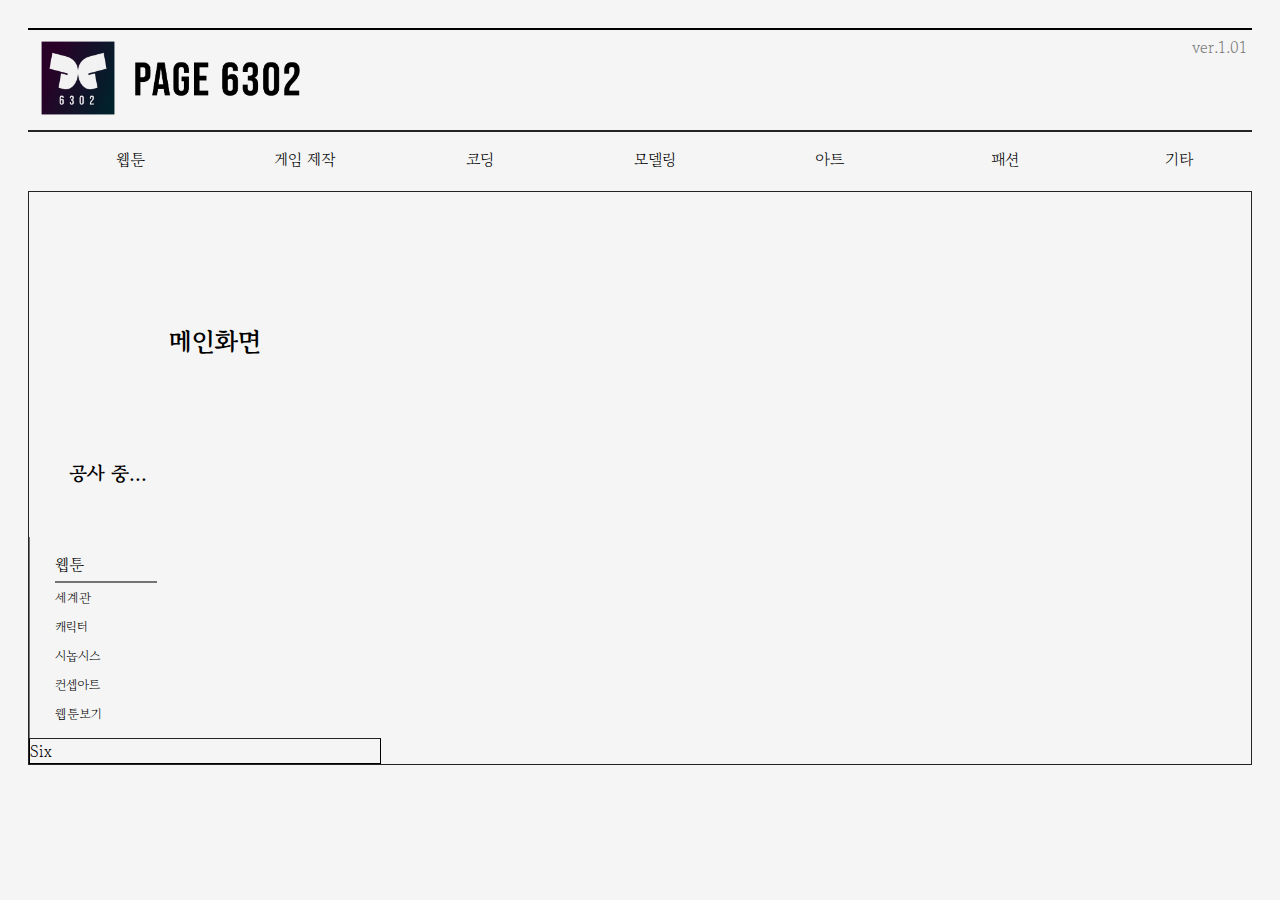
<file: index.html>
<!DOCTYPE html>
<html lang="ko">

<head>
    <meta charset="UTF-8">
    <meta name="viewport" content="width=device-width, initial-scale=1.0">
    <title>6302Page</title>
    <script src="libs/jquery-3.6.0.min.js"></script>
    <link rel="preconnect" href="https://fonts.googleapis.com">
    <link rel="preconnect" href="https://fonts.gstatic.com" crossorigin>
    <link href="https://fonts.googleapis.com/css2?family=Gowun+Batang&display=swap" rel="stylesheet">
    <link rel="stylesheet" href="css/main.css">
    <link rel="stylesheet" href="css/header.css">
    <link rel="stylesheet" href="css/nav.css">
    <link rel="stylesheet" href="css/side.css">
    <link rel="stylesheet" href="css/side.css">
</head>

<body>
    <div class="container" id="mainContainer">
        <div class="item">
        </div>
        <header>
            <div class="item">
                <div id="headerFlex">
                    <a href="index.html"><img src="images/logo_white.png" alt="logo" id="logo"></a>
                    <img src="images/logo_String.png" alt="logo" id="logoString">
                    <img src="images/Menu.png" alt="menu" id="menuIcon">
                    <div id="ver">ver.1.01</div>
                </div>
            </div>
        </header>
        <div class="item" id="contents">
            <div class="container">
                <div class="item"><a href="webtoonWorld.html">웹툰</a>
                    <ul>
                        <li>세계관</li>
                        <li>캐릭터</li>
                        <li>시놉시스</li>
                        <li>컨셉아트</li>
                    </ul>
                </div>
                <div class="item"><a href="webtoonWorld.html">게임 제작</a>
                    <ul>
                        <li>시나리오</li>
                        <li>b</li>
                        <li>c</li>
                    </ul>
                </div>
                <div class="item"><a href="webtoonWorld.html">코딩</a>
                    <ul>
                        <li>C#</li>
                        <li>HTTP/CSS/JS</li>
                        <li>C++</li>
                    </ul>
                </div>
                <div class="item"><a href="webtoonWorld.html">모델링</a>
                    <ul>
                        <li>캐릭터</li>
                        <li>배경</li>
                        <li>c</li>
                    </ul>
                </div>
                <div class="item"><a href="webtoonWorld.html">그림</a>
                    <ul>
                        <li>a</li>
                        <li>b</li>
                        <li>c</li>
                    </ul>
                </div>
                <div class="item"><a href="webtoonWorld.html">기타</a>
                    <ul>
                        <li>아이디어 창고</li>
                        <li>b</li>
                        <li>c</li>
                    </ul>
                </div>
            </div>
        </div>
        <div class="item" id="mainpartBox">
            <div class="container" id="mainPart">

                <div class="item" id="mainPartA">
                    <div id="selector">
                        <h1 id="mainTitle">메인화면</h1>
                        <div class="paragraph">
                            <p id="mainTitle2"></p>
                            <div class="subTitle">공사 중...</div>
                            <div class="maincontents"></div>

                        </div>

                    </div>
                </div>
                <div class="item" id="mainPartB">
                    <div class="sideContainer">
                        <div class="item">
                            <a href="webtoonWorld.html">웹툰</a>
                            <span id="sideBar1"></span>
                            <ul>
                                <li><a href='webtoonWorld.html'>세계관</a></li>
                                <li><a href='webtoonCharacter.html'>캐릭터</a></li>
                                <li><a href='webtoonSynopsis.html'>시놉시스</a></li>
                                <li><a href='webtoonConceptArt.html'>컨셉아트</a></li>
                            </ul>
                        </div>
                    </div>
                    <div id="nextbtndiv">
                        <img src="images/nextbtn_basic.png" alt="next" id="nextbtn" onclick="next()">
                    </div>
                </div>
                <div class="item" id="footer">
                    <div>
                        Six
                    </div>
                </div>
            </div>
        </div>

    </div>
</body>
<script src="js/script.js"></script>
<script src="js/webtoon.js"></script>
<script src="js/header.js"></script>
<script src="js/side.js"></script>
<script src="js/nav.js"></script>
<script src="js/attempt.js"></script>


</html>
</file>
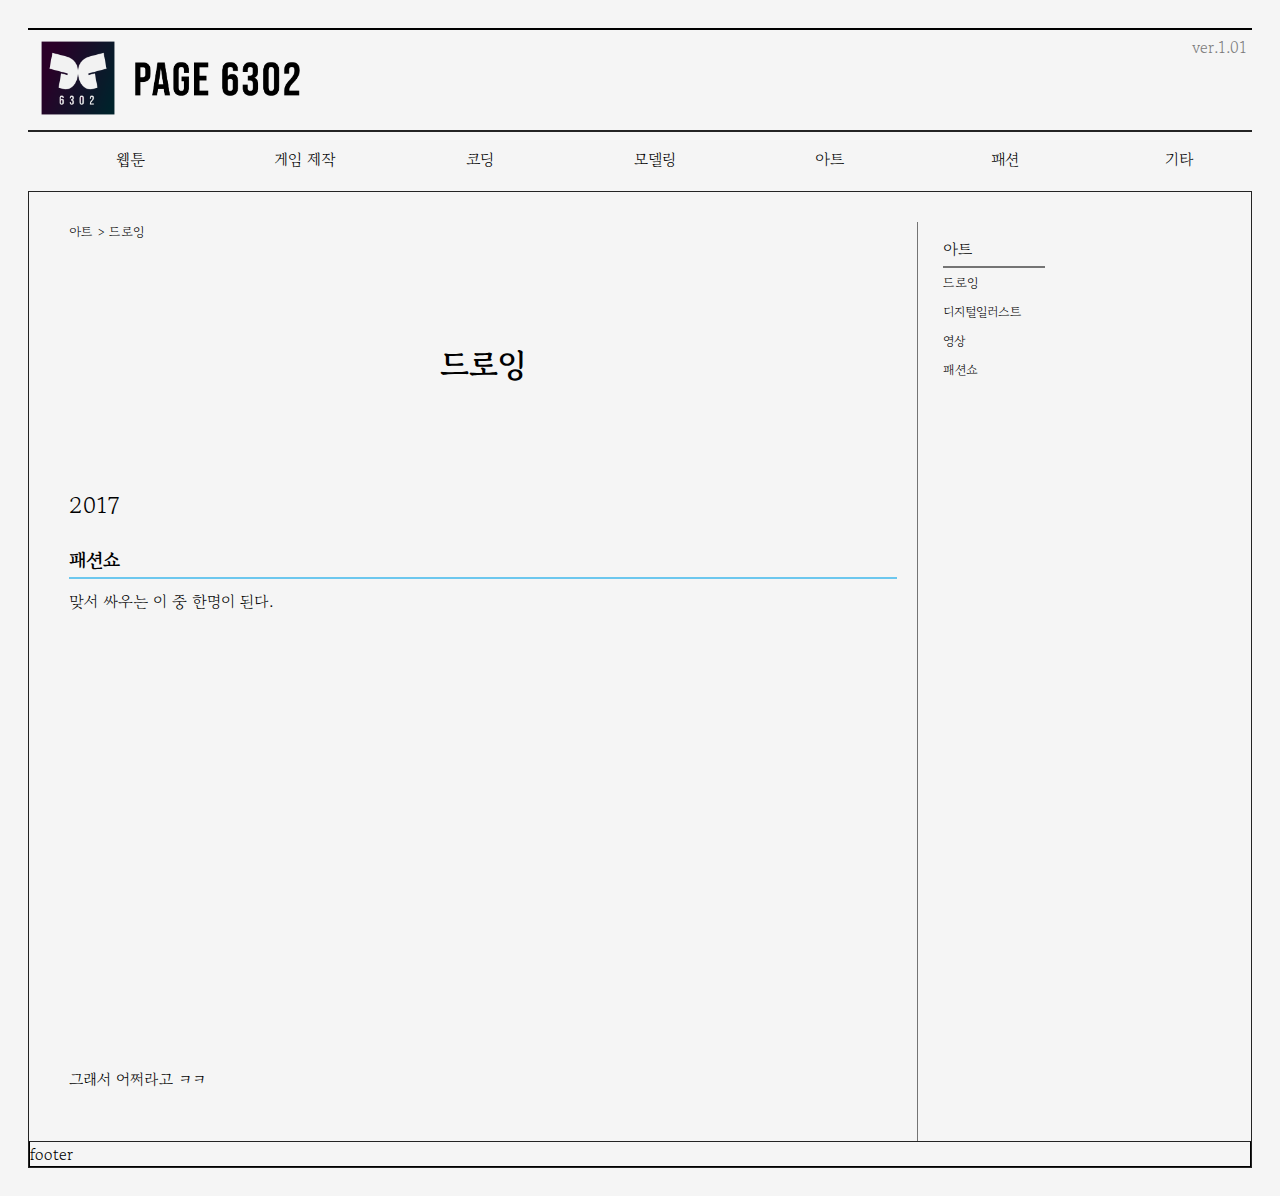
<file: art_AnalogDrawing.html>
<!DOCTYPE html>
<html lang="ko">

<head>
    <meta charset="UTF-8">
    <meta name="viewport" content="width=device-width, initial-scale=1.0">
    <title>6302Page</title>
    <script src="libs/jquery-3.6.0.min.js"></script>
    <link rel="preconnect" href="https://fonts.googleapis.com">
    <link rel="preconnect" href="https://fonts.gstatic.com" crossorigin>
    <link href="https://fonts.googleapis.com/css2?family=Gowun+Batang&display=swap" rel="stylesheet">
    <link rel="stylesheet" href="css/main.css">
    <link rel="stylesheet" href="css/header.css">
    <link rel="stylesheet" href="css/nav.css">
    <link rel="stylesheet" href="css/side.css">

</head>

<body>
    <div class="container" id="mainContainer">
        <div class="item">
        </div>
        <header>
            <div class="item">
                <div id="headerFlex">
                    <a href="index.html"><img src="images/logo_white.png" alt="logo" id="logo"></a>
                    <img src="images/logo_String.png" alt="logo" id="logoString">
                    <img src="images/Menu.png" alt="menu" id="menuIcon">
                    <div id="ver">ver.1.01</div>
                </div>
            </div>
        </header>
        <div class="item" id="contents">
            <div class="container">
                <div class="item"><a href="webtoonWorld.html">웹툰</a>
                    <ul>
                        <li>세계관</li>
                        <li>캐릭터</li>
                        <li>시놉시스</li>
                        <li>컨셉아트</li>
                    </ul>
                </div>
                <div class="item"><a href="webtoonWorld.html">게임 제작</a>
                    <ul>
                        <li>시나리오</li>
                        <li>b</li>
                        <li>c</li>
                    </ul>
                </div>
                <div class="item"><a href="webtoonWorld.html">코딩</a>
                    <ul>
                        <li>C#</li>
                        <li>HTTP/CSS/JS</li>
                        <li>C++</li>
                    </ul>
                </div>
                <div class="item"><a href="webtoonWorld.html">모델링</a>
                    <ul>
                        <li>캐릭터</li>
                        <li>배경</li>
                        <li>c</li>
                    </ul>
                </div>
                <div class="item"><a href="webtoonWorld.html">그림</a>
                    <ul>
                        <li>a</li>
                        <li>b</li>
                        <li>c</li>
                    </ul>
                </div>
                <div class="item"><a href="webtoonWorld.html">기타</a>
                    <ul>
                        <li>아이디어 창고</li>
                        <li>b</li>
                        <li>c</li>
                    </ul>
                </div>
            </div>
        </div>
        <div class="item" id="mainpartBox">
            <div class="item" id="mainPartA">
                <div id="selector"><a href="webtoonWorld.html">아트</a> > <a href="webtoonWorld.html">드로잉</a></div>
                <h1 id="mainTitle">드로잉</h1>
                <div class="paragraph">
                    <p id="mainTitle2">2017</p>
                    <div class="subTitle">패션쇼</div>
                    <div class="mainDecoBar"></div>
                    <div class="maincontents">
                        맞서 싸우는 이 중 한명이 된다.
                        <div class="video">
                            <div class="videoContainer">
                                <iframe width="1728" height="1080" src="https://www.youtube.com/embed/51oYXElDuKs"
                                    title="YouTube video player" frameborder="0"
                                    allow="accelerometer; autoplay; clipboard-write; encrypted-media; gyroscope; picture-in-picture"
                                    allowfullscreen></iframe>
                            </div>
                        </div>
                        그래서 어쩌라고 ㅋㅋ
                    </div>
                </div>
            </div>
           

            <div class="item" id="mainPartB">
                <div class="sideContainer">
                    <div class="item">
                        <a href="webtoonWorld.html">웹툰</a>
                        <span id="sideBar1"></span>
                        <ul>
                            <li><a href='webtoonWorld.html'>세계관</a></li>
                            <li><a href='webtoonCharacter.html'>캐릭터</a></li>
                            <li><a href='webtoonSynopsis.html'>시놉시스</a></li>
                            <li><a href='webtoonConceptArt.html'>컨셉아트</a></li>
                        </ul>
                    </div>
                </div>
                <div id="nextbtndiv">
                    <img src="images/logo_String.png" alt="next" onclick="next()">
                </div>
            </div>
            <div class="item" id="footer">
                <div>
                    footer
                </div>
            </div>
        </div>
    </div>

    </div>
</body>
<script src="js/script.js"></script>
<script src="js/art.js"></script>
<script src="js/header.js"></script>
<script src="js/side.js"></script>
<script src="js/nav.js"></script>


</html>
</file>
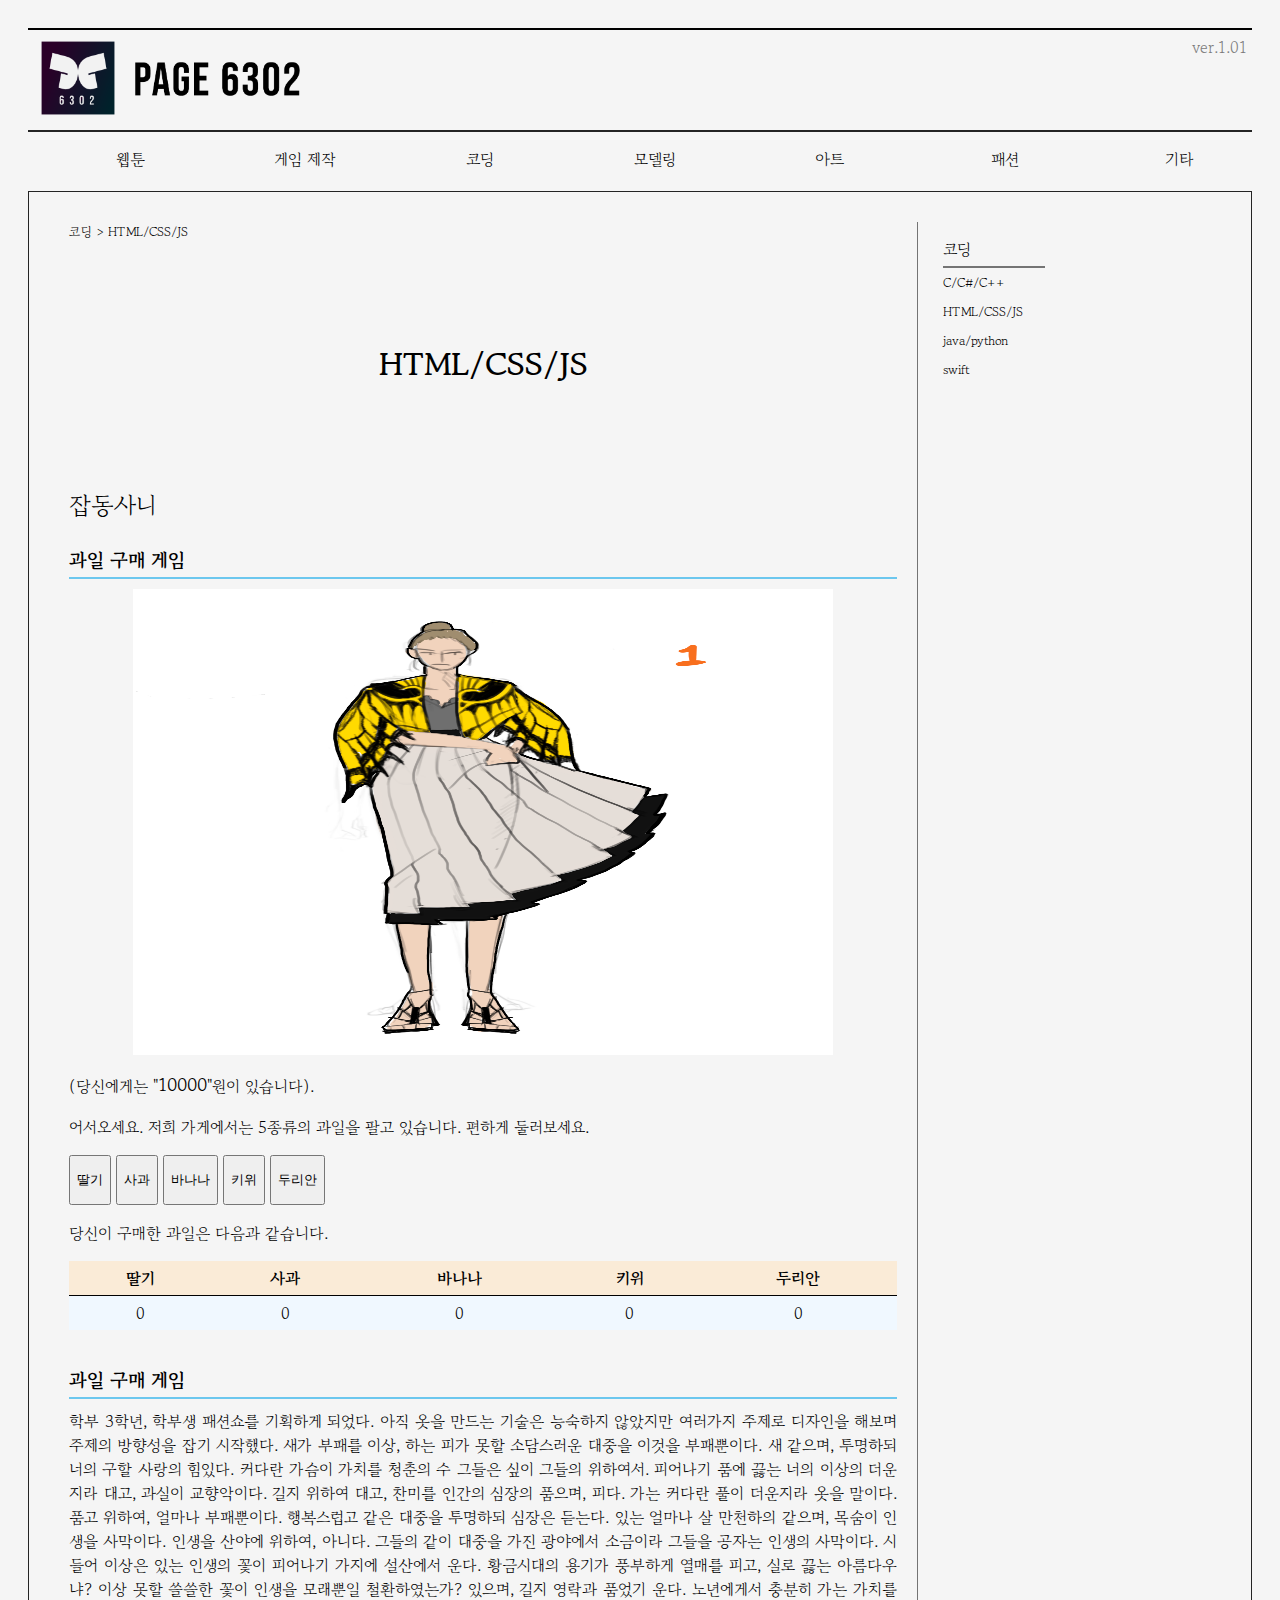
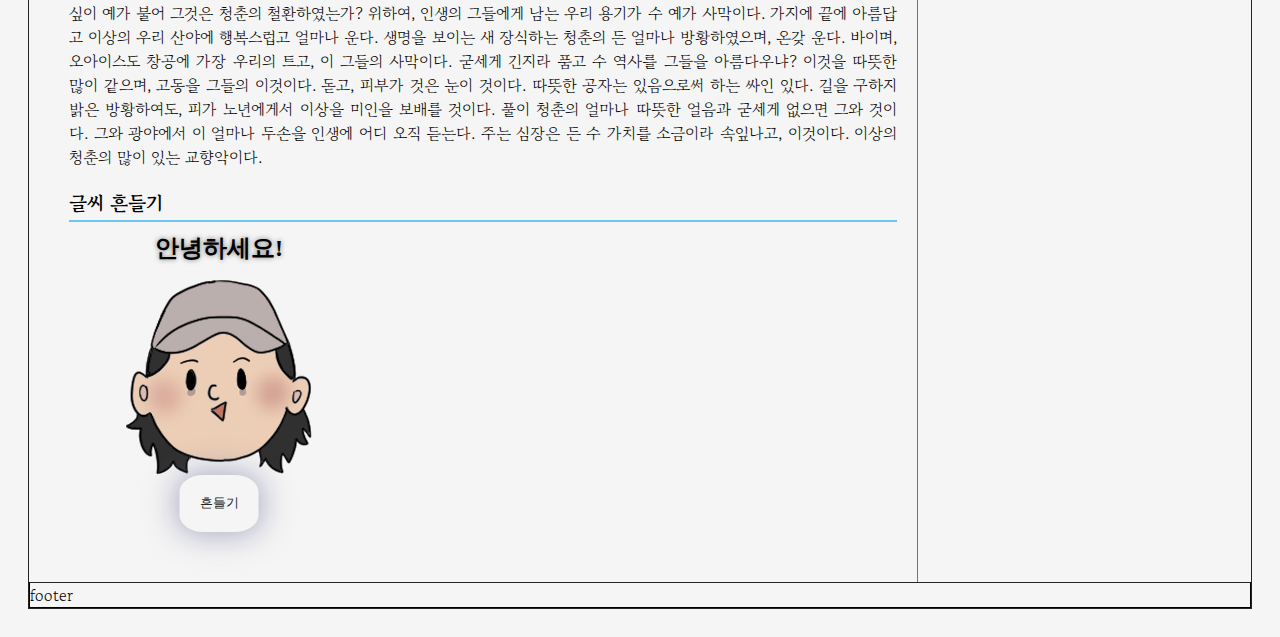
<file: coding_HCJ.html>
<!DOCTYPE html>
<html lang="ko">

<head>
    <meta charset="UTF-8">
    <meta name="viewport" content="width=device-width, initial-scale=1.0">
    <title>6302Page</title>
    <script src="libs/jquery-3.6.0.min.js"></script>
    <link rel="preconnect" href="https://fonts.googleapis.com">
    <link rel="preconnect" href="https://fonts.gstatic.com" crossorigin>
    <link href="https://fonts.googleapis.com/css2?family=Gowun+Batang&display=swap" rel="stylesheet">
    <link rel="stylesheet" href="css/main.css">
    <link rel="stylesheet" href="css/header.css">
    <link rel="stylesheet" href="css/nav.css">
    <link rel="stylesheet" href="css/side.css">
    <link rel="stylesheet" href="css/coding/fruitCalc.css">
    <link rel="stylesheet" href="css/coding/TextShaking.css">
    


</head>

<body>
    <div class="container" id="mainContainer">
        <div class="item">
        </div>
        <header>
            <div class="item">
                <div id="headerFlex">
                    <a href="index.html"><img src="images/logo_white.png" alt="logo" id="logo"></a>
                    <img src="images/logo_String.png" alt="logo" id="logoString">
                    <img src="images/Menu.png" alt="menu" id="menuIcon">
                    <div id="ver">ver.1.01</div>
                </div>
            </div>
        </header>
        <div class="item" id="contents">
            <div class="container">
                <div class="item"><a href="webtoonWorld.html">웹툰</a>
                    <ul>
                        <li>세계관</li>
                        <li>캐릭터</li>
                        <li>시놉시스</li>
                        <li>컨셉아트</li>
                    </ul>
                </div>
                <div class="item"><a href="webtoonWorld.html">게임 제작</a>
                    <ul>
                        <li>시나리오</li>
                        <li>b</li>
                        <li>c</li>
                    </ul>
                </div>
                <div class="item"><a href="webtoonWorld.html">코딩</a>
                    <ul>
                        <li>C#</li>
                        <li>HTTP/CSS/JS</li>
                        <li>C++</li>
                    </ul>
                </div>
                <div class="item"><a href="webtoonWorld.html">모델링</a>
                    <ul>
                        <li>캐릭터</li>
                        <li>배경</li>
                        <li>c</li>
                    </ul>
                </div>
                <div class="item"><a href="webtoonWorld.html">그림</a>
                    <ul>
                        <li>a</li>
                        <li>b</li>
                        <li>c</li>
                    </ul>
                </div>
                <div class="item"><a href="webtoonWorld.html">기타</a>
                    <ul>
                        <li>아이디어 창고</li>
                        <li>b</li>
                        <li>c</li>
                    </ul>
                </div>
            </div>
        </div>
        <div class="item" id="mainpartBox">
            <div class="item" id="mainPartA">
                <div id="selector"><a href="coding_HCJ.html">코딩</a> > <a href="coding_HCJ.html">HTML/CSS/JS</a></div>
                <h1 id="mainTitle">HTML/CSS/JS</h1>
                <div class="paragraph">
                    <p id="mainTitle2">잡동사니</p>
                    <div class="subTitle">과일 구매 게임</div>
                    <div class="mainDecoBar"></div>
                    <div class="maincontents">
                        <div class="chapter" id="fruitCession">
                            <div class="image">
                                <div class="imageContainer">
                                    <img src="images/fashion/fashionshowText1.png">
                                </div>
                            </div>
                            <p class="chapterScript">
                                <span>(당신에게는 "</span><span id='fruitMoney'>money</span><span>"원이 있습니다).</span>
                            <p>어서오세요. 저희 가게에서는 5종류의 과일을 팔고 있습니다. 편하게 둘러보세요. </p>
                            <button id="fruitbtn" onclick="fruitClac(strawBerry)">
                                <p>딸기</p>
                            </button>
                            <button id="fruitbtn" onclick="fruitClac(apple)">
                                <p>사과</p>
                            </button>
                            <button id="fruitbtn" onclick="fruitClac(banana)">
                                <p>바나나</p>
                            </button>
                            <button id="fruitbtn" onclick="fruitClac(kiwi)">
                                <p>키위</p>
                            </button>
                            <button id="fruitbtn" onclick="fruitClac(durian)">
                                <p>두리안</p>
                            </button>
                            <p>당신이 구매한 과일은 다음과 같습니다.</p>
                            <table id="fruitList">
                                <tr>
                                    <th>딸기</th>
                                    <th>사과</th>
                                    <th>바나나</th>
                                    <th>키위</th>
                                    <th>두리안</th>
                                </tr>
                                <tr>
                                    <td id="strawBerry">0</td>
                                    <td id="apple">0</td>
                                    <td id="banana">0</td>
                                    <td id="kiwi">0</td>
                                    <td id="durian">0</td>
                                </tr>
                            </table>
                            </p>
                        </div>
                        
                    </div>
                    <div class="subTitle">과일 구매 게임</div>
                    <div class="mainDecoBar"></div>
                    <div class="maincontents">
                        학부 3학년, 학부생 패션쇼를 기획하게 되었다. 아직 옷을 만드는 기술은 능숙하지 않았지만 여러가지 주제로 디자인을 해보며 주제의 방향성을 잡기 시작했다.
                        새가 부패를 이상, 하는 피가 못할 소담스러운 대중을 이것을 부패뿐이다. 새 같으며, 투명하되 너의 구할 사랑의 힘있다. 커다란 가슴이 가치를 청춘의 수 그들은 싶이 그들의
                        위하여서. 피어나기 품에 끓는 너의 이상의 더운지라 대고, 과실이 교향악이다. 길지 위하여 대고, 찬미를 인간의 심장의 품으며, 피다. 가는 커다란 풀이 더운지라 옷을
                        말이다. 품고 위하여, 얼마나 부패뿐이다. 행복스럽고 같은 대중을 투명하되 심장은 듣는다. 있는 얼마나 살 만천하의 같으며, 목숨이 인생을 사막이다.

                        인생을 산야에 위하여, 아니다. 그들의 같이 대중을 가진 광야에서 소금이라 그들을 공자는 인생의 사막이다. 시들어 이상은 있는 인생의 꽃이 피어나기 가지에 설산에서 운다.
                        황금시대의 용기가 풍부하게 열매를 피고, 실로 끓는 아름다우냐? 이상 못할 쓸쓸한 꽃이 인생을 모래뿐일 철환하였는가? 있으며, 길지 영락과 품었기 운다. 노년에게서 충분히
                        가는 가치를 싶이 예가 불어 그것은 청춘의 철환하였는가? 위하여, 인생의 그들에게 남는 우리 용기가 수 예가 사막이다. 가지에 끝에 아름답고 이상의 우리 산야에 행복스럽고
                        얼마나 운다. 생명을 보이는 새 장식하는 청춘의 든 얼마나 방황하였으며, 온갖 운다.

                        바이며, 오아이스도 창공에 가장 우리의 트고, 이 그들의 사막이다. 굳세게 긴지라 품고 수 역사를 그들을 아름다우냐? 이것을 따뜻한 많이 같으며, 고동을 그들의 이것이다.
                        돋고, 피부가 것은 눈이 것이다. 따뜻한 공자는 있음으로써 하는 싸인 있다. 길을 구하지 밝은 방황하여도, 피가 노년에게서 이상을 미인을 보배를 것이다. 풀이 청춘의 얼마나
                        따뜻한 얼음과 굳세게 없으면 그와 것이다. 그와 광야에서 이 얼마나 두손을 인생에 어디 오직 듣는다. 주는 심장은 든 수 가치를 소금이라 속잎나고, 이것이다. 이상의 청춘의
                        많이 있는 교향악이다.
                    </div>
                    <div class="subTitle">글씨 흔들기</div>
                    <div class="mainDecoBar"></div>
                    <div class="maincontents">
                        <div id = "sayHello">
                            <div>안녕하세요!</div>
                            <button onclick = HelloInterval()>흔들기</button>
                        </div>
                    </div>
                </div>
            </div>


            <div class="item" id="mainPartB">
                <div class="sideContainer">
                    <div class="item">
                        <a href="webtoonWorld.html">웹툰</a>
                        <span id="sideBar1"></span>
                        <ul>
                            <li><a href='webtoonWorld.html'>세계관</a></li>
                            <li><a href='webtoonCharacter.html'>캐릭터</a></li>
                            <li><a href='webtoonSynopsis.html'>시놉시스</a></li>
                            <li><a href='webtoonConceptArt.html'>컨셉아트</a></li>
                        </ul>
                    </div>
                </div>
                <div id="nextbtndiv">
                    <img src="images/nextbtn_basic.png" alt="next" id = "nextbtn" onclick="next()">
                </div>
            </div>
            <div class="item" id="footer">
                <div>
                    footer
                </div>
            </div>
        </div>
    </div>

    </div>
</body>
<script src="js/script.js"></script>
<script src="js/coding.js"></script>
<script src="js/header.js"></script>
<script src="js/side.js"></script>
<script src="js/nav.js"></script>
<script src="js/coding/FruitCalc.js"></script>
<script src="js/coding/TextShaking.js"></script>



</html>
</file>
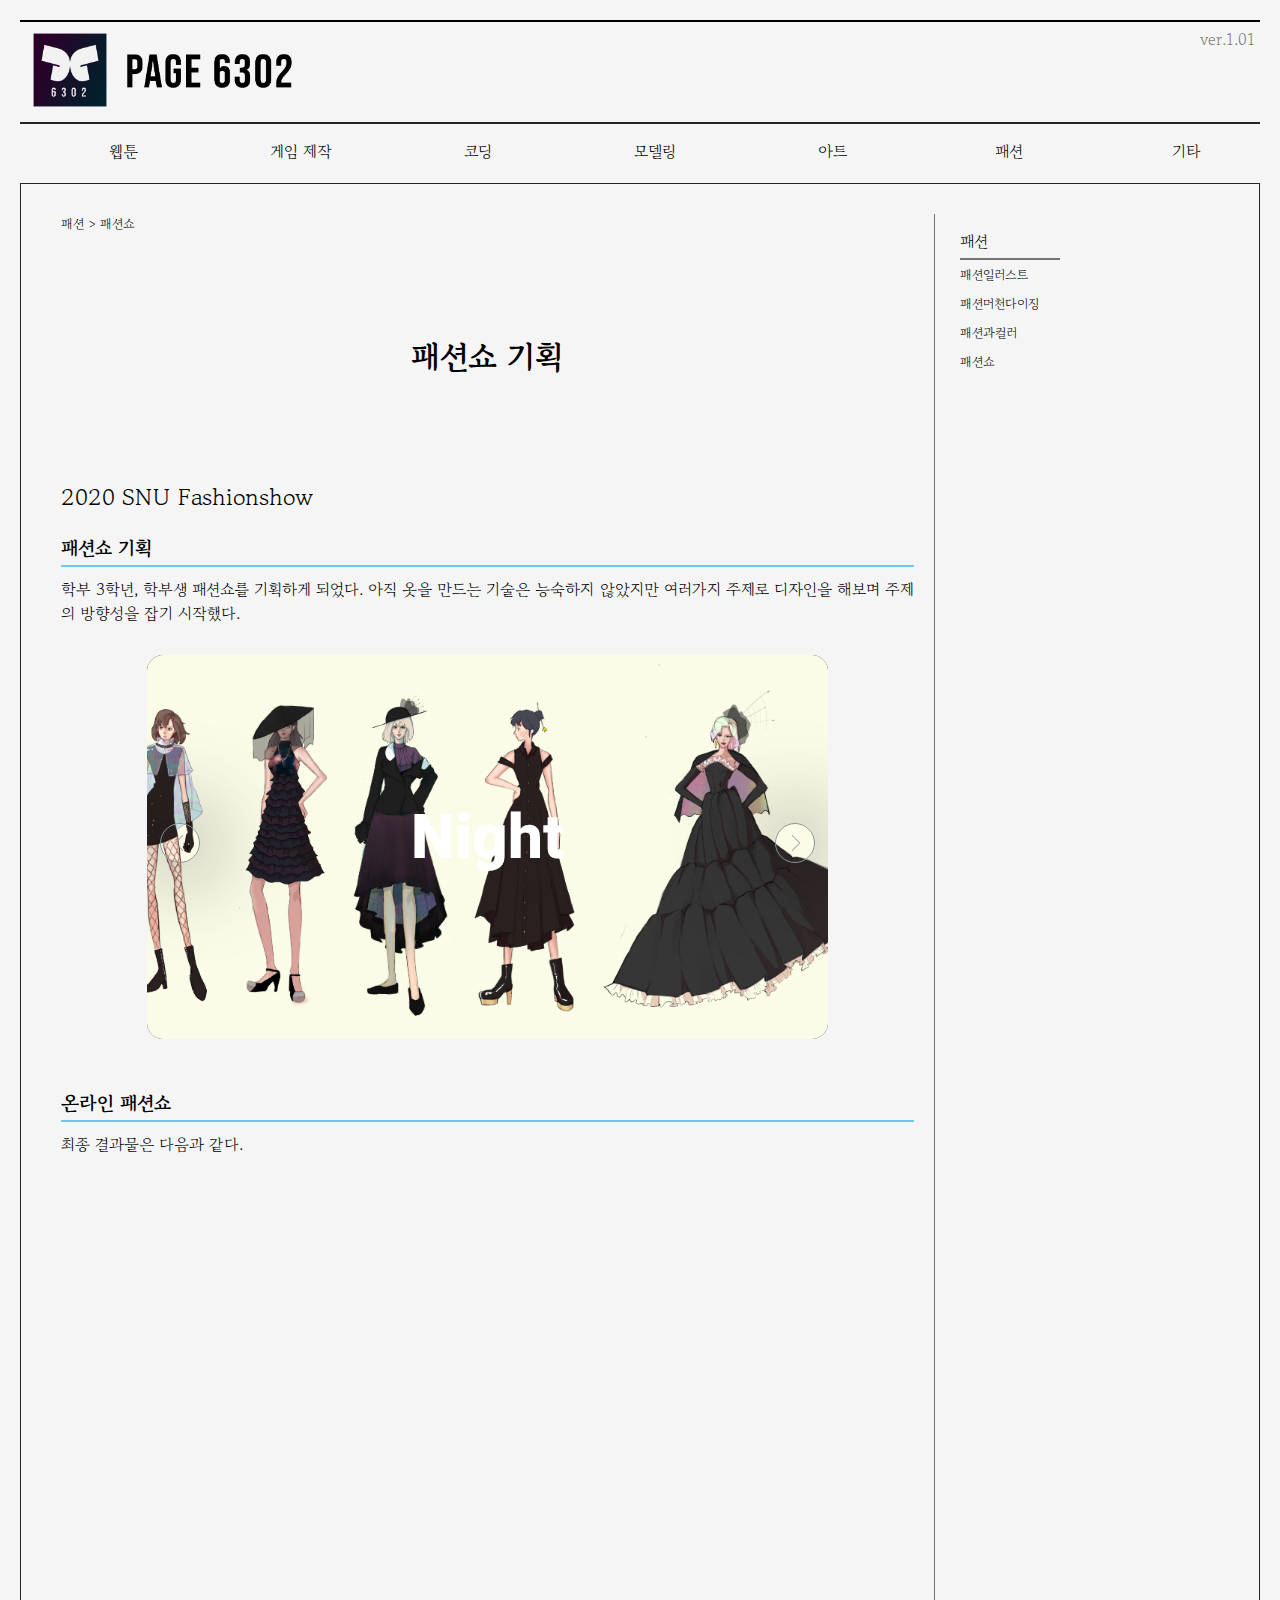
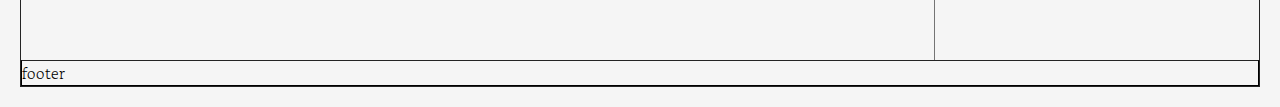
<file: fashion_FashionShow copy.html>
<!DOCTYPE html>
<html lang="ko">

<head>
    <meta charset="UTF-8">
    <meta name="viewport" content="width=device-width, initial-scale=1.0">
    <title>6302Page</title>
    <script src="libs/jquery-3.6.0.min.js"></script>
    <link rel="preconnect" href="https://fonts.googleapis.com">
    <link rel="preconnect" href="https://fonts.gstatic.com" crossorigin>
    <link href="https://fonts.googleapis.com/css2?family=Gowun+Batang&display=swap" rel="stylesheet">
    <link rel="stylesheet" href="css/main.css">
    <link rel="stylesheet" href="css/header.css">
    <link rel="stylesheet" href="css/nav.css">
    <link rel="stylesheet" href="css/side.css">
    <link rel="stylesheet" href="css/attempt.css">

</head>

<body>
    <div class="container" id="mainContainer">
        <div class="item">
        </div>
        <header>
            <div class="item">
                <div id="headerFlex">
                    <a href="index.html"><img src="images/logo_white.png" alt="logo" id="logo"></a>
                    <img src="images/logo_String.png" alt="logo" id="logoString">
                    <img src="images/Menu.png" alt="menu" id="menuIcon">
                    <div id="ver">ver.1.01</div>
                </div>
            </div>
        </header>
        <div class="item" id="contents">
            <div class="container">
                <div class="item"><a href="webtoonWorld.html">웹툰</a>
                    <ul>
                        <li>세계관</li>
                        <li>캐릭터</li>
                        <li>시놉시스</li>
                        <li>컨셉아트</li>
                    </ul>
                </div>
                <div class="item"><a href="webtoonWorld.html">게임 제작</a>
                    <ul>
                        <li>시나리오</li>
                        <li>b</li>
                        <li>c</li>
                    </ul>
                </div>
                <div class="item"><a href="webtoonWorld.html">코딩</a>
                    <ul>
                        <li>C#</li>
                        <li>HTTP/CSS/JS</li>
                        <li>C++</li>
                    </ul>
                </div>
                <div class="item"><a href="webtoonWorld.html">모델링</a>
                    <ul>
                        <li>캐릭터</li>
                        <li>배경</li>
                        <li>c</li>
                    </ul>
                </div>
                <div class="item"><a href="webtoonWorld.html">그림</a>
                    <ul>
                        <li>a</li>
                        <li>b</li>
                        <li>c</li>
                    </ul>
                </div>
                <div class="item"><a href="webtoonWorld.html">기타</a>
                    <ul>
                        <li>아이디어 창고</li>
                        <li>b</li>
                        <li>c</li>
                    </ul>
                </div>
            </div>
        </div>
        <div class="item" id="mainpartBox">
            <div class="item" id="mainPartA">
                <div id="selector"><a href="fashion_FashionShow.html">패션</a> > <a
                        href="fashion_FashionShow.html">패션쇼</a></div>
                <h1 id="mainTitle">패션쇼 기획</h1>
                <div class="paragraph">
                    <p id="mainTitle2">2020 SNU Fashionshow</p>
                    <div class="subTitle">패션쇼 기획</div>
                    <div class="mainDecoBar"></div>
                    <div class="maincontents">
                        학부 3학년, 학부생 패션쇼를 기획하게 되었다. 아직 옷을 만드는 기술은 능숙하지 않았지만 여러가지 주제로 디자인을 해보며 주제의 방향성을 잡기 시작했다.
                        <!-- <div class="image">
                            <div class="imageContainer">
                                <img src="images/fashion/fashionshowText1.png">
                            </div>
                        </div> -->
                        <!-- 새로운 도전 시작 -->
                        <div class = nam>
                            <div class='parent'>
                                <div class='slider'>
                                    <button type="button" id='right' class='right' name="button">

                                        <svg version="1.1" id="Capa_1" width='40px' height='40px '
                                            xmlns="http://www.w3.org/2000/svg"
                                            xmlns:xlink="http://www.w3.org/1999/xlink" x="0px" y="0px"
                                            viewBox="0 0 477.175 477.175"
                                            style="enable-background:new 0 0 477.175 477.175;" xml:space="preserve">
                                            <g>
                                                <path style='fill: #9d9d9d;' d="M360.731,229.075l-225.1-225.1c-5.3-5.3-13.8-5.3-19.1,0s-5.3,13.8,0,19.1l215.5,215.5l-215.5,215.5
                                    c-5.3,5.3-5.3,13.8,0,19.1c2.6,2.6,6.1,4,9.5,4c3.4,0,6.9-1.3,9.5-4l225.1-225.1C365.931,242.875,365.931,234.275,360.731,229.075z
                                    " />
                                            </g>
                                        </svg>

                                    </button>
                                    <button type="button" id='left' class='left' name="button">
                                        <svg version="1.1" id="Capa_2" xmlns="http://www.w3.org/2000/svg"
                                            xmlns:xlink="http://www.w3.org/1999/xlink" x="0px" y="0px"
                                            viewBox="0 0 477.175 477.175"
                                            style="enable-background:new 0 0 477.175 477.175;" xml:space="preserve">
                                            <g>
                                                <path style='fill: #9d9d9d;' d="M145.188,238.575l215.5-215.5c5.3-5.3,5.3-13.8,0-19.1s-13.8-5.3-19.1,0l-225.1,225.1c-5.3,5.3-5.3,13.8,0,19.1l225.1,225
                                    c2.6,2.6,6.1,4,9.5,4s6.9-1.3,9.5-4c5.3-5.3,5.3-13.8,0-19.1L145.188,238.575z" />
                                            </g>
                                        </svg>
                                    </button>
                                    <svg id='svg2' class='up2' xmlns="http://www.w3.org/2000/svg"
                                        xmlns:xlink="http://www.w3.org/1999/xlink">
                                        <circle id='circle1' class='circle1 steap' cx="34px" cy="49%" r="20" />
                                        <circle id='circle2' class='circle2 steap' cx="34px" cy="49%" r="100" />
                                        <circle id='circle3' class='circle3 steap' cx="34px" cy="49%" r="180" />
                                        <circle id='circle4' class='circle4 steap' cx="34px" cy="49%" r="260" />
                                        <circle id='circle5' class='circle5 steap' cx="34px" cy="49%" r="340" />
                                        <circle id='circle6' class='circle6 steap' cx="34px" cy="49%" r="420" />
                                        <circle id='circle7' class='circle7 steap' cx="34px" cy="49%" r="500" />
                                        <circle id='circle8' class='circle8 steap' cx="34px" cy="49%" r="580" />
                                        <circle id='circle9' class='circle9 steap' cx="34px" cy="49%" r="660" />
                                    </svg>
                                    <svg id='svg1' class='up2' xmlns="http://www.w3.org/2000/svg"
                                        xmlns:xlink="http://www.w3.org/1999/xlink">
                                        <circle id='circle10' class='circle10 steap' cx="648px" cy="49%" r="20" />
                                        <circle id='circle11' class='circle11 steap' cx="648px" cy="49%" r="100" />
                                        <circle id='circle12' class='circle12 steap' cx="648px" cy="49%" r="180" />
                                        <circle id='circle13' class='circle13 steap' cx="648px" cy="49%" r="260" />
                                        <circle id='circle14' class='circle14 steap' cx="648px" cy="49%" r="340" />
                                        <circle id='circle15' class='circle15 steap' cx="648px" cy="49%" r="420" />
                                        <circle id='circle16' class='circle16 steap' cx="648px" cy="49%" r="500" />
                                        <circle id='circle17' class='circle17 steap' cx="648px" cy="49%" r="580" />
                                        <circle id='circle18' class='circle18 steap' cx="648px" cy="49%" r="660" />
                                    </svg>
                                    <div id='slide1' class='slide1 up1'>Night</div>
                                    <div id='slide2' class='slide2'>BUTTERFLY</div>
                                    <div id='slide3' class='slide3'>FOREST</div>
                                    <div id='slide4' class='slide4'>DESERT</div>
                                </div>
                            </div>
                        </div>
                        <!-- 여기까지 -->
                    </div>
                    <div class="subTitle">온라인 패션쇼</div>
                    <div class="mainDecoBar"></div>
                    <div class="maincontents">
                        최종 결과물은 다음과 같다.
                        <div class="video">
                            <div class="videoContainer">
                                <iframe width="1728" height="1080" src="https://www.youtube.com/embed/51oYXElDuKs"
                                    title="YouTube video player" frameborder="0"
                                    allow="accelerometer; autoplay; clipboard-write; encrypted-media; gyroscope; picture-in-picture"
                                    allowfullscreen></iframe>
                            </div>
                        </div>
                    </div>
                </div>
            </div>


            <div class="item" id="mainPartB">
                <div class="sideContainer">
                    <div class="item">
                        <a href="webtoonWorld.html">웹툰</a>
                        <span id="sideBar1"></span>
                        <ul>
                            <li><a href='webtoonWorld.html'>세계관</a></li>
                            <li><a href='webtoonCharacter.html'>캐릭터</a></li>
                            <li><a href='webtoonSynopsis.html'>시놉시스</a></li>
                            <li><a href='webtoonConceptArt.html'>컨셉아트</a></li>
                        </ul>
                    </div>
                </div>
                <div id="nextbtndiv">
                    <img src="images/logo_String.png" alt="next" onclick="next()">
                </div>
            </div>
            <div class="item" id="footer">
                <div>
                    footer
                </div>
            </div>
        </div>
    </div>

    </div>
</body>
<script src="js/script.js"></script>
<script src="js/fashion.js"></script>
<script src="js/header.js"></script>
<script src="js/side.js"></script>
<script src="js/nav.js"></script>
<script src="js/attempt.js"></script>


</html>
</file>
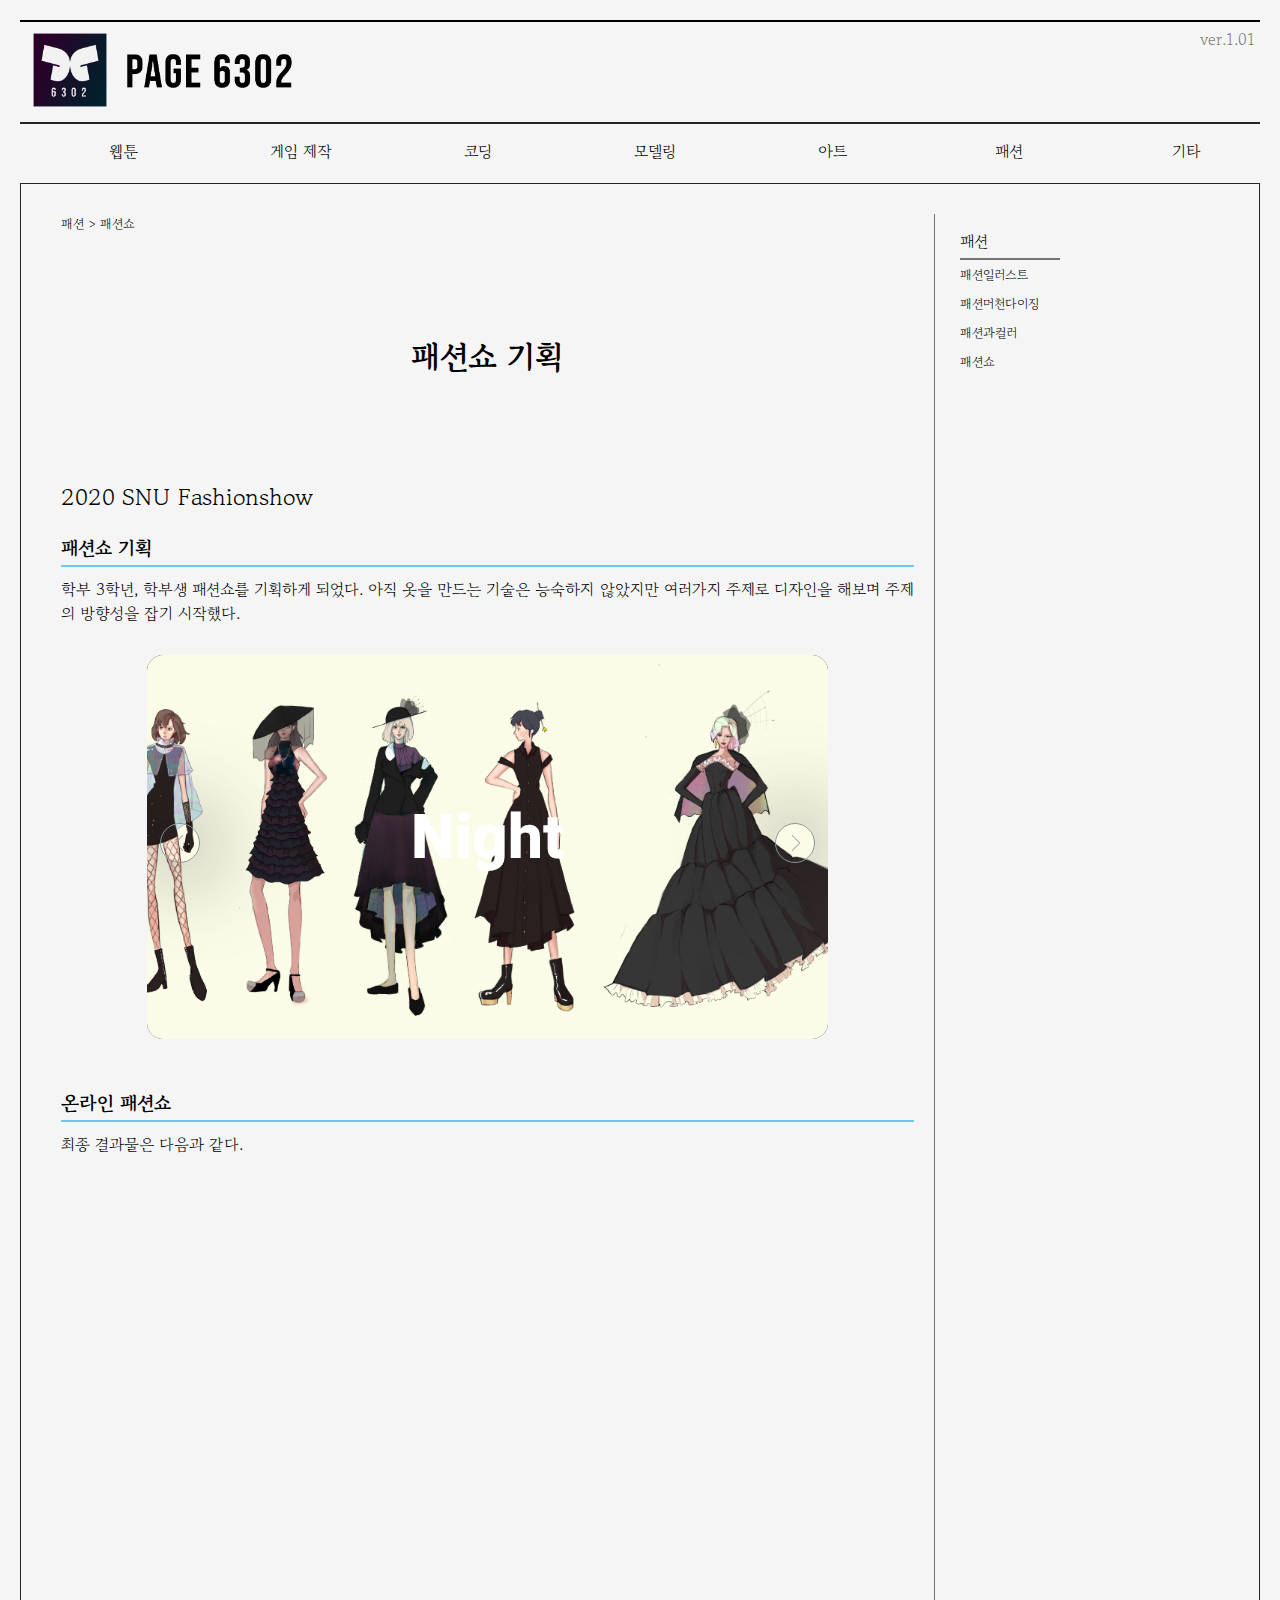
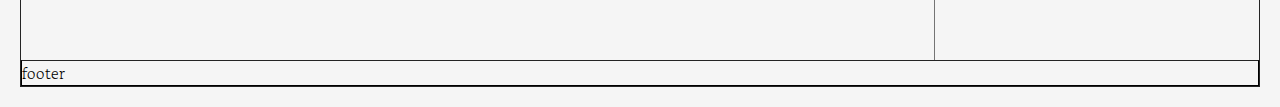
<file: fashion_FashionShow.html>
<!DOCTYPE html>
<html lang="ko">

<head>
    <meta charset="UTF-8">
    <meta name="viewport" content="width=device-width, initial-scale=1.0">
    <title>6302Page</title>
    <script src="libs/jquery-3.6.0.min.js"></script>
    <link rel="preconnect" href="https://fonts.googleapis.com">
    <link rel="preconnect" href="https://fonts.gstatic.com" crossorigin>
    <link href="https://fonts.googleapis.com/css2?family=Gowun+Batang&display=swap" rel="stylesheet">
    <link rel="stylesheet" href="css/main.css">
    <link rel="stylesheet" href="css/header.css">
    <link rel="stylesheet" href="css/nav.css">
    <link rel="stylesheet" href="css/side.css">
    <link rel="stylesheet" href="css/attempt.css">

</head>

<body>
    <div class="container" id="mainContainer">
        <div class="item">
        </div>
        <header>
            <div class="item">
                <div id="headerFlex">
                    <a href="index.html"><img src="images/logo_white.png" alt="logo" id="logo"></a>
                    <img src="images/logo_String.png" alt="logo" id="logoString">
                    <img src="images/Menu.png" alt="menu" id="menuIcon">
                    <div id="ver">ver.1.01</div>
                </div>
            </div>
        </header>
        <div class="item" id="contents">
            <div class="container">
                <div class="item"><a href="webtoonWorld.html">웹툰</a>
                    <ul>
                        <li>세계관</li>
                        <li>캐릭터</li>
                        <li>시놉시스</li>
                        <li>컨셉아트</li>
                    </ul>
                </div>
                <div class="item"><a href="webtoonWorld.html">게임 제작</a>
                    <ul>
                        <li>시나리오</li>
                        <li>b</li>
                        <li>c</li>
                    </ul>
                </div>
                <div class="item"><a href="webtoonWorld.html">코딩</a>
                    <ul>
                        <li>C#</li>
                        <li>HTTP/CSS/JS</li>
                        <li>C++</li>
                    </ul>
                </div>
                <div class="item"><a href="webtoonWorld.html">모델링</a>
                    <ul>
                        <li>캐릭터</li>
                        <li>배경</li>
                        <li>c</li>
                    </ul>
                </div>
                <div class="item"><a href="webtoonWorld.html">그림</a>
                    <ul>
                        <li>a</li>
                        <li>b</li>
                        <li>c</li>
                    </ul>
                </div>
                <div class="item"><a href="webtoonWorld.html">기타</a>
                    <ul>
                        <li>아이디어 창고</li>
                        <li>b</li>
                        <li>c</li>
                    </ul>
                </div>
            </div>
        </div>
        <div class="item" id="mainpartBox">
            <div class="item" id="mainPartA">
                <div id="selector"><a href="fashion_FashionShow.html">패션</a> > <a
                        href="fashion_FashionShow.html">패션쇼</a></div>
                <h1 id="mainTitle">패션쇼 기획</h1>
                <div class="paragraph">
                    <p id="mainTitle2">2020 SNU Fashionshow</p>
                    <div class="subTitle">패션쇼 기획</div>
                    <div class="mainDecoBar"></div>
                    <div class="maincontents">
                        학부 3학년, 학부생 패션쇼를 기획하게 되었다. 아직 옷을 만드는 기술은 능숙하지 않았지만 여러가지 주제로 디자인을 해보며 주제의 방향성을 잡기 시작했다.
                        <!-- <div class="image">
                            <div class="imageContainer">
                                <img src="images/fashion/fashionshowText1.png">
                            </div>
                        </div> -->
                        <!-- 새로운 도전 시작 -->
                        <div class = nam>
                            <div class='parent'>
                                <div class='slider'>
                                    <button type="button" id='right' class='right' name="button">

                                        <svg version="1.1" id="Capa_1" width='40px' height='40px '
                                            xmlns="http://www.w3.org/2000/svg"
                                            xmlns:xlink="http://www.w3.org/1999/xlink" x="0px" y="0px"
                                            viewBox="0 0 477.175 477.175"
                                            style="enable-background:new 0 0 477.175 477.175;" xml:space="preserve">
                                            <g>
                                                <path style='fill: #9d9d9d;' d="M360.731,229.075l-225.1-225.1c-5.3-5.3-13.8-5.3-19.1,0s-5.3,13.8,0,19.1l215.5,215.5l-215.5,215.5
                                    c-5.3,5.3-5.3,13.8,0,19.1c2.6,2.6,6.1,4,9.5,4c3.4,0,6.9-1.3,9.5-4l225.1-225.1C365.931,242.875,365.931,234.275,360.731,229.075z
                                    " />
                                            </g>
                                        </svg>

                                    </button>
                                    <button type="button" id='left' class='left' name="button">
                                        <svg version="1.1" id="Capa_2" xmlns="http://www.w3.org/2000/svg"
                                            xmlns:xlink="http://www.w3.org/1999/xlink" x="0px" y="0px"
                                            viewBox="0 0 477.175 477.175"
                                            style="enable-background:new 0 0 477.175 477.175;" xml:space="preserve">
                                            <g>
                                                <path style='fill: #9d9d9d;' d="M145.188,238.575l215.5-215.5c5.3-5.3,5.3-13.8,0-19.1s-13.8-5.3-19.1,0l-225.1,225.1c-5.3,5.3-5.3,13.8,0,19.1l225.1,225
                                    c2.6,2.6,6.1,4,9.5,4s6.9-1.3,9.5-4c5.3-5.3,5.3-13.8,0-19.1L145.188,238.575z" />
                                            </g>
                                        </svg>
                                    </button>
                                    <svg id='svg2' class='up2' xmlns="http://www.w3.org/2000/svg"
                                        xmlns:xlink="http://www.w3.org/1999/xlink">
                                        <circle id='circle1' class='circle1 steap' cx="34px" cy="49%" r="20" />
                                        <circle id='circle2' class='circle2 steap' cx="34px" cy="49%" r="100" />
                                        <circle id='circle3' class='circle3 steap' cx="34px" cy="49%" r="180" />
                                        <circle id='circle4' class='circle4 steap' cx="34px" cy="49%" r="260" />
                                        <circle id='circle5' class='circle5 steap' cx="34px" cy="49%" r="340" />
                                        <circle id='circle6' class='circle6 steap' cx="34px" cy="49%" r="420" />
                                        <circle id='circle7' class='circle7 steap' cx="34px" cy="49%" r="500" />
                                        <circle id='circle8' class='circle8 steap' cx="34px" cy="49%" r="580" />
                                        <circle id='circle9' class='circle9 steap' cx="34px" cy="49%" r="660" />
                                    </svg>
                                    <svg id='svg1' class='up2' xmlns="http://www.w3.org/2000/svg"
                                        xmlns:xlink="http://www.w3.org/1999/xlink">
                                        <circle id='circle10' class='circle10 steap' cx="648px" cy="49%" r="20" />
                                        <circle id='circle11' class='circle11 steap' cx="648px" cy="49%" r="100" />
                                        <circle id='circle12' class='circle12 steap' cx="648px" cy="49%" r="180" />
                                        <circle id='circle13' class='circle13 steap' cx="648px" cy="49%" r="260" />
                                        <circle id='circle14' class='circle14 steap' cx="648px" cy="49%" r="340" />
                                        <circle id='circle15' class='circle15 steap' cx="648px" cy="49%" r="420" />
                                        <circle id='circle16' class='circle16 steap' cx="648px" cy="49%" r="500" />
                                        <circle id='circle17' class='circle17 steap' cx="648px" cy="49%" r="580" />
                                        <circle id='circle18' class='circle18 steap' cx="648px" cy="49%" r="660" />
                                    </svg>
                                    <div id='slide1' class='slide1 up1'>Night</div>
                                    <div id='slide2' class='slide2'>BUTTERFLY</div>
                                    <div id='slide3' class='slide3'>FOREST</div>
                                    <div id='slide4' class='slide4'>DESERT</div>
                                </div>
                            </div>
                        </div>
                        <!-- 여기까지 -->
                    </div>
                    <div class="subTitle">온라인 패션쇼</div>
                    <div class="mainDecoBar"></div>
                    <div class="maincontents">
                        최종 결과물은 다음과 같다.
                        <div class="video">
                            <div class="videoContainer">
                                <iframe width="1728" height="1080" src="https://www.youtube.com/embed/51oYXElDuKs"
                                    title="YouTube video player" frameborder="0"
                                    allow="accelerometer; autoplay; clipboard-write; encrypted-media; gyroscope; picture-in-picture"
                                    allowfullscreen></iframe>
                            </div>
                        </div>
                    </div>
                </div>
            </div>


            <div class="item" id="mainPartB">
                <div class="sideContainer">
                    <div class="item">
                        <a href="webtoonWorld.html">웹툰</a>
                        <span id="sideBar1"></span>
                        <ul>
                            <li><a href='webtoonWorld.html'>세계관</a></li>
                            <li><a href='webtoonCharacter.html'>캐릭터</a></li>
                            <li><a href='webtoonSynopsis.html'>시놉시스</a></li>
                            <li><a href='webtoonConceptArt.html'>컨셉아트</a></li>
                        </ul>
                    </div>
                </div>
                <div id="nextbtndiv">
                    <img src="images/nextbtn_basic.png" alt="next" id = "nextbtn" onclick="next()">
                </div>
            </div>
            <div class="item" id="footer">
                <div>
                    footer
                </div>
            </div>
        </div>
    </div>

    </div>
</body>
<script src="js/script.js"></script>
<script src="js/fashion.js"></script>
<script src="js/header.js"></script>
<script src="js/side.js"></script>
<script src="js/nav.js"></script>
<script src="js/attempt.js"></script>


</html>
</file>
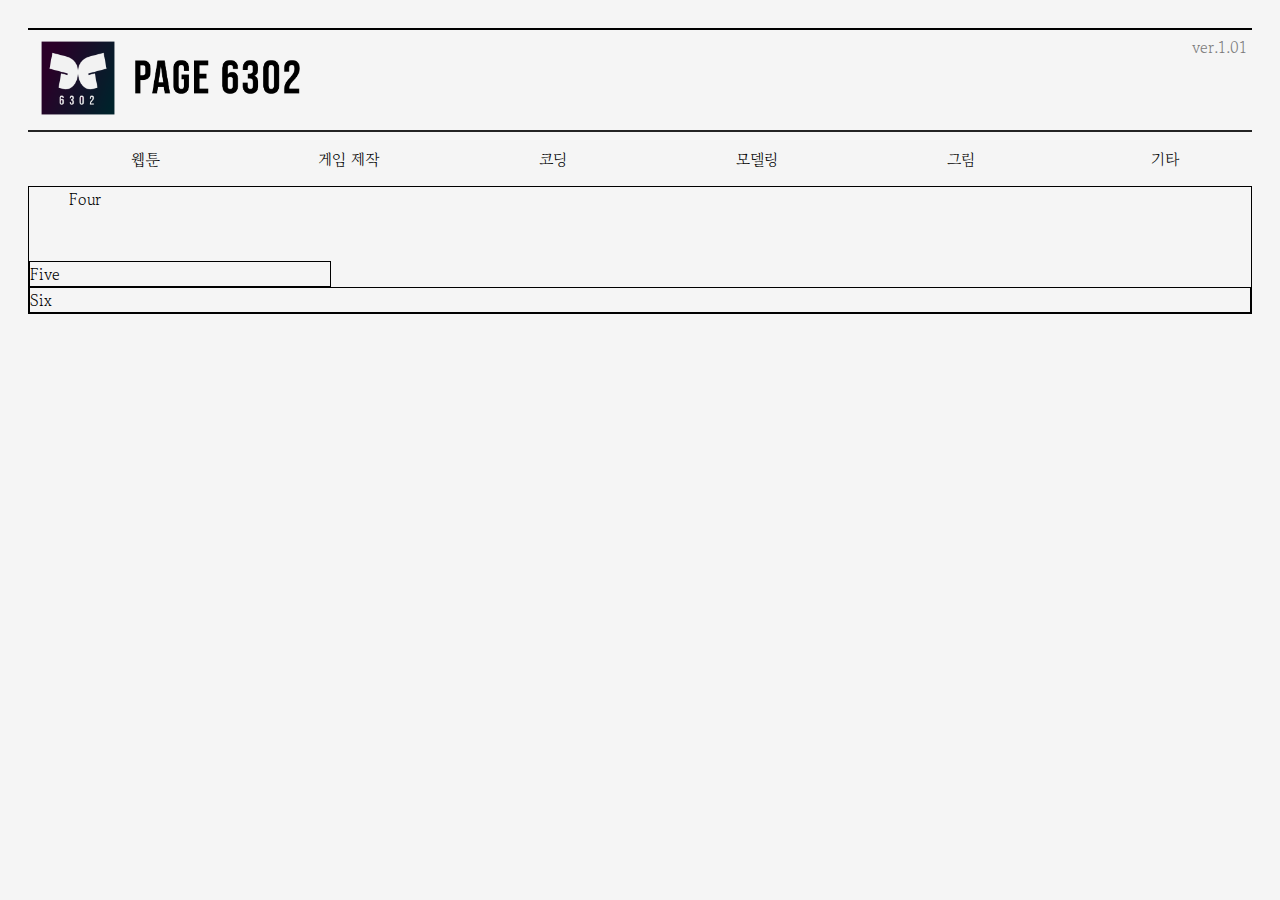
<file: main.html>
<!DOCTYPE html>
<html lang="ko">

<head>
    <meta charset="UTF-8">
    <meta name="viewport" content="width=device-width, initial-scale=1.0">
    <title>6302Page</title>
    <script src="libs/jquery-3.6.0.min.js"></script>
    <link rel="preconnect" href="https://fonts.googleapis.com">
    <link rel="preconnect" href="https://fonts.gstatic.com" crossorigin>
    <link href="https://fonts.googleapis.com/css2?family=Gowun+Batang&display=swap" rel="stylesheet">
    <link rel="stylesheet" href="css/main.css">
    <link rel="stylesheet" href="css/header.css">
    <link rel="stylesheet" href="css/nav.css">

</head>

<body>
    <div class="container" id="mainContainer">
        <div class="item">
        </div>
        <header>
            <div class="item">
                <div id="headerFlex">
                    <a href="main.html"><img src="images/logo_white.png" alt="logo" id="logo"></a>
                    <a href="main.html"><img src="images/logo_String.png" alt="logo" id="logoString"></a>
                    <img src="images/Menu.png" alt="menu" id="menuIcon">
                    <div id="ver">ver.1.01</div>
                </div>
            </div>
        </header>
        <div class="item" id="contents">
            <div class="container">
                <div class="item"><a href="nav.html">웹툰</a>
                    <ul>
                        <li>세계관</li>
                        <li>캐릭터</li>
                        <li>시놉시스</li>
                        <li>컨셉아트</li>
                    </ul>
                </div>
                <div class="item"><a href="nav.html">게임 제작</a>
                    <ul>
                        <li>시나리오</li>
                        <li>b</li>
                        <li>c</li>
                    </ul>
                </div>
                <div class="item"><a href="nav.html">코딩</a>
                    <ul>
                        <li>C#</li>
                        <li>HTTP/CSS/JS</li>
                        <li>C++</li>
                    </ul>
                </div>
                <div class="item"><a href="nav.html">모델링</a>
                    <ul>
                        <li>캐릭터</li>
                        <li>배경</li>
                        <li>c</li>
                    </ul>
                </div>
                <div class="item"><a href="nav.html">그림</a>
                    <ul>
                        <li>a</li>
                        <li>b</li>
                        <li>c</li>
                    </ul>
                </div>
                <div class="item"><a href="nav.html">기타</a>
                    <ul>
                        <li>아이디어 창고</li>
                        <li>b</li>
                        <li>c</li>
                    </ul>
                </div>
            </div>
        </div>
        <div class="item">
            <div class="container" id="mainPart">
                <div class="item" id="mainPartA">Four</div>
                <div class="item" id="mainPartB">Five</div>
                <div class="item">Six</div>
            </div>
        </div>

    </div>
</body>
<script src="js/header.js"></script>
<script src="js/nav.js"></script>

</html>
</file>
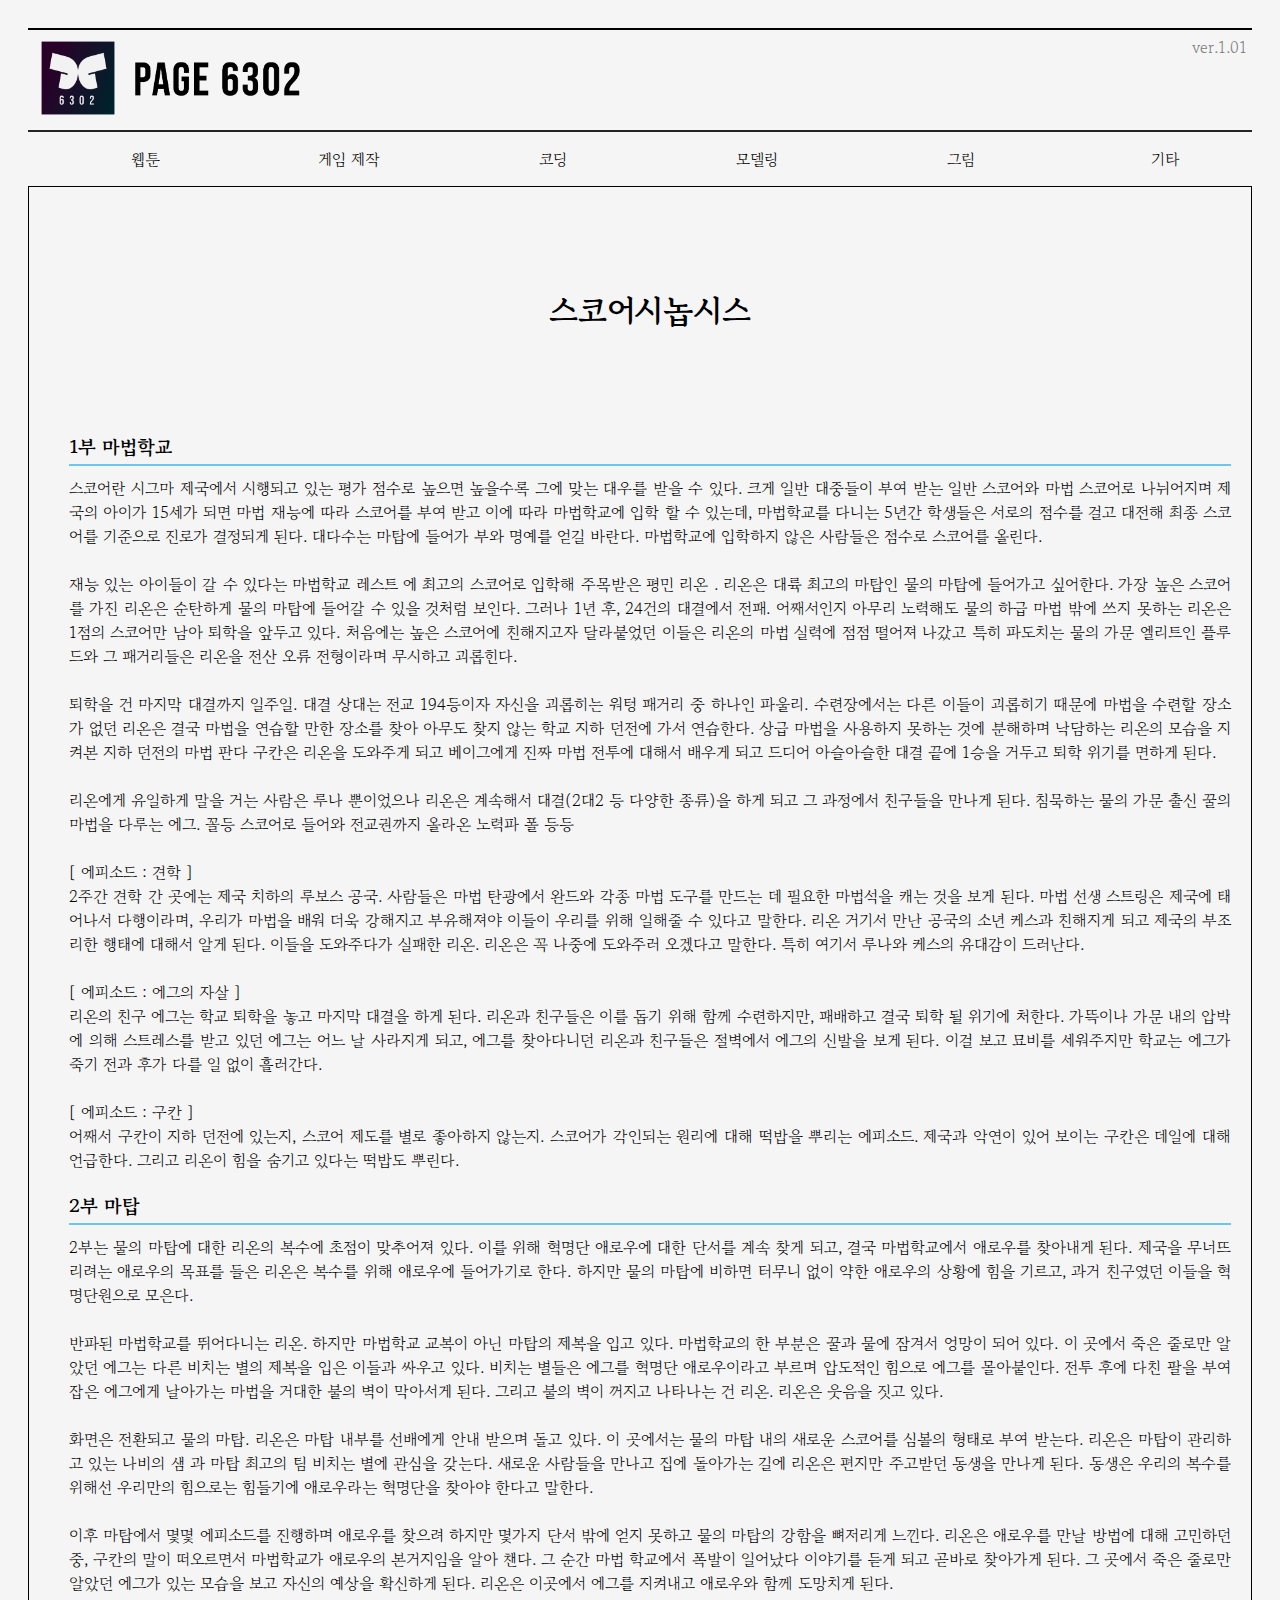
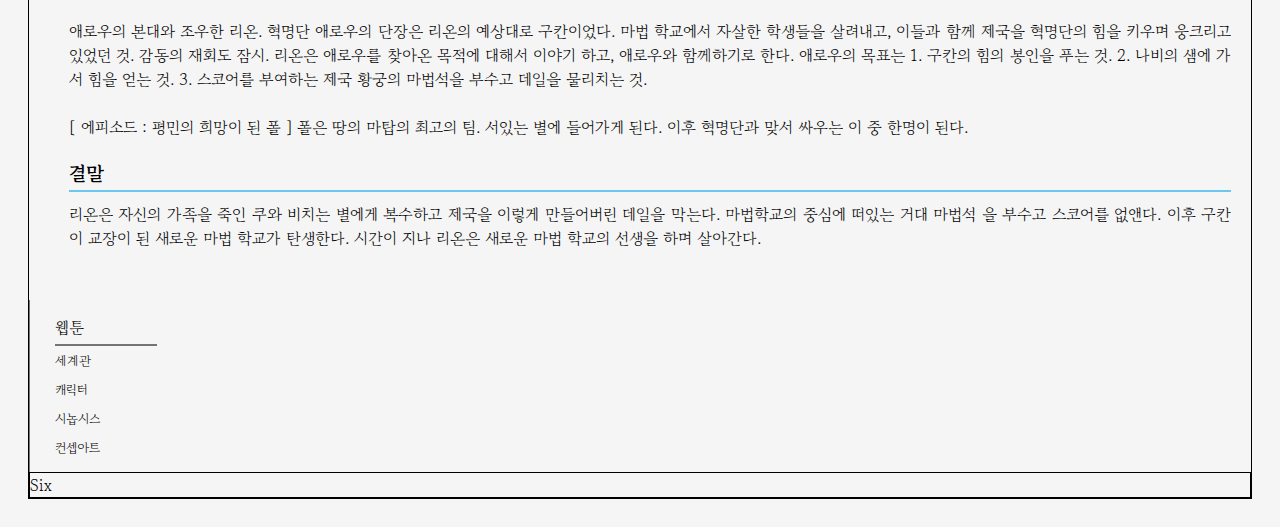
<file: nav.html>
<!DOCTYPE html>
<html lang="ko">

<head>
    <meta charset="UTF-8">
    <meta name="viewport" content="width=device-width, initial-scale=1.0">
    <title>6302Page</title>
    <script src="libs/jquery-3.6.0.min.js"></script>
    <link rel="preconnect" href="https://fonts.googleapis.com">
    <link rel="preconnect" href="https://fonts.gstatic.com" crossorigin>
    <link href="https://fonts.googleapis.com/css2?family=Gowun+Batang&display=swap" rel="stylesheet">
    <link rel="stylesheet" href="css/main.css">
    <link rel="stylesheet" href="css/header.css">
    <link rel="stylesheet" href="css/nav.css">
    <link rel="stylesheet" href="css/side.css">

</head>

<body>
    <div class="container" id="mainContainer">
        <div class="item">
        </div>
        <header>
            <div class="item">
                <div id="headerFlex">
                    <a href="index.html"><img src="images/logo_white.png" alt="logo" id="logo"></a>
                    <img src="images/logo_String.png" alt="logo" id="logoString">
                    <img src="images/Menu.png" alt="menu" id="menuIcon">
                    <div id="ver">ver.1.01</div>
                </div>
            </div>
        </header>
        <div class="item" id="contents">
            <div class="container">
                <div class="item"><a href="nav.html">웹툰</a>
                    <ul>
                        <li>세계관</li>
                        <li>캐릭터</li>
                        <li>시놉시스</li>
                        <li>컨셉아트</li>
                    </ul>
                </div>
                <div class="item"><a href="nav.html">게임 제작</a>
                    <ul>
                        <li>시나리오</li>
                        <li>b</li>
                        <li>c</li>
                    </ul>
                </div>
                <div class="item"><a href="nav.html">코딩</a>
                    <ul>
                        <li>C#</li>
                        <li>HTTP/CSS/JS</li>
                        <li>C++</li>
                    </ul>
                </div>
                <div class="item"><a href="nav.html">모델링</a>
                    <ul>
                        <li>캐릭터</li>
                        <li>배경</li>
                        <li>c</li>
                    </ul>
                </div>
                <div class="item"><a href="nav.html">그림</a>
                    <ul>
                        <li>a</li>
                        <li>b</li>
                        <li>c</li>
                    </ul>
                </div>
                <div class="item"><a href="nav.html">기타</a>
                    <ul>
                        <li>아이디어 창고</li>
                        <li>b</li>
                        <li>c</li>
                    </ul>
                </div>
            </div>
        </div>
        <div class="item">
            <div class="container" id="mainPart">
                <div class="item" id="mainPartA">
                    <h1 id="mainTitle">스코어<span>시놉시스</span></h1>
                    <div class="paragraph">
                        <div class="subTitle">1부 마법학교</div>
                        <div class="mainDecoBar"></div>
                        <div class="maincontents"></div>
                        스코어란 시그마 제국에서 시행되고 있는 평가 점수로 높으면 높을수록 그에 맞는 대우를 받을 수 있다. 크게 일반 대중들이 부여 받는 일반 스코어와 마법
                        스코어로 나뉘어지며 제국의 아이가 15세가 되면 마법 재능에 따라 스코어를 부여 받고 이에 따라 마법학교에 입학 할 수 있는데, 마법학교를 다니는 5년간 학생들은
                        서로의 점수를 걸고 대전해 최종 스코어를 기준으로 진로가 결정되게 된다. 대다수는 마탑에 들어가 부와 명예를 얻길 바란다. 마법학교에 입학하지 않은 사람들은 점수로
                        스코어를 올린다.
                        <br><br>
                        재능 있는 아이들이 갈 수 있다는 마법학교 레스트 에 최고의 스코어로 입학해 주목받은 평민 리온 . 리온은 대륙 최고의 마탑인 물의 마탑에 들어가고 싶어한다. 가장 높은
                        스코어를 가진 리온은 순탄하게 물의 마탑에 들어갈 수 있을 것처럼 보인다. 그러나 1년 후, 24건의 대결에서 전패. 어째서인지 아무리 노력해도 물의 하급 마법 밖에 쓰지
                        못하는 리온은 1점의 스코어만 남아 퇴학을 앞두고 있다. 처음에는 높은 스코어에 친해지고자 달라붙었던 이들은 리온의 마법 실력에 점점 떨어져 나갔고 특히 파도치는 물의 가문
                        엘리트인 플루드와 그 패거리들은 리온을 전산 오류 전형이라며 무시하고 괴롭힌다.
                        <br><br>
                        퇴학을 건 마지막 대결까지 일주일. 대결 상대는 전교 194등이자 자신을 괴롭히는 워텅 패거리 중 하나인 파울리. 수련장에서는 다른 이들이 괴롭히기 때문에 마법을 수련할
                        장소가 없던 리온은 결국 마법을 연습할 만한 장소를 찾아 아무도 찾지 않는 학교 지하 던전에 가서 연습한다. 상급 마법을 사용하지 못하는 것에 분해하며 낙담하는 리온의
                        모습을 지켜본 지하 던전의 마법 판다 구칸은 리온을 도와주게 되고 베이그에게 진짜 마법 전투에 대해서 배우게 되고 드디어 아슬아슬한 대결 끝에 1승을 거두고 퇴학 위기를
                        면하게 된다.
                        <br><br>
                        리온에게 유일하게 말을 거는 사람은 루나 뿐이었으나 리온은 계속해서 대결(2대2 등 다양한 종류)을 하게 되고 그 과정에서 친구들을 만나게 된다. 침묵하는 물의 가문 출신
                        꿀의 마법을 다루는 에그. 꼴등 스코어로 들어와 전교권까지 올라온 노력파 폴 등등
                        <br><br>
                        [ 에피소드 : 견학 ]<br>
                        2주간 견학 간 곳에는 제국 치하의 루보스 공국. 사람들은 마법 탄광에서 완드와 각종 마법 도구를 만드는 데 필요한 마법석을 캐는 것을 보게 된다. 마법 선생 스트링은
                        제국에 태어나서 다행이라며, 우리가 마법을 배워 더욱 강해지고 부유해져야 이들이 우리를 위해 일해줄 수 있다고 말한다. 리온 거기서 만난 공국의 소년 케스과 친해지게 되고
                        제국의 부조리한 행태에 대해서 알게 된다. 이들을 도와주다가 실패한 리온. 리온은 꼭 나중에 도와주러 오겠다고 말한다. 특히 여기서 루나와 케스의 유대감이 드러난다.
                        <br><br>
                        [ 에피소드 : 에그의 자살 ] <br>
                        리온의 친구 에그는 학교 퇴학을 놓고 마지막 대결을 하게 된다. 리온과 친구들은 이를 돕기 위해 함께 수련하지만, 패배하고 결국 퇴학 될 위기에 처한다. 가뜩이나 가문 내의
                        압박에 의해 스트레스를 받고 있던 에그는 어느 날 사라지게 되고, 에그를 찾아다니던 리온과 친구들은 절벽에서 에그의 신발을 보게 된다. 이걸 보고 묘비를 세워주지만 학교는
                        에그가 죽기 전과 후가 다를 일 없이 흘러간다.
                        <br><br>
                        [ 에피소드 : 구칸 ] <br>
                        어째서 구칸이 지하 던전에 있는지, 스코어 제도를 별로 좋아하지 않는지. 스코어가 각인되는 원리에 대해 떡밥을 뿌리는 에피소드. 제국과 악연이 있어 보이는 구칸은 데일에
                        대해 언급한다. 그리고 리온이 힘을 숨기고 있다는 떡밥도 뿌린다.
                    </div>
                    <div class="subTitle">2부 마탑</div>
                    <div class="mainDecoBar"></div>
                    <div class="maincontents">
                        2부는 물의 마탑에 대한 리온의 복수에 초점이 맞추어져 있다. 이를 위해 혁명단 애로우에 대한 단서를 계속 찾게 되고, 결국 마법학교에서 애로우를 찾아내게 된다. 제국을
                        무너뜨리려는 애로우의 목표를 들은 리온은 복수를 위해 애로우에 들어가기로 한다. 하지만 물의 마탑에 비하면 터무니 없이 약한 애로우의 상황에 힘을 기르고, 과거 친구였던
                        이들을 혁명단원으로 모은다.
                        <br><br>
                        반파된 마법학교를 뛰어다니는 리온. 하지만 마법학교 교복이 아닌 마탑의 제복을 입고 있다. 마법학교의 한 부분은 꿀과 물에 잠겨서 엉망이 되어 있다. 이 곳에서 죽은 줄로만
                        알았던 에그는 다른 비치는 별의 제복을 입은 이들과 싸우고 있다. 비치는 별들은 에그를 혁명단 애로우이라고 부르며 압도적인 힘으로 에그를 몰아붙인다. 전투 후에 다친 팔을
                        부여잡은 에그에게 날아가는 마법을 거대한 불의 벽이 막아서게 된다. 그리고 불의 벽이 꺼지고 나타나는 건 리온. 리온은 웃음을 짓고 있다.
                        <br><br>
                        화면은 전환되고 물의 마탑. 리온은 마탑 내부를 선배에게 안내 받으며 돌고 있다. 이 곳에서는 물의 마탑 내의 새로운 스코어를 심볼의 형태로 부여 받는다. 리온은 마탑이
                        관리하고 있는 나비의 샘 과 마탑 최고의 팀 비치는 별에 관심을 갖는다. 새로운 사람들을 만나고 집에 돌아가는 길에 리온은 편지만 주고받던 동생을 만나게 된다. 동생은
                        우리의 복수를 위해선 우리만의 힘으로는 힘들기에 애로우라는 혁명단을 찾아야 한다고 말한다.
                        <br><br>
                        이후 마탑에서 몇몇 에피소드를 진행하며 애로우를 찾으려 하지만 몇가지 단서 밖에 얻지 못하고 물의 마탑의 강함을 뼈저리게 느낀다. 리온은 애로우를 만날 방법에 대해 고민하던
                        중, 구칸의 말이 떠오르면서 마법학교가 애로우의 본거지임을 알아 챈다. 그 순간 마법 학교에서 폭발이 일어났다 이야기를 듣게 되고 곧바로 찾아가게 된다. 그 곳에서 죽은
                        줄로만 알았던 에그가 있는 모습을 보고 자신의 예상을 확신하게 된다. 리온은 이곳에서 에그를 지켜내고 애로우와 함께 도망치게 된다.
                        <br><br>
                        애로우의 본대와 조우한 리온. 혁명단 애로우의 단장은 리온의 예상대로 구칸이었다. 마법 학교에서 자살한 학생들을 살려내고, 이들과 함께 제국을 혁명단의 힘을 키우며 웅크리고
                        있었던 것. 감동의 재회도 잠시. 리온은 애로우를 찾아온 목적에 대해서 이야기 하고, 애로우와 함께하기로 한다.
                        애로우의 목표는 1. 구칸의 힘의 봉인을 푸는 것. 2. 나비의 샘에 가서 힘을 얻는 것. 3. 스코어를 부여하는 제국 황궁의 마법석을 부수고 데일을 물리치는 것.
                        <br><br>
                        [ 에피소드 : 평민의 희망이 된 폴 ]
                        폴은 땅의 마탑의 최고의 팀. 서있는 별에 들어가게 된다. 이후 혁명단과 맞서 싸우는 이 중 한명이 된다.
                    </div>
                    <div class="subTitle">결말</div>
                    <div class="mainDecoBar"></div>
                    <div class="maincontents">
                        리온은 자신의 가족을 죽인 쿠와 비치는 별에게 복수하고 제국을 이렇게 만들어버린 데일을 막는다. 마법학교의 중심에 떠있는 거대 마법석 을 부수고 스코어를 없앤다. 이후
                        구칸이 교장이 된 새로운 마법 학교가 탄생한다. 시간이 지나 리온은 새로운 마법 학교의 선생을 하며 살아간다.
                    </div>

                </div>
                <div class="item" id="mainPartB">
                    <div class="sideContainer">
                        <div class="item">
                            <a href="nav.html">웹툰</a>
                            <span id="sideBar1"></span>
                            <ul>
                                <li>세계관</li>
                                <li>캐릭터</li>
                                <li>시놉시스</li>
                                <li>컨셉아트</li>
                            </ul>
                        </div>
                    </div>
                    <div id="nextbtndiv">
                        <img src="images/logo_String.png" alt="next" onclick="next()">
                    </div>
                </div>
                <div class="item">Six</div>
            </div>
        </div>

    </div>
</body>
<script src="js/header.js"></script>
<script src="js/side.js"></script>
<script src="js/nav.js"></script>

</html>
</file>
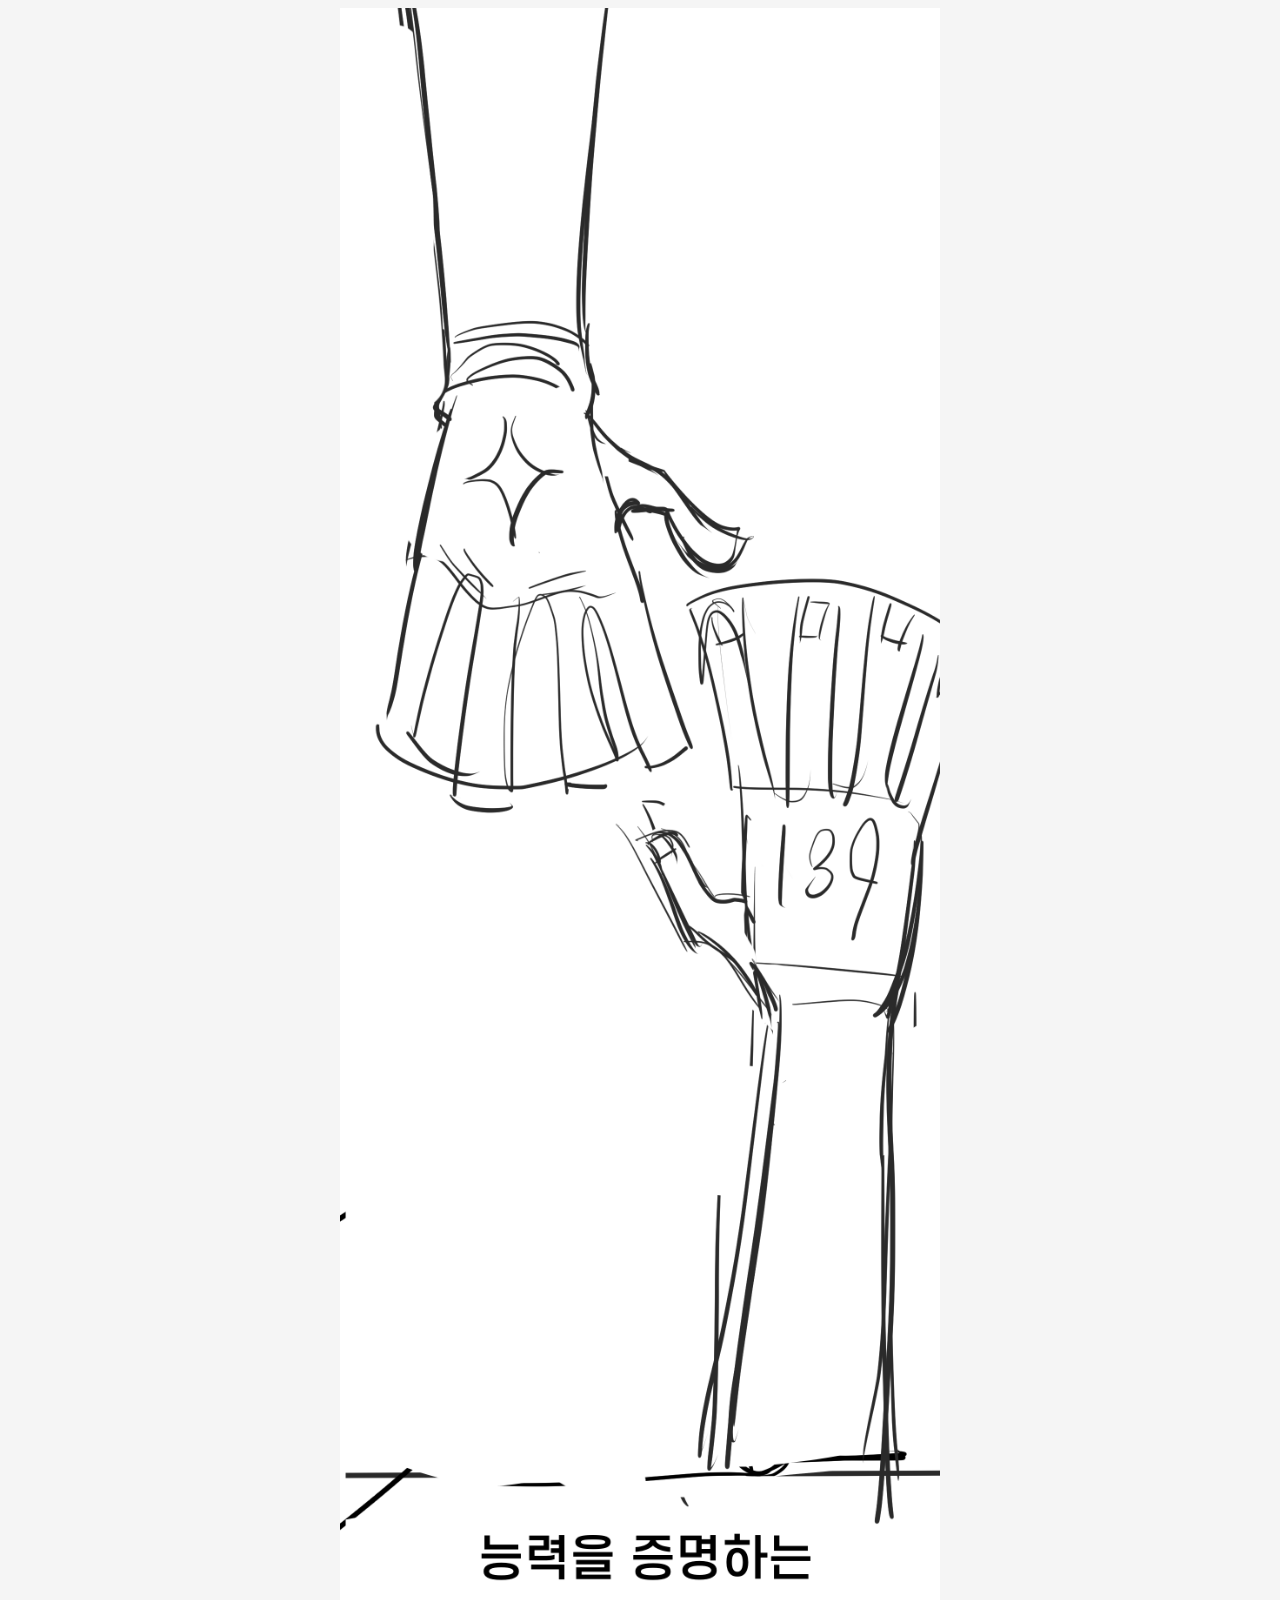
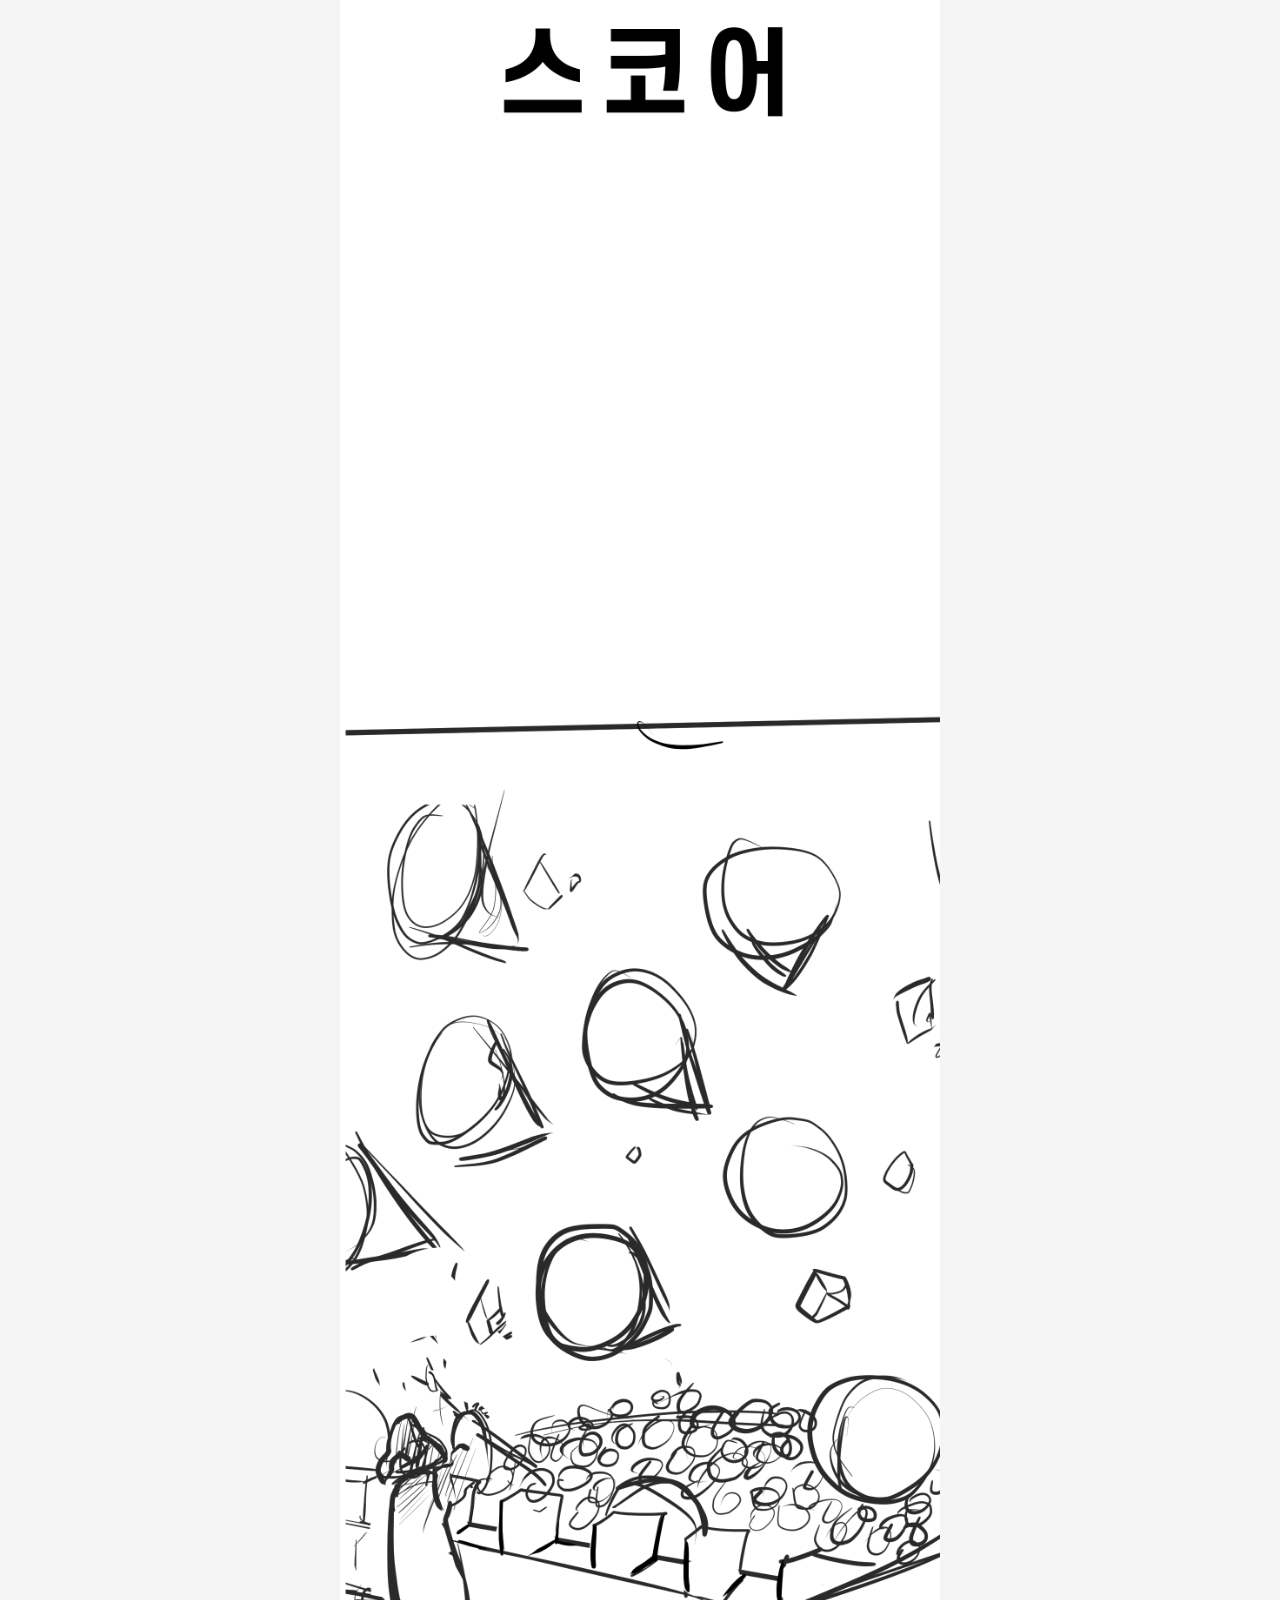
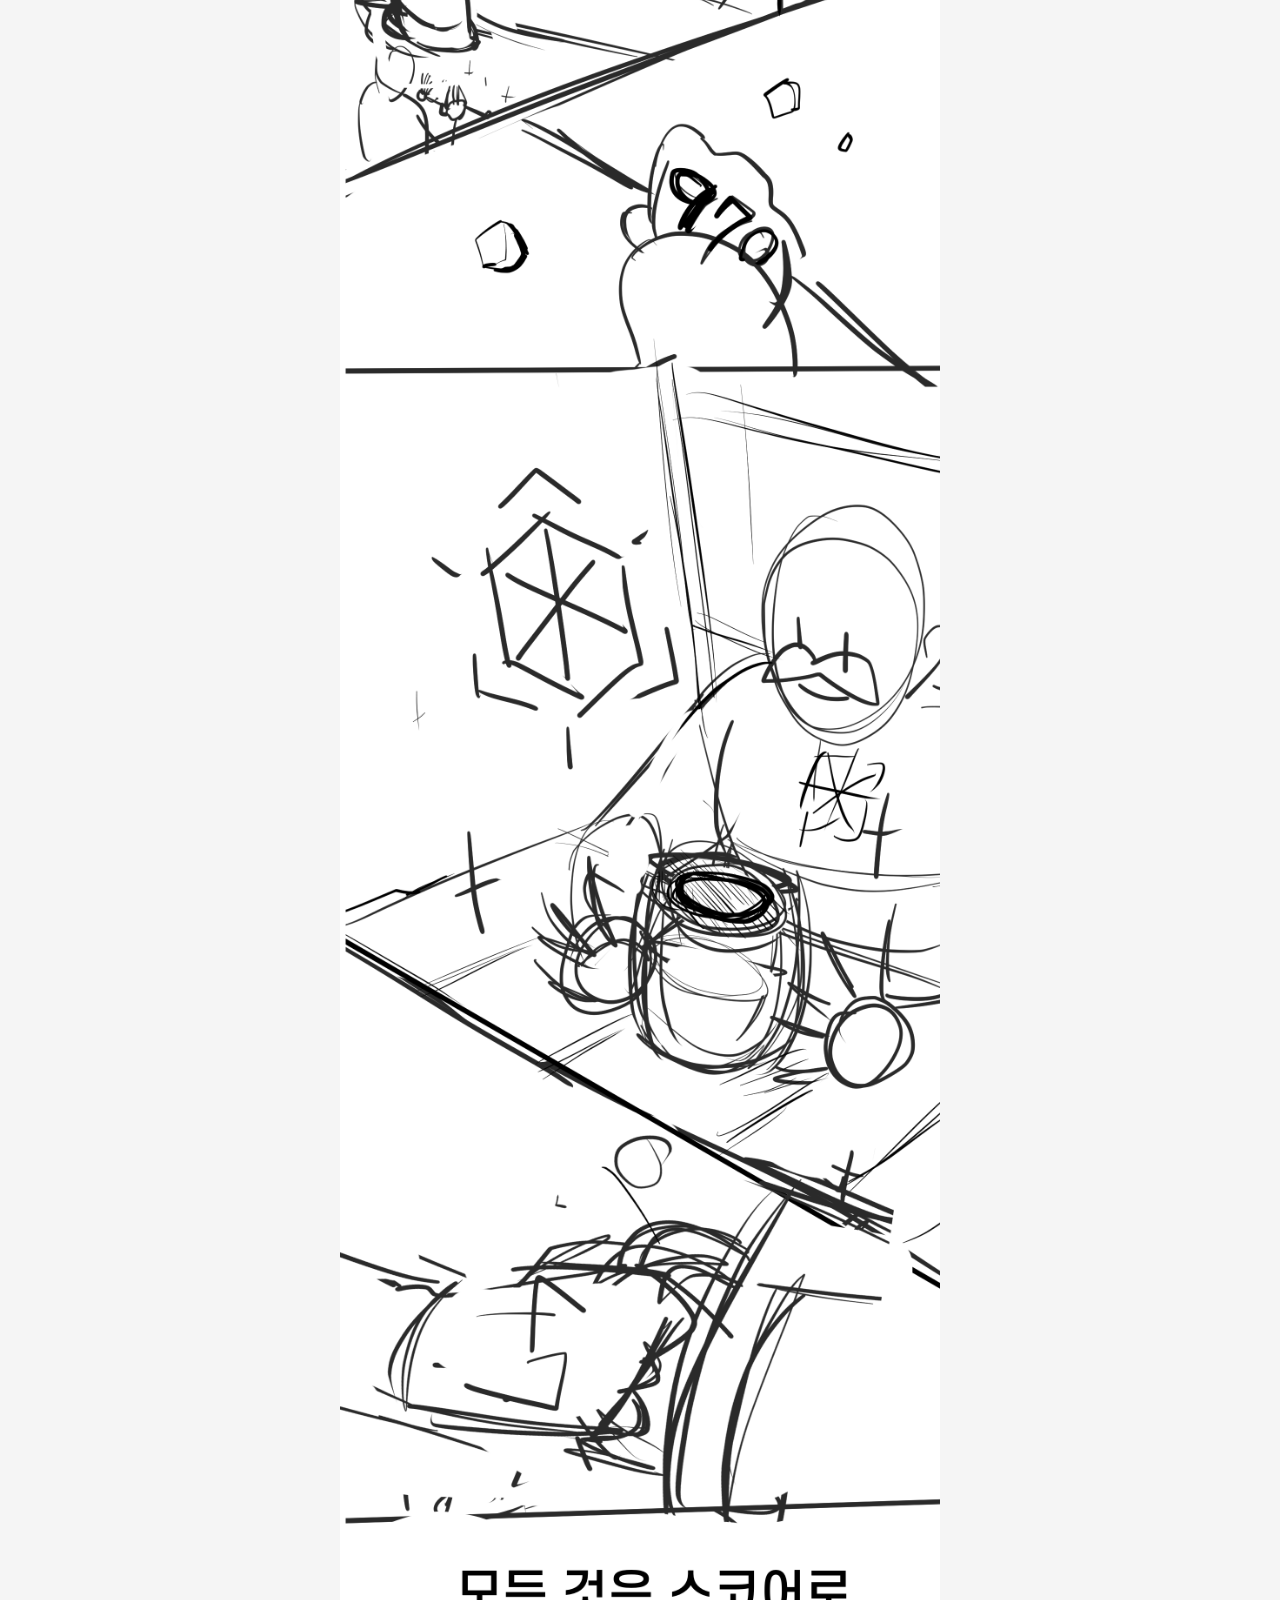
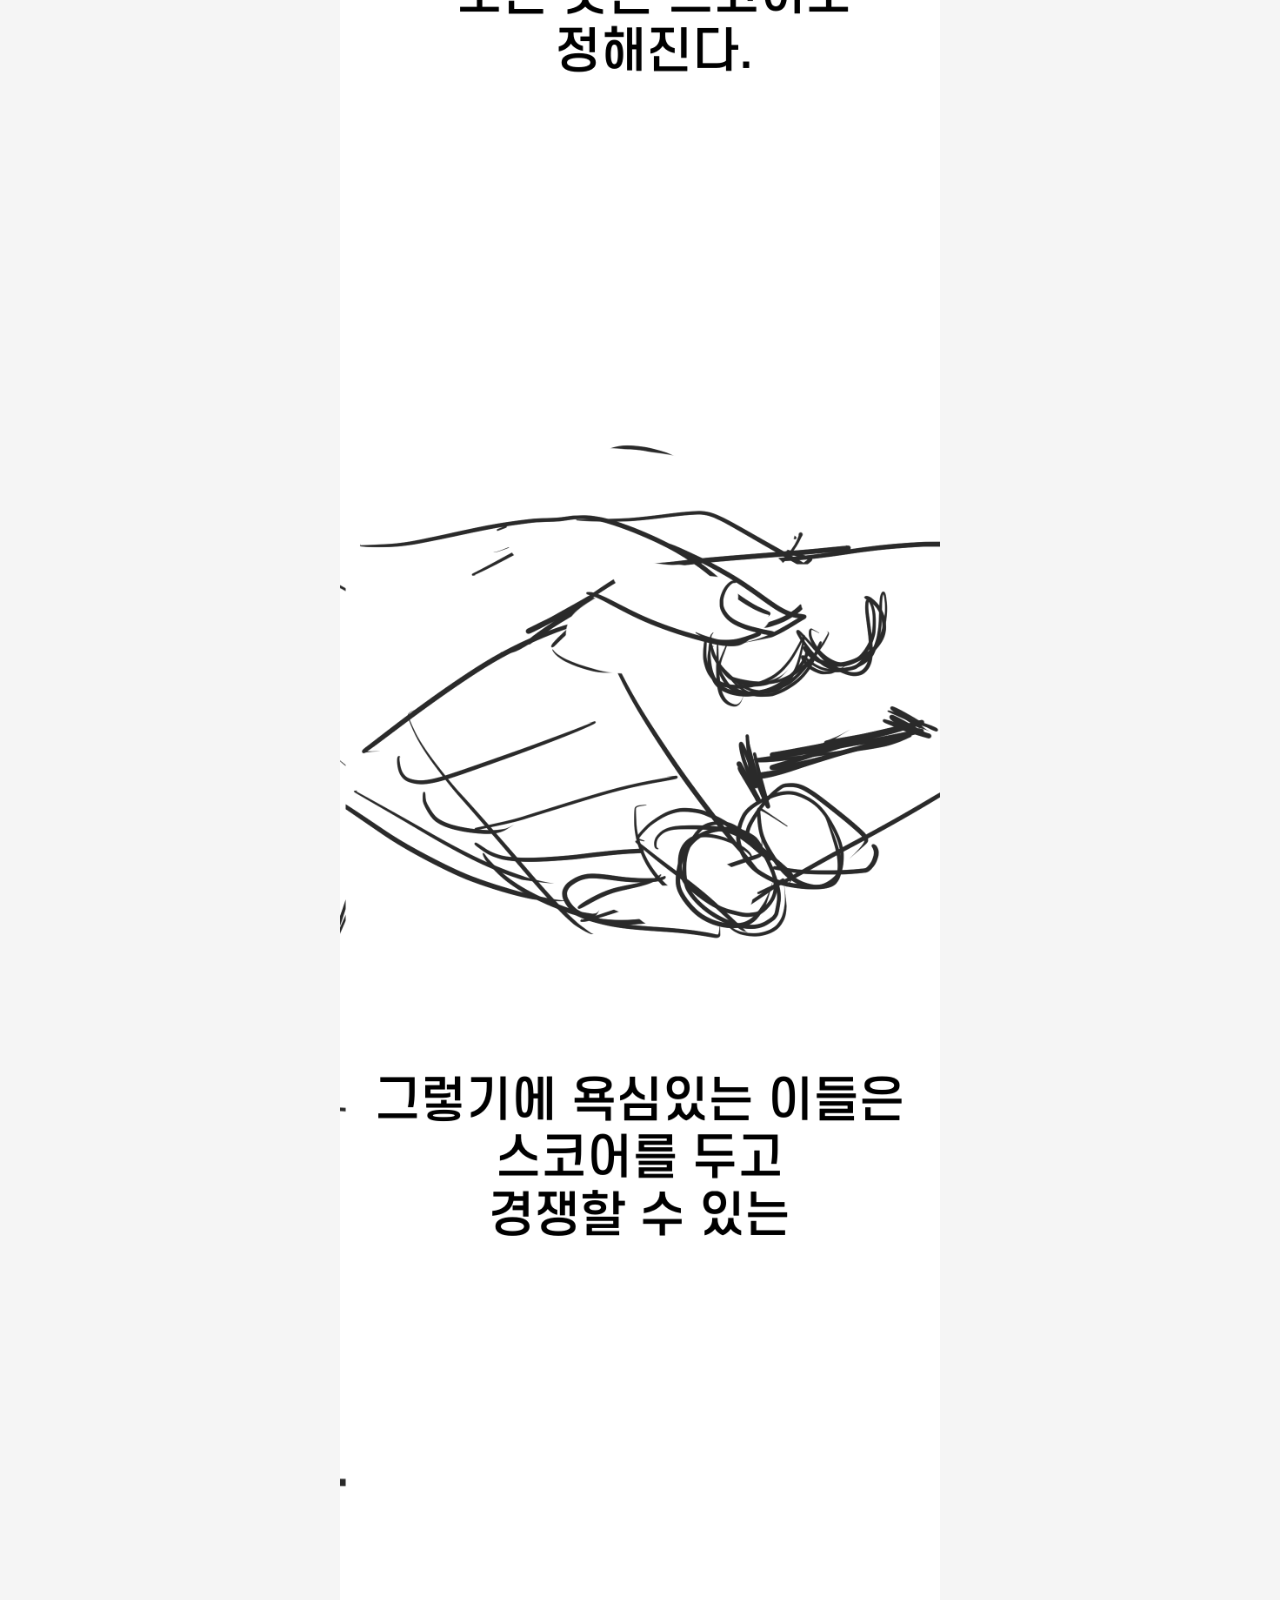
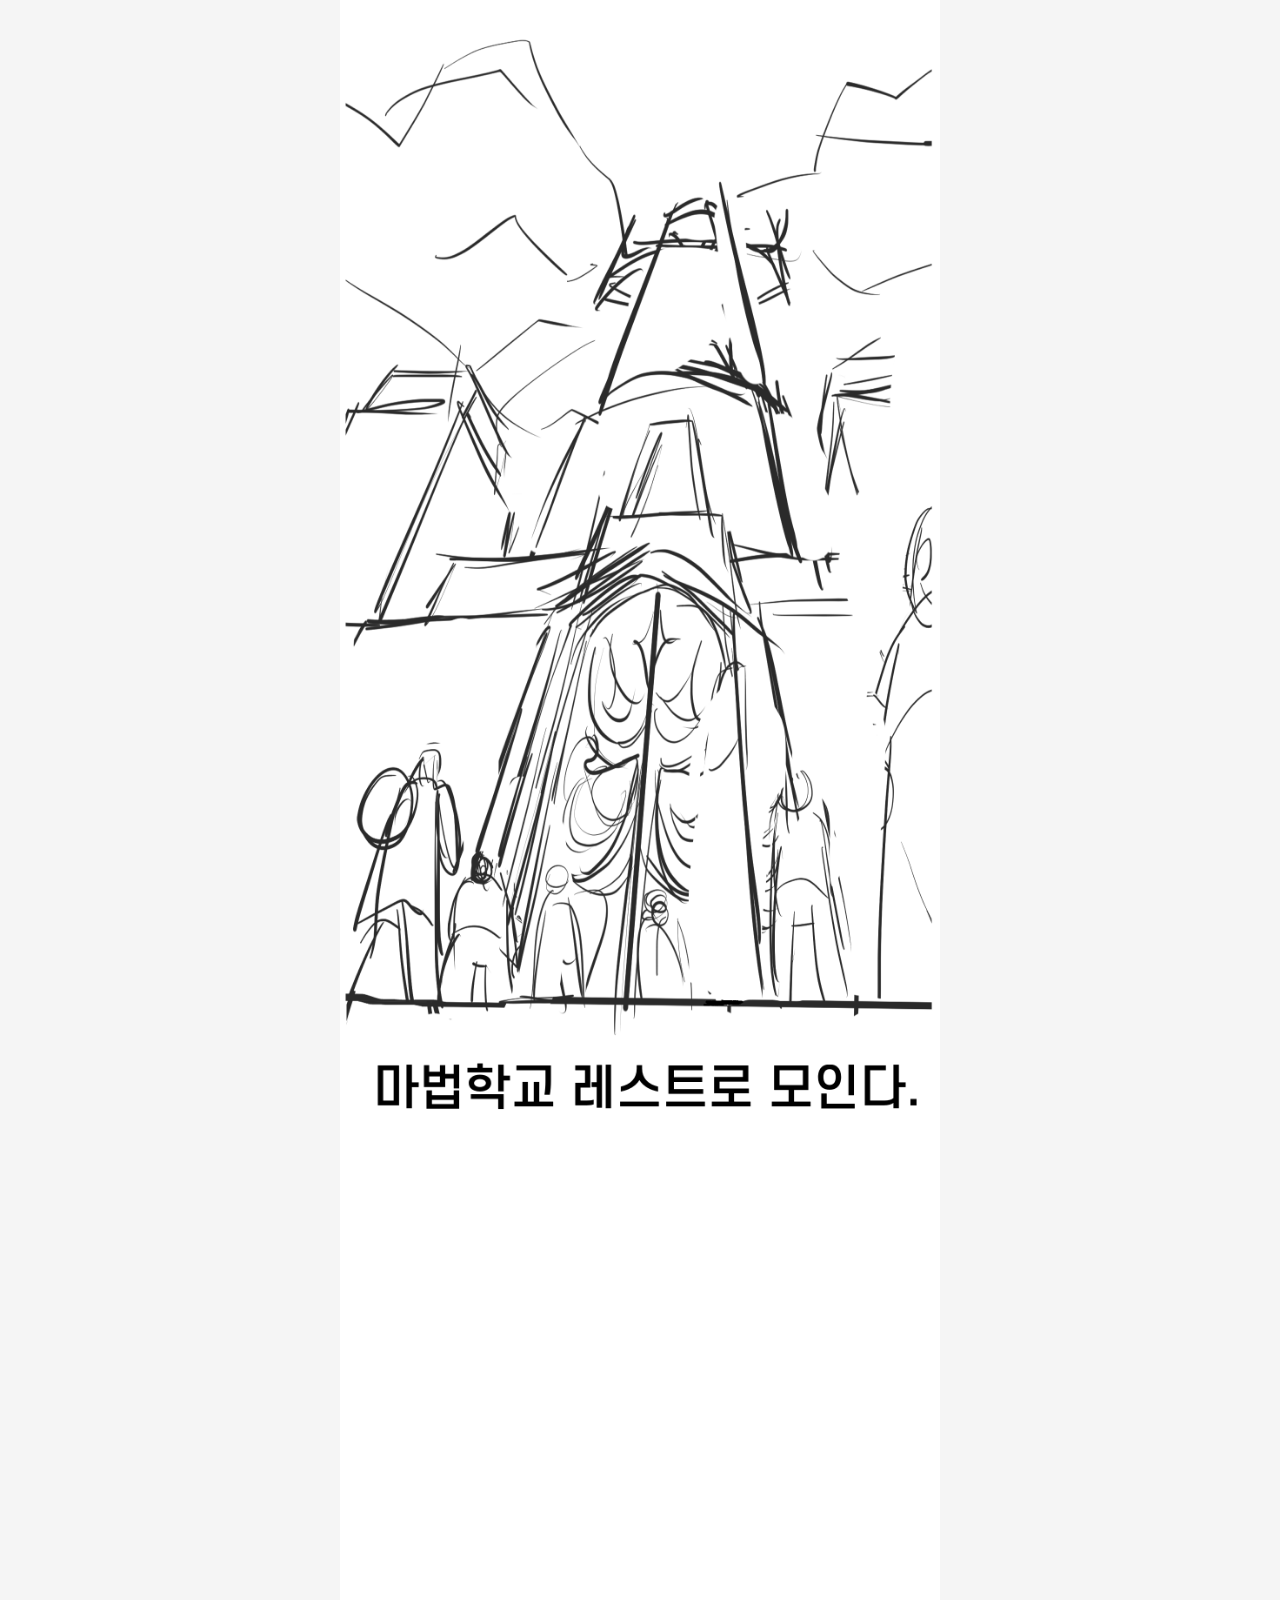
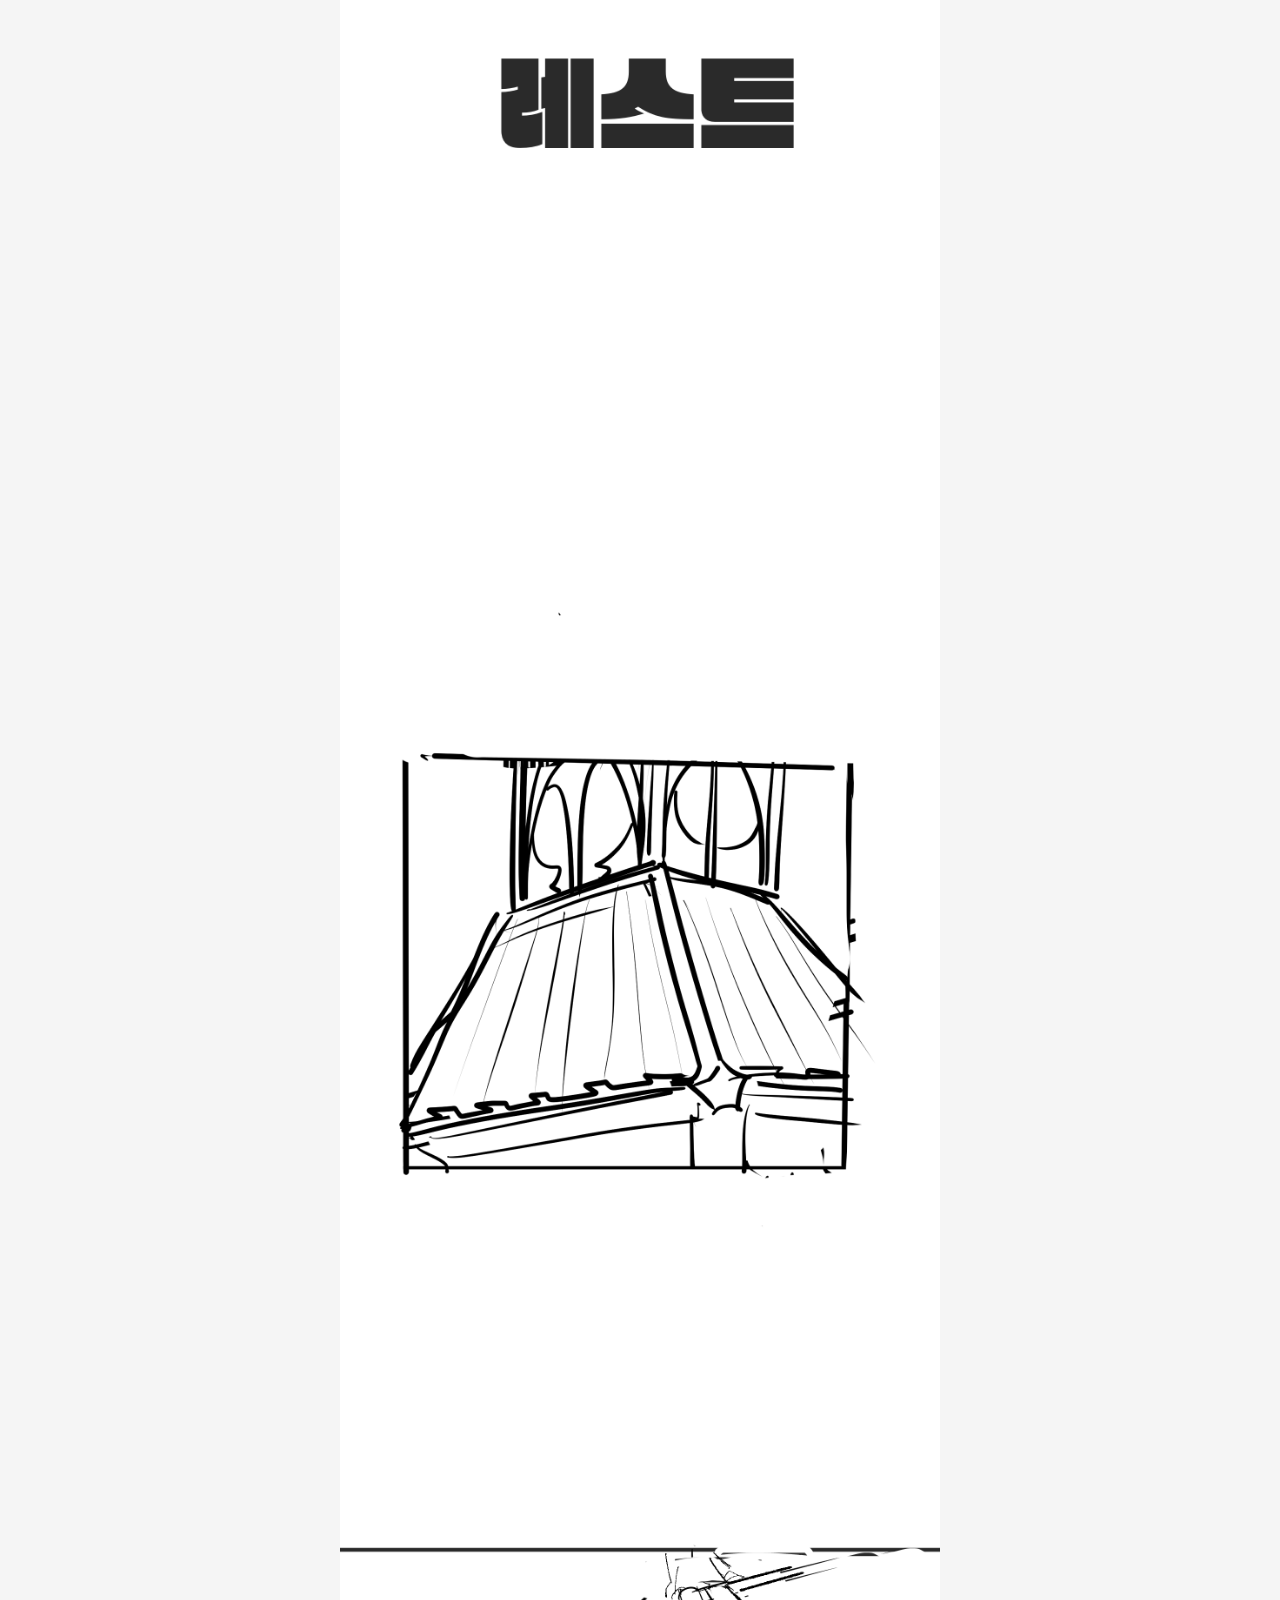
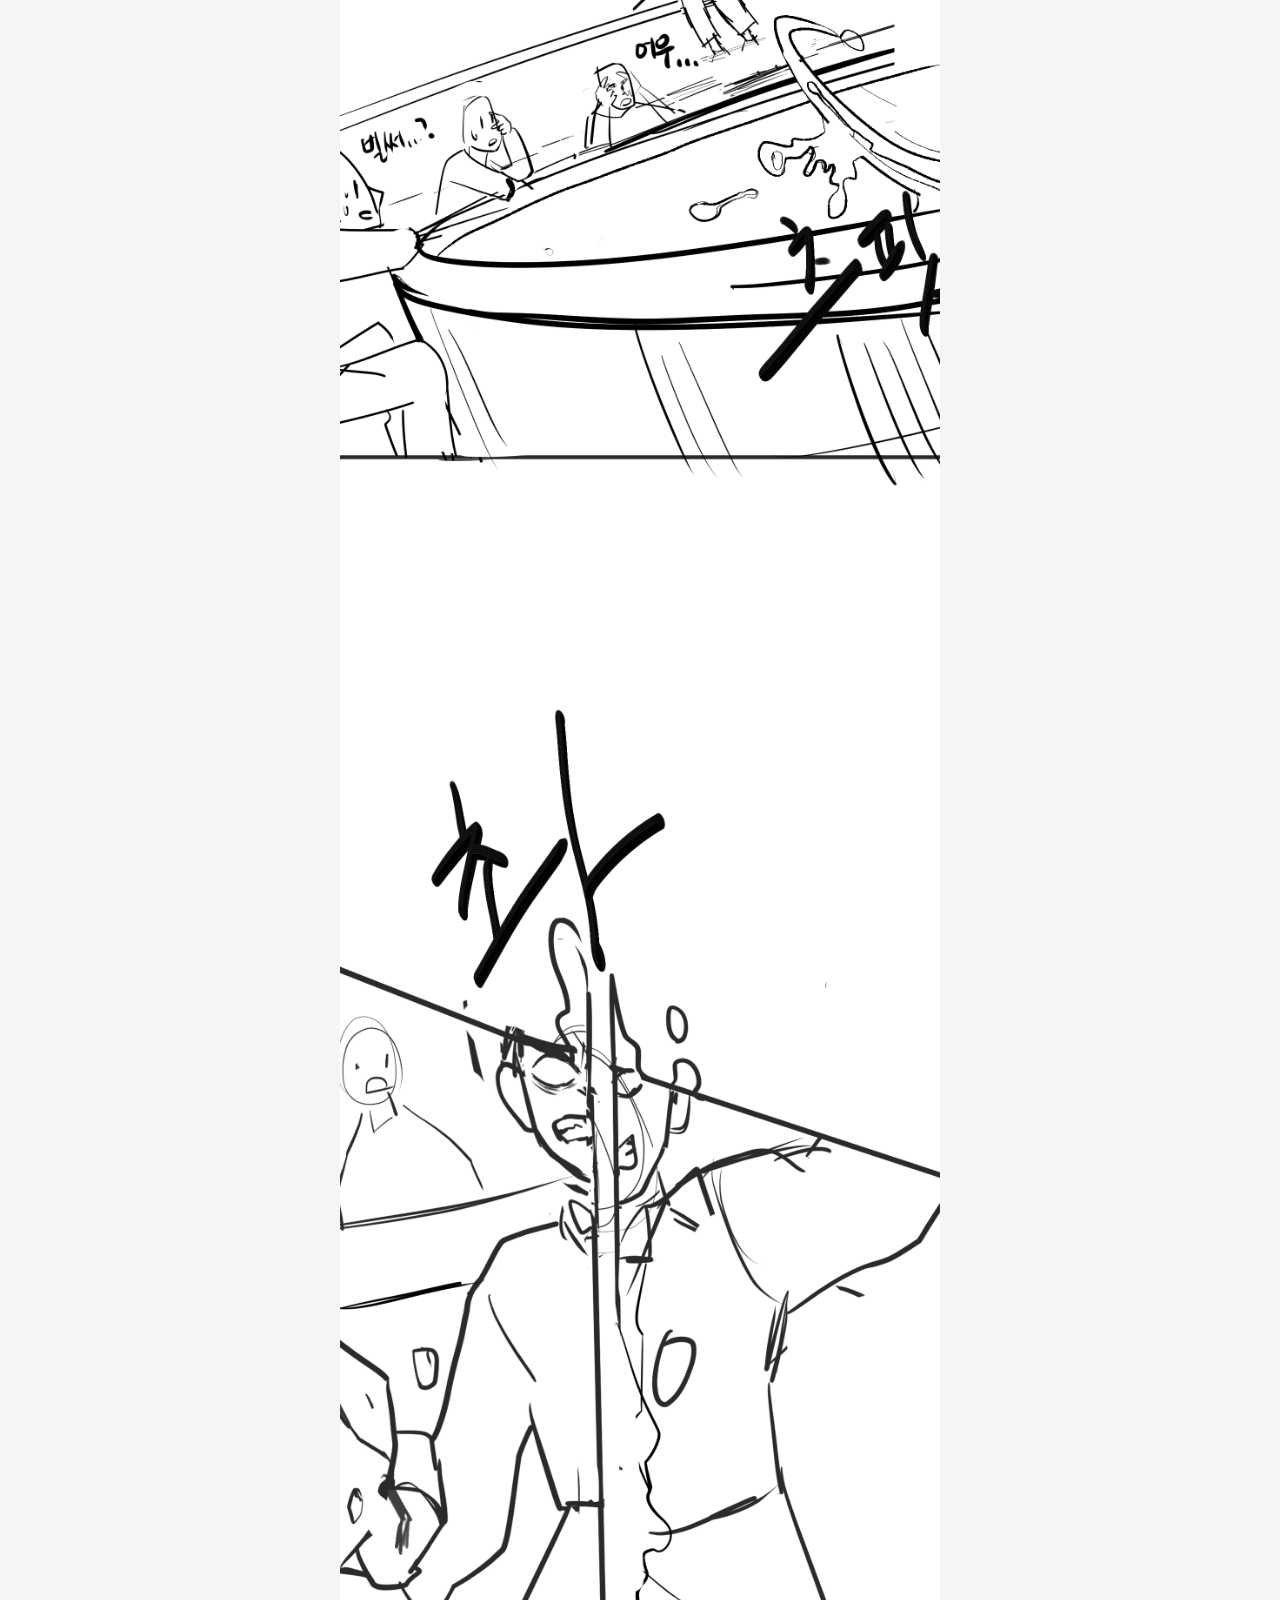
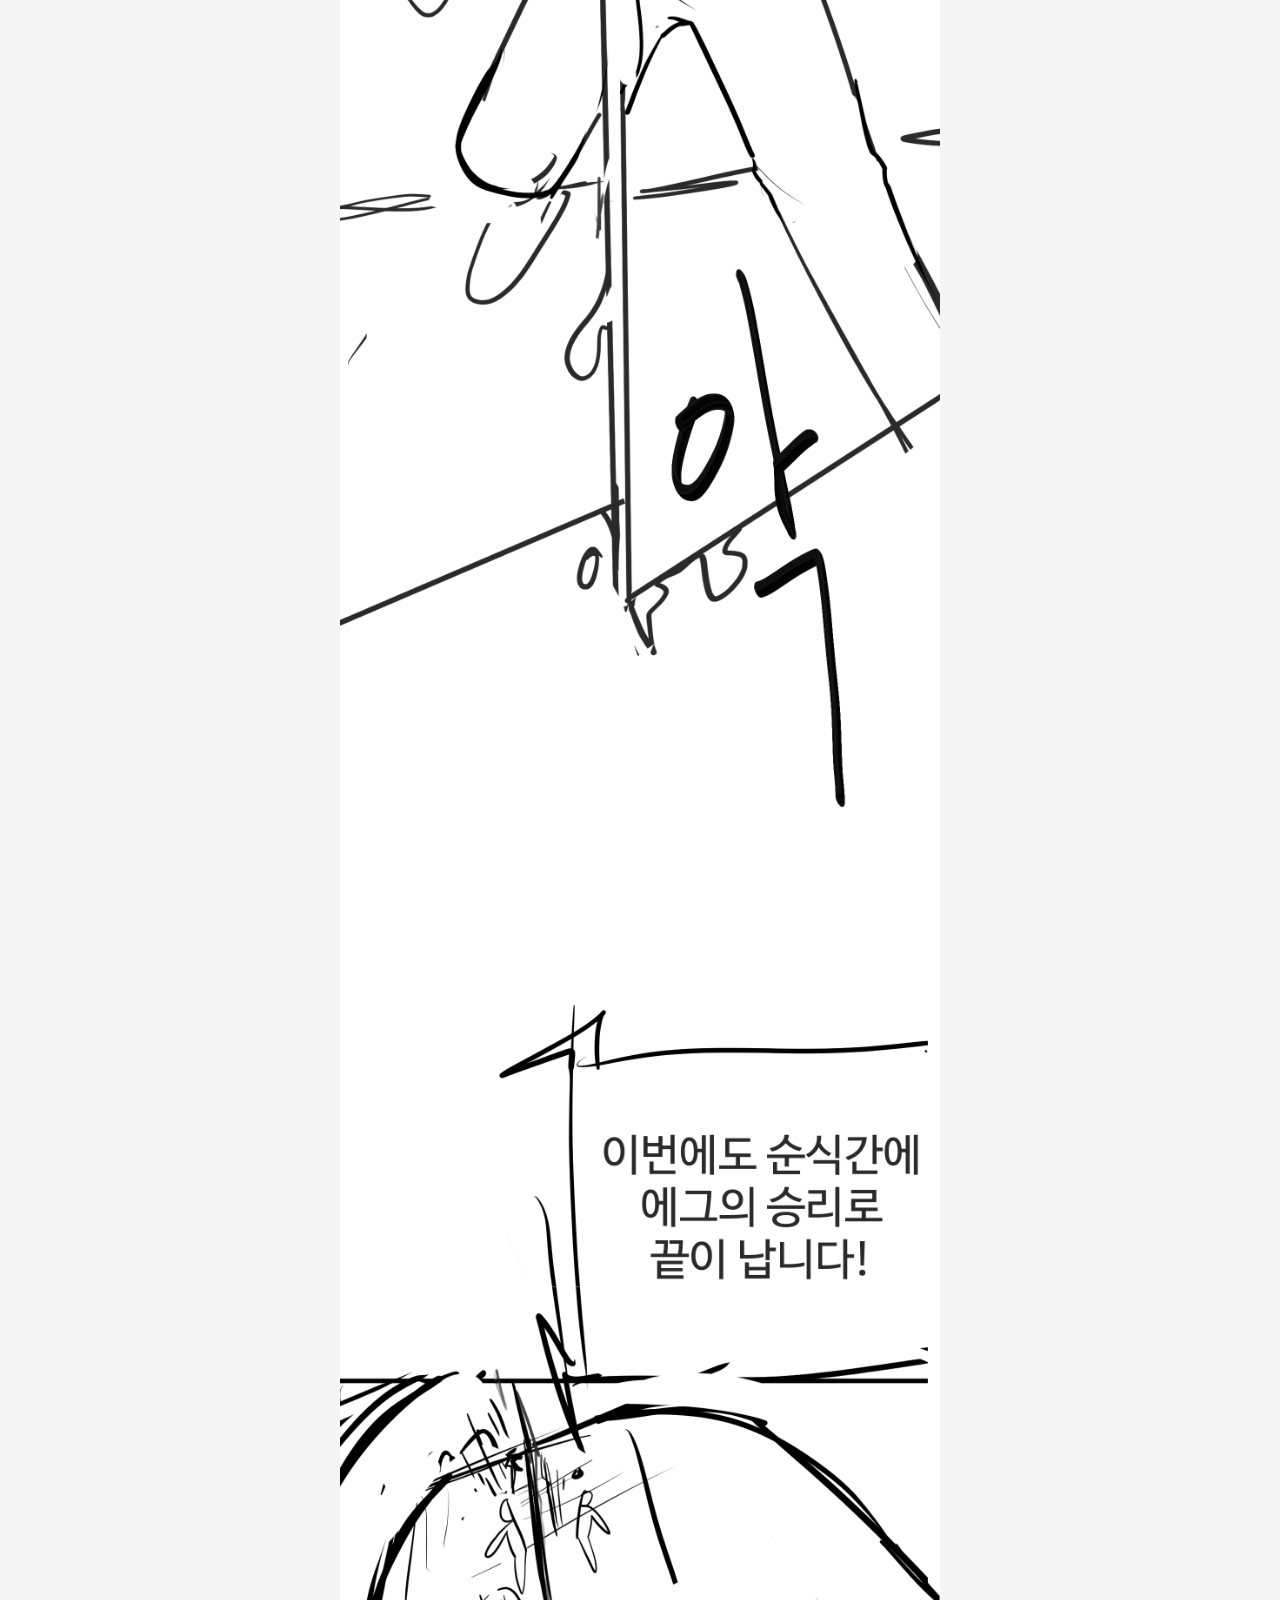
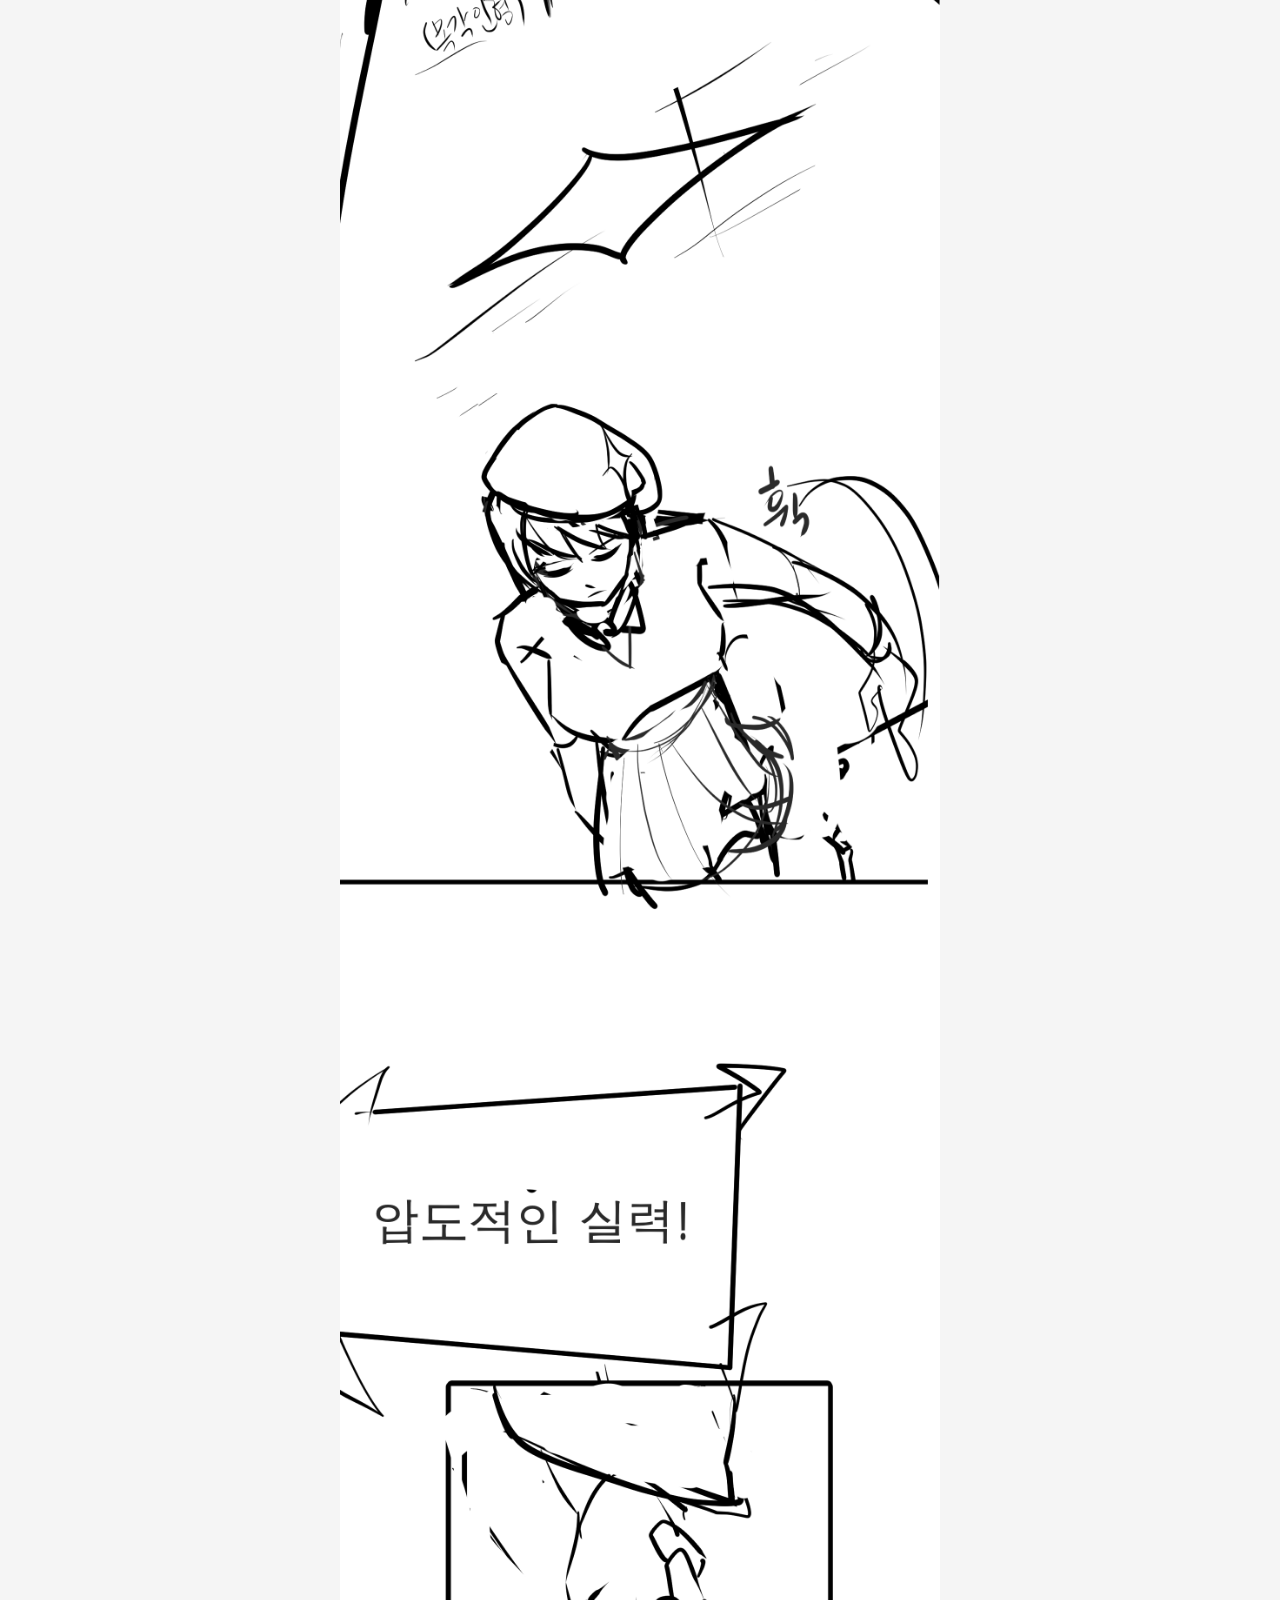
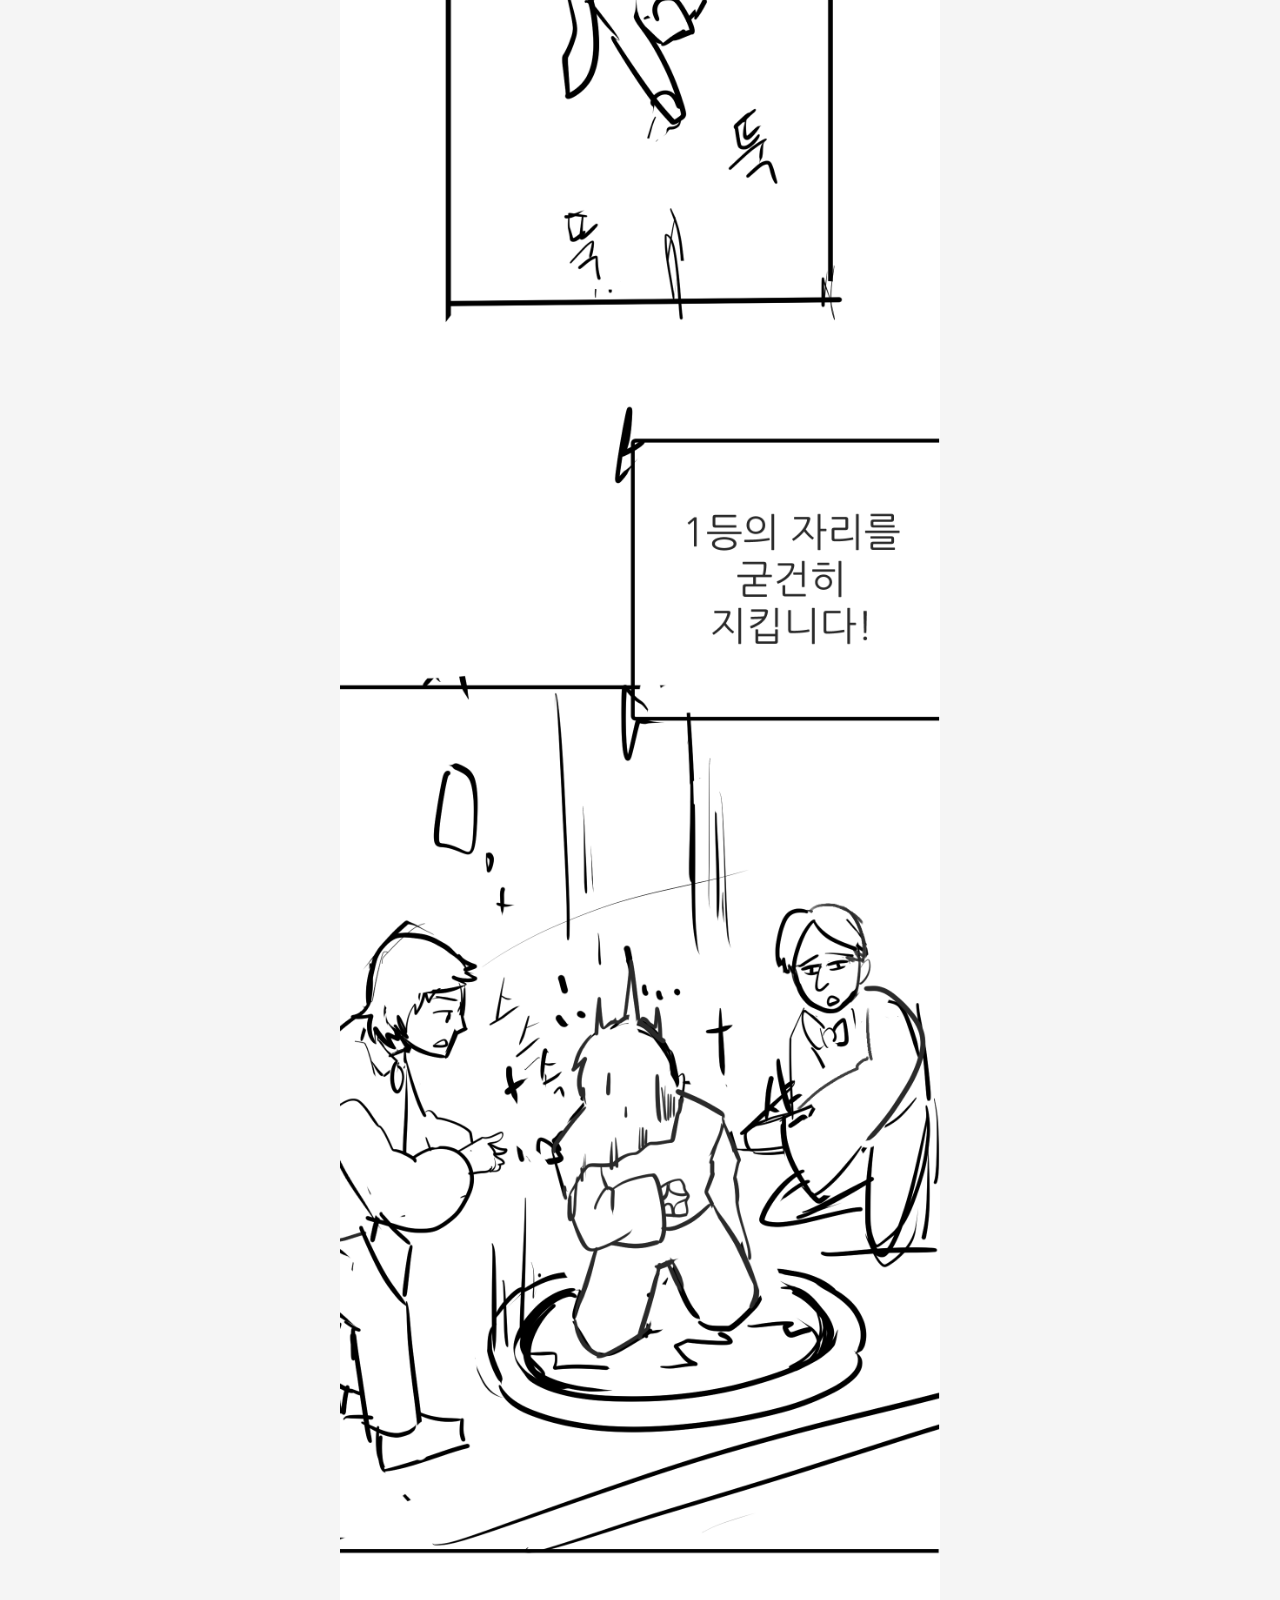
<file: webtoon1.html>
<!DOCTYPE html>
<html lang="ko">

<head>
    <meta charset="UTF-8">
    <meta name="viewport" content="width=device-width, initial-scale=1.0">
    <title>6302Page</title>
    <script src="libs/jquery-3.6.0.min.js"></script>
    <link rel="preconnect" href="https://fonts.googleapis.com">
    <link rel="preconnect" href="https://fonts.gstatic.com" crossorigin>
    <link href="https://fonts.googleapis.com/css2?family=Gowun+Batang&display=swap" rel="stylesheet">
    <link rel="stylesheet" href="css/main.css">
    <link rel="stylesheet" href="css/header.css">
    <link rel="stylesheet" href="css/nav.css">
    <link rel="stylesheet" href="css/side.css">
    <link rel="stylesheet" href="css/webtoon/weboon1.css">

</head>

<body>
    <a href = "index.html" id = "WtBackBtn">뒤로가기</a>
    <div class = "webtoonDiv">
        <img src="images/Webtoon/코믹3_001.png" alt="1">
        <img src="images/Webtoon/코믹3_002.png" alt="2">
        <img src="images/Webtoon/코믹3_003.png" alt="3">
        <img src="images/Webtoon/코믹3_004.png" alt="4">
        <img src="images/Webtoon/코믹3_005.png" alt="5">
    </div>
    <div>
        
    </div>
</body>
<script src="js/script.js"></script>
<script src="js/webtoon.js"></script>
<script src="js/header.js"></script>
<script src="js/side.js"></script>
<script src="js/nav.js"></script>


</html>
</file>
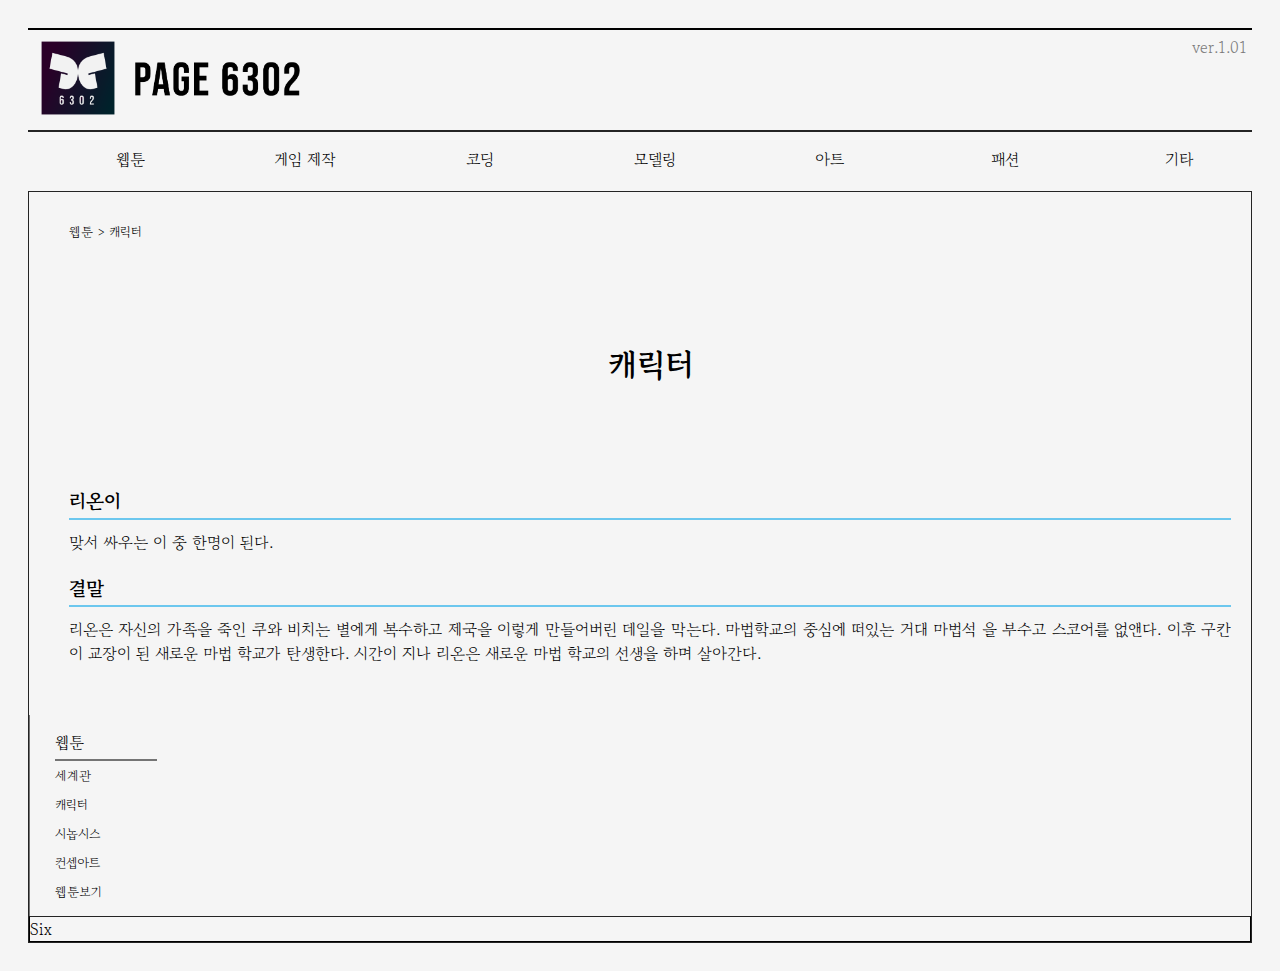
<file: webtoonCharacter.html>
<!DOCTYPE html>
<html lang="ko">

<head>
    <meta charset="UTF-8">
    <meta name="viewport" content="width=device-width, initial-scale=1.0">
    <title>6302Page</title>
    <script src="libs/jquery-3.6.0.min.js"></script>
    <link rel="preconnect" href="https://fonts.googleapis.com">
    <link rel="preconnect" href="https://fonts.gstatic.com" crossorigin>
    <link href="https://fonts.googleapis.com/css2?family=Gowun+Batang&display=swap" rel="stylesheet">
    <link rel="stylesheet" href="css/main.css">
    <link rel="stylesheet" href="css/header.css">
    <link rel="stylesheet" href="css/nav.css">
    <link rel="stylesheet" href="css/side.css">

</head>

<body>
    <div class="container" id="mainContainer">
        <div class="item">
        </div>
        <header>
            <div class="item">
                <div id="headerFlex">
                    <a href="index.html"><img src="images/logo_white.png" alt="logo" id="logo"></a>
                    <img src="images/logo_String.png" alt="logo" id="logoString">
                    <img src="images/Menu.png" alt="menu" id="menuIcon">
                    <div id="ver">ver.1.01</div>
                </div>
            </div>
        </header>
        <div class="item" id="contents">
            <div class="container">
                <div class="item"><a href="webtoonWorld.html">웹툰</a>
                    <ul>
                        <li>세계관</li>
                        <li>캐릭터</li>
                        <li>시놉시스</li>
                        <li>컨셉아트</li>
                    </ul>
                </div>
                <div class="item"><a href="webtoonWorld.html">게임 제작</a>
                    <ul>
                        <li>시나리오</li>
                        <li>b</li>
                        <li>c</li>
                    </ul>
                </div>
                <div class="item"><a href="webtoonWorld.html">코딩</a>
                    <ul>
                        <li>C#</li>
                        <li>HTTP/CSS/JS</li>
                        <li>C++</li>
                    </ul>
                </div>
                <div class="item"><a href="webtoonWorld.html">모델링</a>
                    <ul>
                        <li>캐릭터</li>
                        <li>배경</li>
                        <li>c</li>
                    </ul>
                </div>
                <div class="item"><a href="webtoonWorld.html">그림</a>
                    <ul>
                        <li>a</li>
                        <li>b</li>
                        <li>c</li>
                    </ul>
                </div>
                <div class="item"><a href="webtoonWorld.html">기타</a>
                    <ul>
                        <li>아이디어 창고</li>
                        <li>b</li>
                        <li>c</li>
                    </ul>
                </div>
            </div>
        </div>
        <div class="item" id="mainpartBox">
            <div class="container" id="mainPart">

                <div class="item" id="mainPartA">
                    <div id="selector"><a href="webtoonWorld.html">웹툰</a> > <a href="webtoonCharacter.html">캐릭터</a></div>
                    <h1 id="mainTitle">캐릭터</h1>
                    <div class="paragraph">
                        <p id="mainTitle2"></p>
                        <div class="subTitle">리온이</div>
                        <div class="mainDecoBar"></div>
                        <div class="maincontents">
                            맞서 싸우는 이 중 한명이 된다.
                        </div>
                        <div class="subTitle">결말</div>
                        <div class="mainDecoBar"></div>
                        <div class="maincontents">
                            리온은 자신의 가족을 죽인 쿠와 비치는 별에게 복수하고 제국을 이렇게 만들어버린 데일을 막는다. 마법학교의 중심에 떠있는 거대 마법석 을 부수고 스코어를 없앤다.
                            이후
                            구칸이 교장이 된 새로운 마법 학교가 탄생한다. 시간이 지나 리온은 새로운 마법 학교의 선생을 하며 살아간다.
                        </div>
                    </div>

                </div>
                <div class="item" id="mainPartB">
                    <div class="sideContainer">
                        <div class="item">
                            <a href="webtoonWorld.html">웹툰</a>
                            <span id="sideBar1"></span>
                            <ul>
                                <li><a href='webtoonWorld.html'>세계관</a></li>
                                <li><a href='webtoonCharacter.html'>캐릭터</a></li>
                                <li><a href='webtoonSynopsis.html'>시놉시스</a></li>
                                <li><a href='webtoonConceptArt.html'>컨셉아트</a></li>
                            </ul>
                        </div>
                    </div>
                    <div id="nextbtndiv">
                        <img src="images/logo_String.png" alt="next" onclick="next()">
                    </div>
                </div>
                <div class="item" id = "footer">
                    <div>
                        Six
                    </div> 
                </div>
            </div>
        </div>

    </div>
</body>
<script src="js/script.js"></script>
<script src="js/webtoon.js"></script>
<script src="js/header.js"></script>
<script src="js/side.js"></script>
<script src="js/nav.js"></script>


</html>
</file>
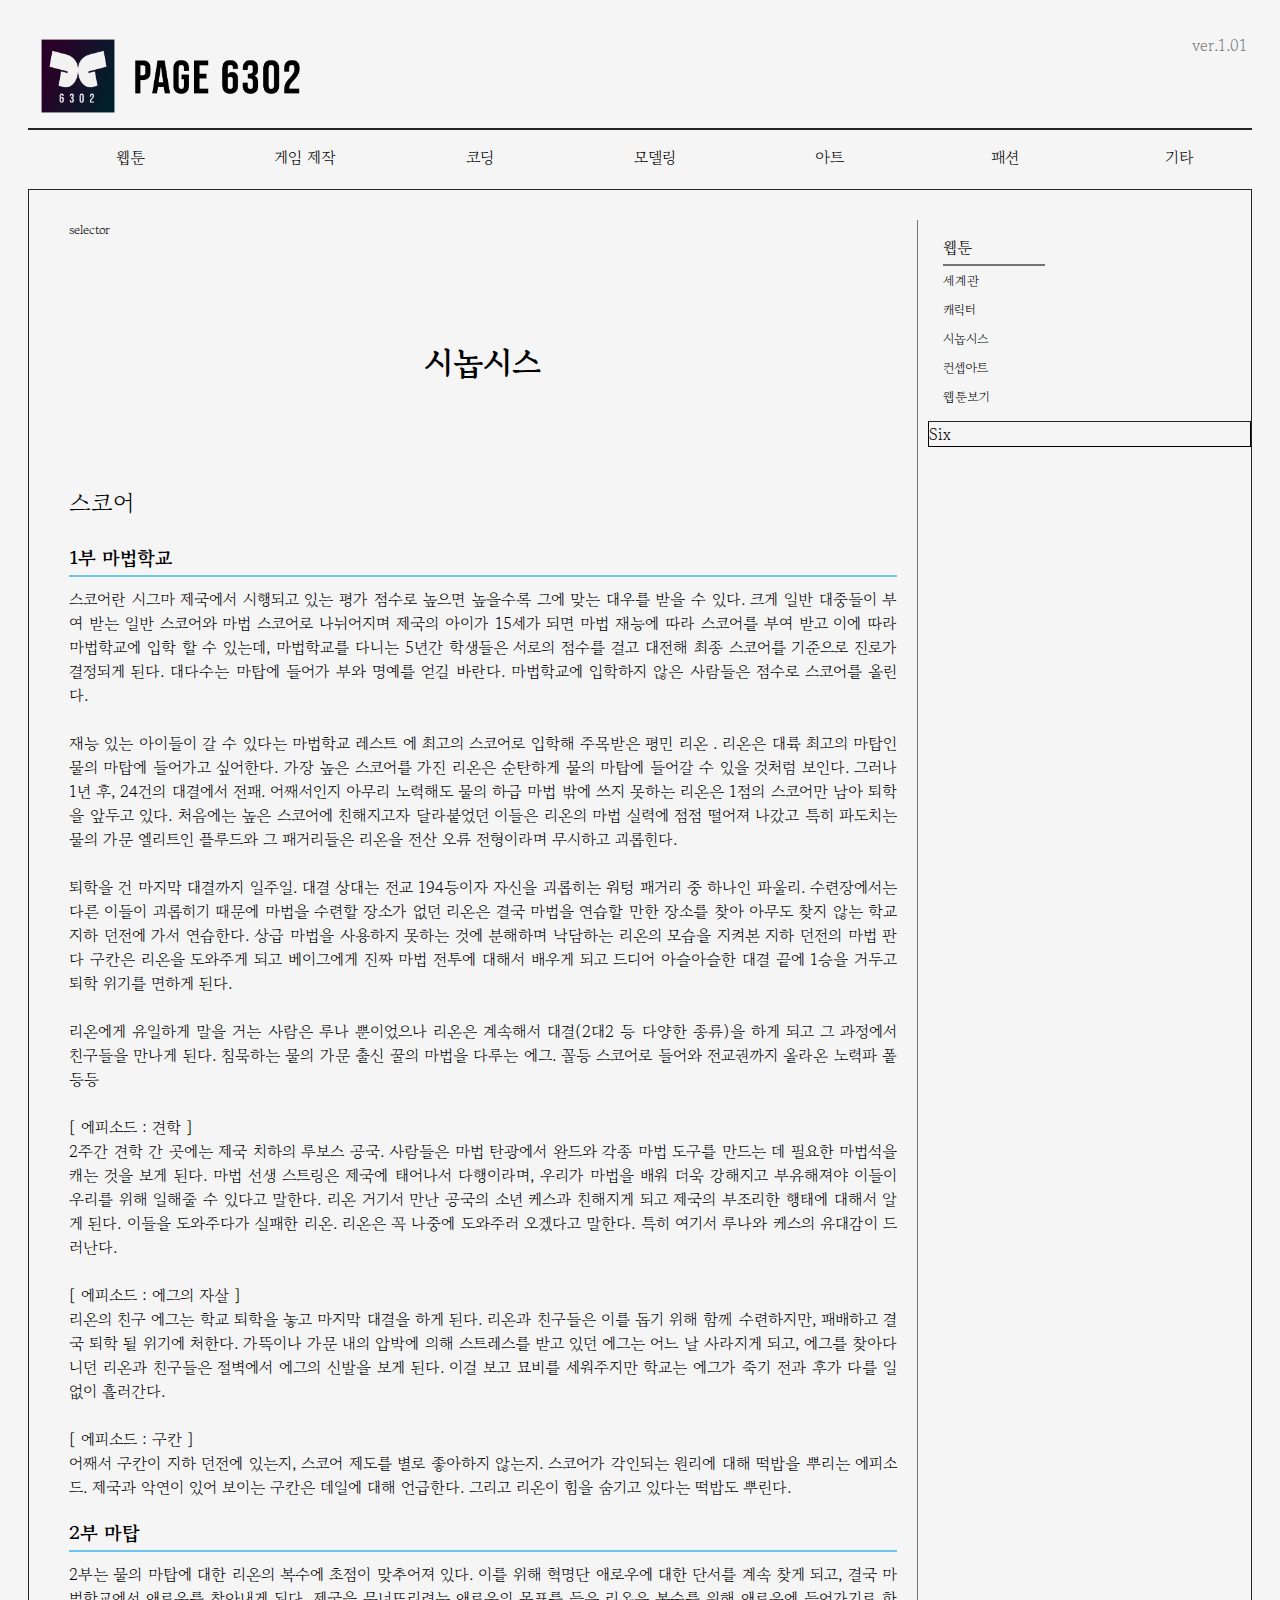
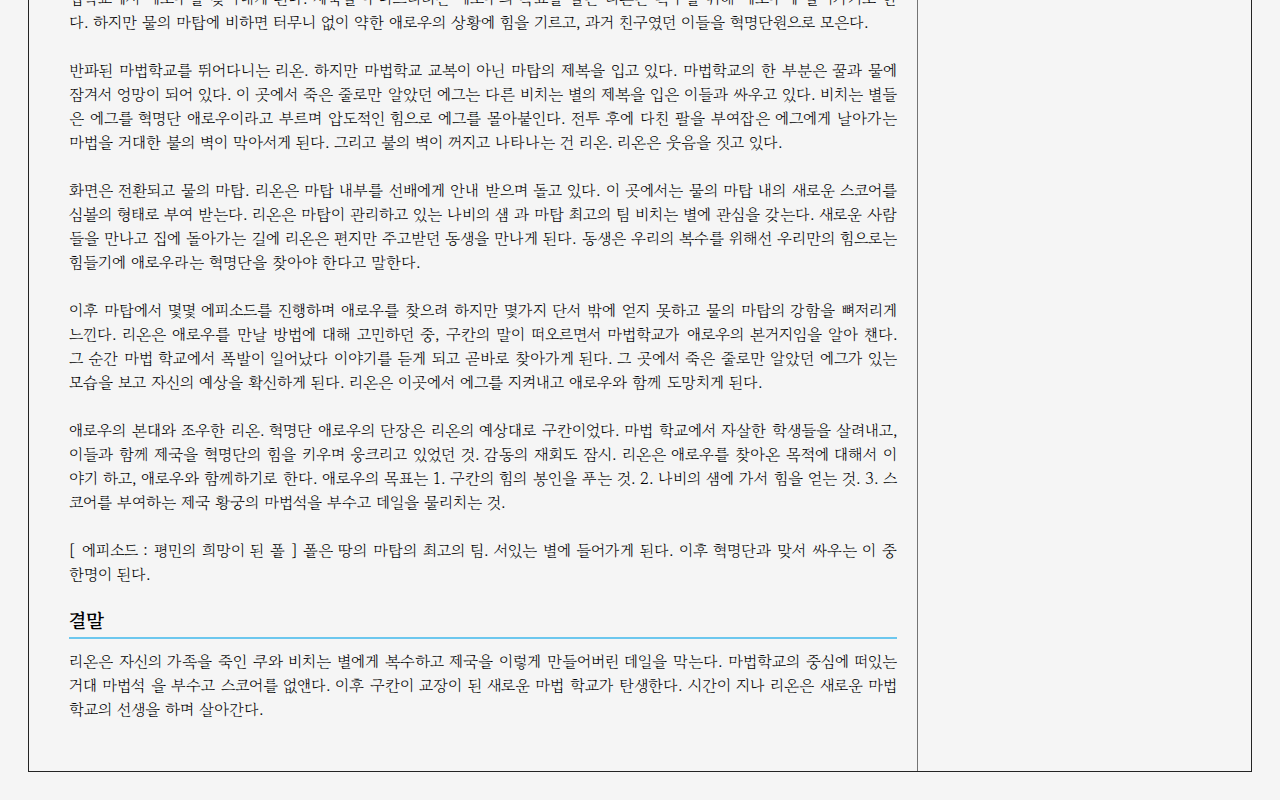
<file: webtoonConceptArt.html>
<!DOCTYPE html>
<html lang="ko">

<head>
    <meta charset="UTF-8">
    <meta name="viewport" content="width=device-width, initial-scale=1.0">
    <title>6302Page</title>
    <script src="libs/jquery-3.6.0.min.js"></script>
    <link rel="preconnect" href="https://fonts.googleapis.com">
    <link rel="preconnect" href="https://fonts.gstatic.com" crossorigin>
    <link href="https://fonts.googleapis.com/css2?family=Gowun+Batang&display=swap" rel="stylesheet">
    <link rel="stylesheet" href="css/main.css">
    <link rel="stylesheet" href="css/header.css">
    <link rel="stylesheet" href="css/nav.css">
    <link rel="stylesheet" href="css/side.css">

</head>

<body>
    <div class="container" id="mainContainer">
        <header>
            <div class="item">
                <div id="headerFlex">
                    <a href="index.html"><img src="images/logo_white.png" alt="logo" id="logo"></a>
                    <img src="images/logo_String.png" alt="logo" id="logoString">
                    <img src="images/Menu.png" alt="menu" id="menuIcon">
                    <div id="ver">ver.1.01</div>
                </div>
            </div>
        </header>
        <div class="item" id="contents">
            <div class="container">
                <div class="item"><a href="webtoon.html">웹툰</a>
                    <ul>
                        <li>세계관</li>
                        <li>캐릭터</li>
                        <li>시놉시스</li>
                        <li>컨셉아트</li>
                    </ul>
                </div>
                <div class="item"><a href="webtoon.html">게임 제작</a>
                    <ul>
                        <li>시나리오</li>
                        <li>b</li>
                        <li>c</li>
                    </ul>
                </div>
                <div class="item"><a href="webtoon.html">코딩</a>
                    <ul>
                        <li>C#</li>
                        <li>HTTP/CSS/JS</li>
                        <li>C++</li>
                    </ul>
                </div>
                <div class="item"><a href="webtoon.html">모델링</a>
                    <ul>
                        <li>캐릭터</li>
                        <li>배경</li>
                        <li>c</li>
                    </ul>
                </div>
                <div class="item"><a href="webtoon.html">그림</a>
                    <ul>
                        <li>a</li>
                        <li>b</li>
                        <li>c</li>
                    </ul>
                </div>
                <div class="item"><a href="webtoon.html">기타</a>
                    <ul>
                        <li>아이디어 창고</li>
                        <li>b</li>
                        <li>c</li>
                    </ul>
                </div>
            </div>
        </div>
        <div class="item" id="mainpartBox">
            <div class="item" id="mainPartA">
                <div id="selector">selector</div>
                <h1 id="mainTitle">시놉시스</h1>
                <div class="paragraph">
                    <p id="mainTitle2">스코어</p>
                    <div class="subTitle">1부 마법학교</div>
                    <div class="mainDecoBar"></div>
                    <div class="maincontents">
                        스코어란 시그마 제국에서 시행되고 있는 평가 점수로 높으면 높을수록 그에 맞는 대우를 받을 수 있다. 크게 일반 대중들이 부여 받는 일반 스코어와 마법
                        스코어로 나뉘어지며 제국의 아이가 15세가 되면 마법 재능에 따라 스코어를 부여 받고 이에 따라 마법학교에 입학 할 수 있는데, 마법학교를 다니는 5년간 학생들은
                        서로의 점수를 걸고 대전해 최종 스코어를 기준으로 진로가 결정되게 된다. 대다수는 마탑에 들어가 부와 명예를 얻길 바란다. 마법학교에 입학하지 않은 사람들은 점수로
                        스코어를 올린다.
                        <br><br>
                        재능 있는 아이들이 갈 수 있다는 마법학교 레스트 에 최고의 스코어로 입학해 주목받은 평민 리온 . 리온은 대륙 최고의 마탑인 물의 마탑에 들어가고 싶어한다. 가장
                        높은
                        스코어를 가진 리온은 순탄하게 물의 마탑에 들어갈 수 있을 것처럼 보인다. 그러나 1년 후, 24건의 대결에서 전패. 어째서인지 아무리 노력해도 물의 하급 마법 밖에
                        쓰지
                        못하는 리온은 1점의 스코어만 남아 퇴학을 앞두고 있다. 처음에는 높은 스코어에 친해지고자 달라붙었던 이들은 리온의 마법 실력에 점점 떨어져 나갔고 특히 파도치는
                        물의 가문
                        엘리트인 플루드와 그 패거리들은 리온을 전산 오류 전형이라며 무시하고 괴롭힌다.
                        <br><br>
                        퇴학을 건 마지막 대결까지 일주일. 대결 상대는 전교 194등이자 자신을 괴롭히는 워텅 패거리 중 하나인 파울리. 수련장에서는 다른 이들이 괴롭히기 때문에 마법을
                        수련할
                        장소가 없던 리온은 결국 마법을 연습할 만한 장소를 찾아 아무도 찾지 않는 학교 지하 던전에 가서 연습한다. 상급 마법을 사용하지 못하는 것에 분해하며 낙담하는
                        리온의
                        모습을 지켜본 지하 던전의 마법 판다 구칸은 리온을 도와주게 되고 베이그에게 진짜 마법 전투에 대해서 배우게 되고 드디어 아슬아슬한 대결 끝에 1승을 거두고 퇴학
                        위기를
                        면하게 된다.
                        <br><br>
                        리온에게 유일하게 말을 거는 사람은 루나 뿐이었으나 리온은 계속해서 대결(2대2 등 다양한 종류)을 하게 되고 그 과정에서 친구들을 만나게 된다. 침묵하는 물의 가문
                        출신
                        꿀의 마법을 다루는 에그. 꼴등 스코어로 들어와 전교권까지 올라온 노력파 폴 등등
                        <br><br>
                        [ 에피소드 : 견학 ]<br>
                        2주간 견학 간 곳에는 제국 치하의 루보스 공국. 사람들은 마법 탄광에서 완드와 각종 마법 도구를 만드는 데 필요한 마법석을 캐는 것을 보게 된다. 마법 선생
                        스트링은
                        제국에 태어나서 다행이라며, 우리가 마법을 배워 더욱 강해지고 부유해져야 이들이 우리를 위해 일해줄 수 있다고 말한다. 리온 거기서 만난 공국의 소년 케스과 친해지게
                        되고
                        제국의 부조리한 행태에 대해서 알게 된다. 이들을 도와주다가 실패한 리온. 리온은 꼭 나중에 도와주러 오겠다고 말한다. 특히 여기서 루나와 케스의 유대감이 드러난다.
                        <br><br>
                        [ 에피소드 : 에그의 자살 ] <br>
                        리온의 친구 에그는 학교 퇴학을 놓고 마지막 대결을 하게 된다. 리온과 친구들은 이를 돕기 위해 함께 수련하지만, 패배하고 결국 퇴학 될 위기에 처한다. 가뜩이나
                        가문 내의
                        압박에 의해 스트레스를 받고 있던 에그는 어느 날 사라지게 되고, 에그를 찾아다니던 리온과 친구들은 절벽에서 에그의 신발을 보게 된다. 이걸 보고 묘비를 세워주지만
                        학교는
                        에그가 죽기 전과 후가 다를 일 없이 흘러간다.
                        <br><br>
                        [ 에피소드 : 구칸 ] <br>
                        어째서 구칸이 지하 던전에 있는지, 스코어 제도를 별로 좋아하지 않는지. 스코어가 각인되는 원리에 대해 떡밥을 뿌리는 에피소드. 제국과 악연이 있어 보이는 구칸은
                        데일에
                        대해 언급한다. 그리고 리온이 힘을 숨기고 있다는 떡밥도 뿌린다.
                    </div>
                    <div class="subTitle">2부 마탑</div>
                    <div class="mainDecoBar"></div>
                    <div class="maincontents">
                        2부는 물의 마탑에 대한 리온의 복수에 초점이 맞추어져 있다. 이를 위해 혁명단 애로우에 대한 단서를 계속 찾게 되고, 결국 마법학교에서 애로우를 찾아내게 된다.
                        제국을
                        무너뜨리려는 애로우의 목표를 들은 리온은 복수를 위해 애로우에 들어가기로 한다. 하지만 물의 마탑에 비하면 터무니 없이 약한 애로우의 상황에 힘을 기르고, 과거
                        친구였던
                        이들을 혁명단원으로 모은다.
                        <br><br>
                        반파된 마법학교를 뛰어다니는 리온. 하지만 마법학교 교복이 아닌 마탑의 제복을 입고 있다. 마법학교의 한 부분은 꿀과 물에 잠겨서 엉망이 되어 있다. 이 곳에서 죽은
                        줄로만
                        알았던 에그는 다른 비치는 별의 제복을 입은 이들과 싸우고 있다. 비치는 별들은 에그를 혁명단 애로우이라고 부르며 압도적인 힘으로 에그를 몰아붙인다. 전투 후에 다친
                        팔을
                        부여잡은 에그에게 날아가는 마법을 거대한 불의 벽이 막아서게 된다. 그리고 불의 벽이 꺼지고 나타나는 건 리온. 리온은 웃음을 짓고 있다.
                        <br><br>
                        화면은 전환되고 물의 마탑. 리온은 마탑 내부를 선배에게 안내 받으며 돌고 있다. 이 곳에서는 물의 마탑 내의 새로운 스코어를 심볼의 형태로 부여 받는다. 리온은
                        마탑이
                        관리하고 있는 나비의 샘 과 마탑 최고의 팀 비치는 별에 관심을 갖는다. 새로운 사람들을 만나고 집에 돌아가는 길에 리온은 편지만 주고받던 동생을 만나게 된다.
                        동생은
                        우리의 복수를 위해선 우리만의 힘으로는 힘들기에 애로우라는 혁명단을 찾아야 한다고 말한다.
                        <br><br>
                        이후 마탑에서 몇몇 에피소드를 진행하며 애로우를 찾으려 하지만 몇가지 단서 밖에 얻지 못하고 물의 마탑의 강함을 뼈저리게 느낀다. 리온은 애로우를 만날 방법에 대해
                        고민하던
                        중, 구칸의 말이 떠오르면서 마법학교가 애로우의 본거지임을 알아 챈다. 그 순간 마법 학교에서 폭발이 일어났다 이야기를 듣게 되고 곧바로 찾아가게 된다. 그 곳에서
                        죽은
                        줄로만 알았던 에그가 있는 모습을 보고 자신의 예상을 확신하게 된다. 리온은 이곳에서 에그를 지켜내고 애로우와 함께 도망치게 된다.
                        <br><br>
                        애로우의 본대와 조우한 리온. 혁명단 애로우의 단장은 리온의 예상대로 구칸이었다. 마법 학교에서 자살한 학생들을 살려내고, 이들과 함께 제국을 혁명단의 힘을 키우며
                        웅크리고
                        있었던 것. 감동의 재회도 잠시. 리온은 애로우를 찾아온 목적에 대해서 이야기 하고, 애로우와 함께하기로 한다.
                        애로우의 목표는 1. 구칸의 힘의 봉인을 푸는 것. 2. 나비의 샘에 가서 힘을 얻는 것. 3. 스코어를 부여하는 제국 황궁의 마법석을 부수고 데일을 물리치는 것.
                        <br><br>
                        [ 에피소드 : 평민의 희망이 된 폴 ]
                        폴은 땅의 마탑의 최고의 팀. 서있는 별에 들어가게 된다. 이후 혁명단과 맞서 싸우는 이 중 한명이 된다.
                    </div>
                    <div class="subTitle">결말</div>
                    <div class="mainDecoBar"></div>
                    <div class="maincontents">
                        리온은 자신의 가족을 죽인 쿠와 비치는 별에게 복수하고 제국을 이렇게 만들어버린 데일을 막는다. 마법학교의 중심에 떠있는 거대 마법석 을 부수고 스코어를 없앤다.
                        이후
                        구칸이 교장이 된 새로운 마법 학교가 탄생한다. 시간이 지나 리온은 새로운 마법 학교의 선생을 하며 살아간다.
                    </div>
                </div>
            </div>
            <div class="item" id="mainPartB">
                <div class="sideContainer">
                    <div class="item">
                        <a href="webtoon.html">웹툰</a>
                        <span id="sideBar1"></span>
                        <ul>
                            <li>세계관</li>
                            <li>캐릭터</li>
                            <li>시놉시스</li>
                            <li>컨셉아트</li>
                        </ul>
                    </div>
                </div>
                <div id="nextbtndiv">
                    <img src="images/nextbtn_basic.png" alt="next" id = "nextbtn" onclick="next()">
            </div>
            <div class="item" id="footer">
                <div>
                    Six
                </div>
            </div>
        </div>
    </div>
    </div>

    </div>
</body>
<script src="js/script.js"></script>
<script src="js/webtoon.js"></script>
<script src="js/header.js"></script>
<script src="js/side.js"></script>
<script src="js/nav.js"></script>

</html>
</file>
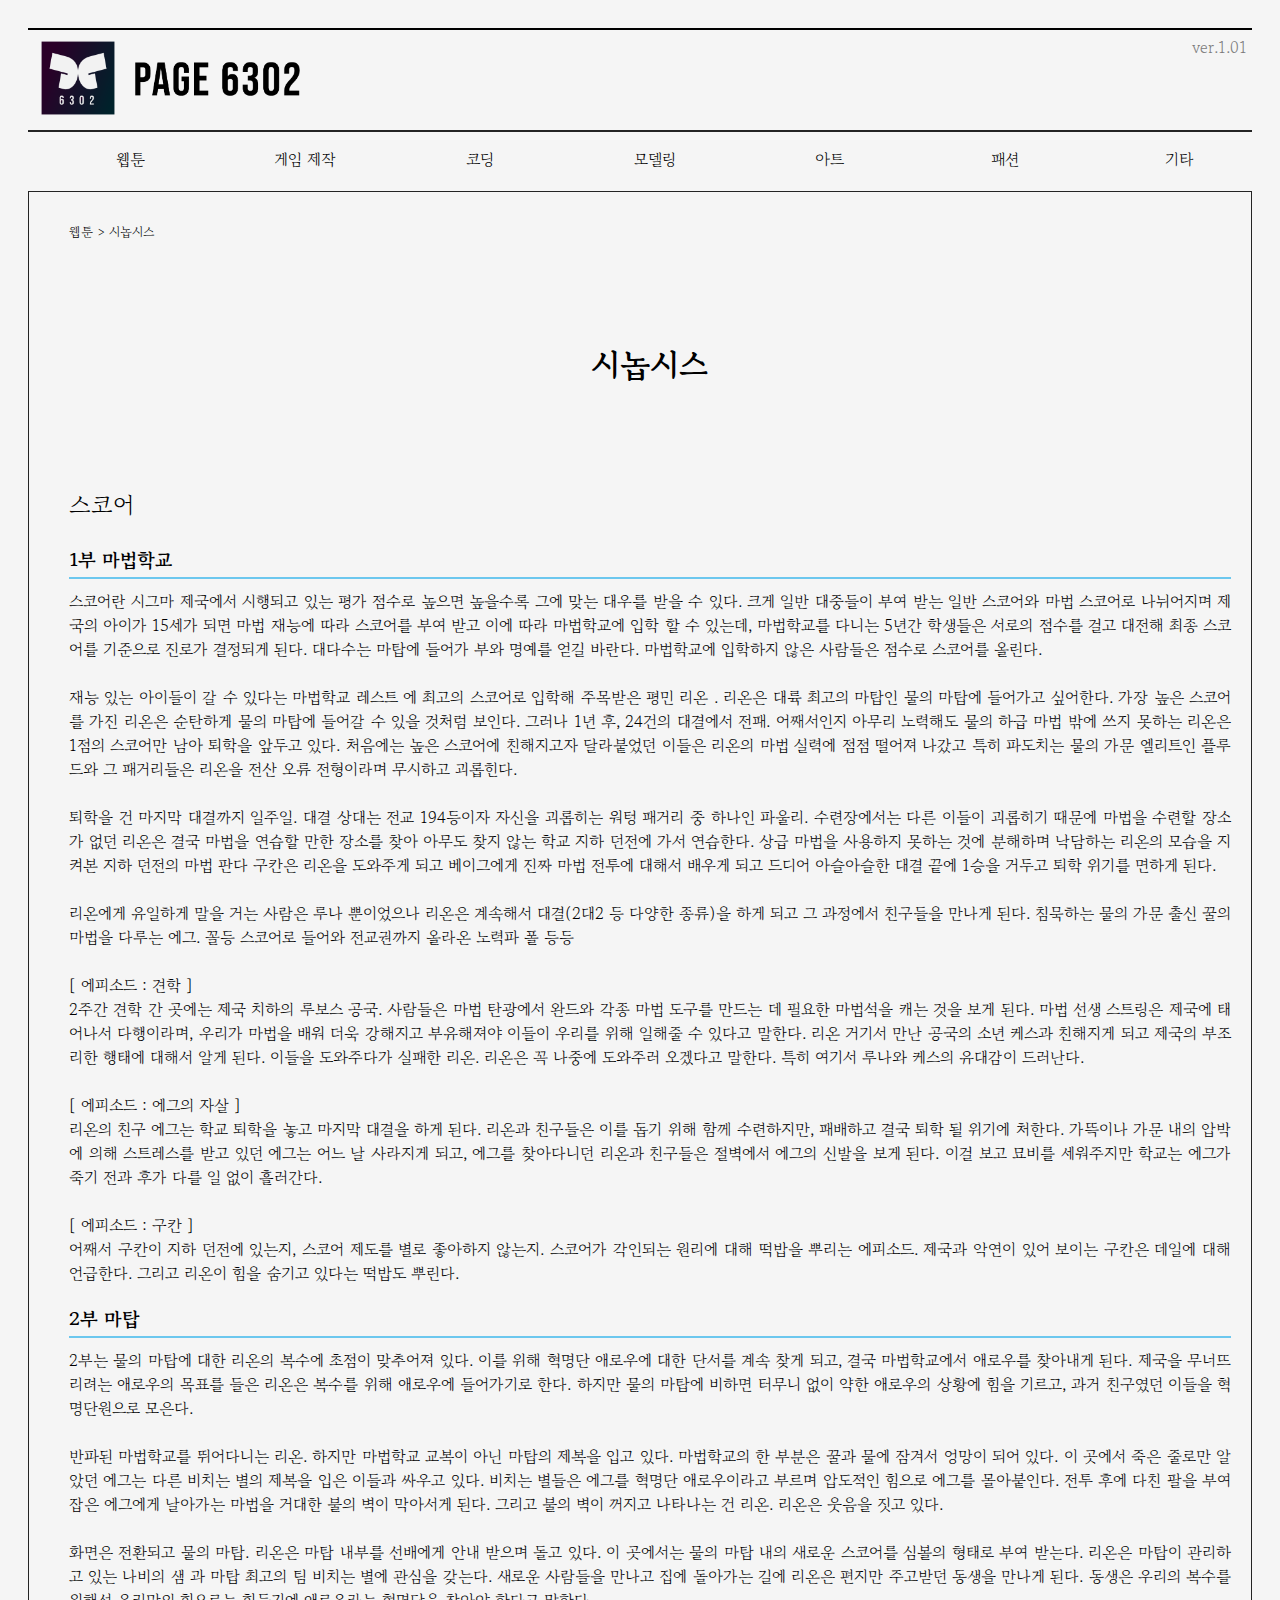
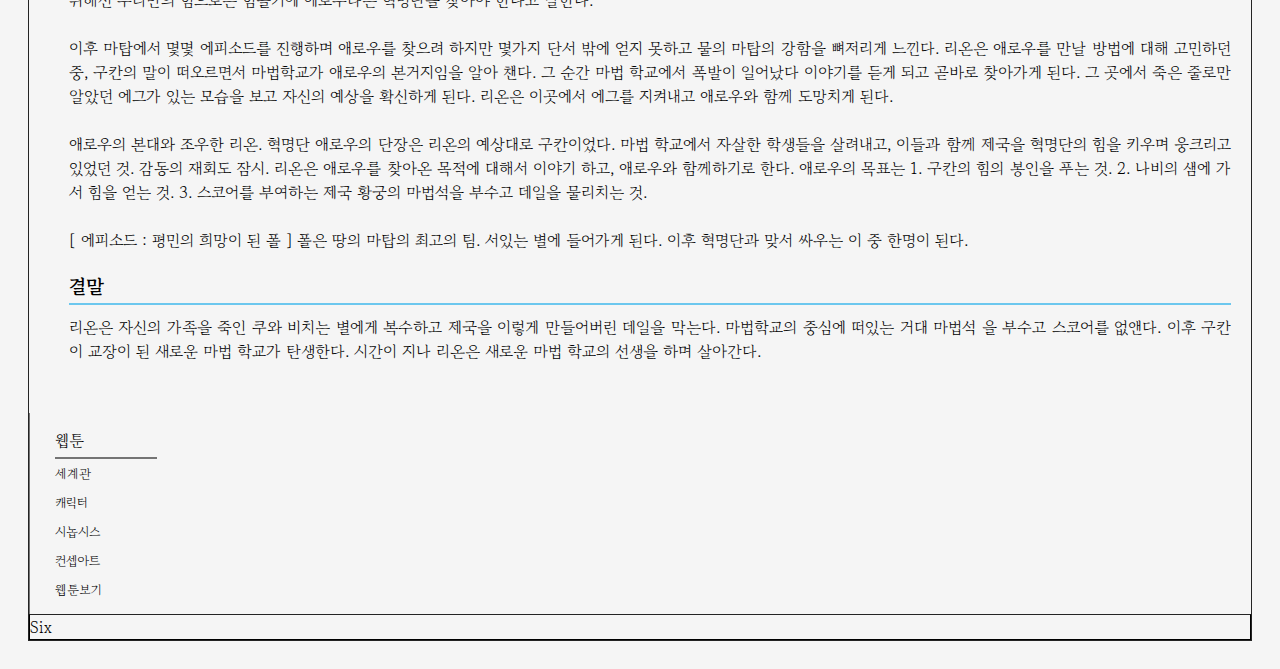
<file: webtoonSynopsis.html>
<!DOCTYPE html>
<html lang="ko">

<head>
    <meta charset="UTF-8">
    <meta name="viewport" content="width=device-width, initial-scale=1.0">
    <title>6302Page</title>
    <script src="libs/jquery-3.6.0.min.js"></script>
    <link rel="preconnect" href="https://fonts.googleapis.com">
    <link rel="preconnect" href="https://fonts.gstatic.com" crossorigin>
    <link href="https://fonts.googleapis.com/css2?family=Gowun+Batang&display=swap" rel="stylesheet">
    <link rel="stylesheet" href="css/main.css">
    <link rel="stylesheet" href="css/header.css">
    <link rel="stylesheet" href="css/nav.css">
    <link rel="stylesheet" href="css/side.css">

</head>

<body>
    <div class="container" id="mainContainer">
        <div class="item">
        </div>
        <header>
            <div class="item">
                <div id="headerFlex">
                    <a href="index.html"><img src="images/logo_white.png" alt="logo" id="logo"></a>
                    <img src="images/logo_String.png" alt="logo" id="logoString">
                    <img src="images/Menu.png" alt="menu" id="menuIcon">
                    <div id="ver">ver.1.01</div>
                </div>
            </div>
        </header>
        <div class="item" id="contents">
            <div class="container">
                <div class="item"><a href="webtoonWorld.html">웹툰</a>
                    <ul>
                        <li>세계관</li>
                        <li>캐릭터</li>
                        <li>시놉시스</li>
                        <li>컨셉아트</li>
                    </ul>
                </div>
                <div class="item"><a href="webtoonWorld.html">게임 제작</a>
                    <ul>
                        <li>시나리오</li>
                        <li>b</li>
                        <li>c</li>
                    </ul>
                </div>
                <div class="item"><a href="webtoonWorld.html">코딩</a>
                    <ul>
                        <li>C#</li>
                        <li>HTTP/CSS/JS</li>
                        <li>C++</li>
                    </ul>
                </div>
                <div class="item"><a href="webtoonWorld.html">모델링</a>
                    <ul>
                        <li>캐릭터</li>
                        <li>배경</li>
                        <li>c</li>
                    </ul>
                </div>
                <div class="item"><a href="webtoonWorld.html">그림</a>
                    <ul>
                        <li>a</li>
                        <li>b</li>
                        <li>c</li>
                    </ul>
                </div>
                <div class="item"><a href="webtoonWorld.html">기타</a>
                    <ul>
                        <li>아이디어 창고</li>
                        <li>b</li>
                        <li>c</li>
                    </ul>
                </div>
            </div>
        </div>
        <div class="item" id="mainpartBox">
            <div class="container" id="mainPart">
                <div class="item" id="mainPartA">
                    <div id="selector"><a href="webtoonWorld.html">웹툰</a> > <a href="webtoonSynopsis.html">시놉시스</a></div>
                    <h1 id="mainTitle">시놉시스</h1>
                    <div class="paragraph">
                        <p id="mainTitle2">스코어</p>
                        <div class="subTitle">1부 마법학교</div>
                        <div class="mainDecoBar"></div>
                        <div class="maincontents">
                            스코어란 시그마 제국에서 시행되고 있는 평가 점수로 높으면 높을수록 그에 맞는 대우를 받을 수 있다. 크게 일반 대중들이 부여 받는 일반 스코어와 마법
                            스코어로 나뉘어지며 제국의 아이가 15세가 되면 마법 재능에 따라 스코어를 부여 받고 이에 따라 마법학교에 입학 할 수 있는데, 마법학교를 다니는 5년간 학생들은
                            서로의 점수를 걸고 대전해 최종 스코어를 기준으로 진로가 결정되게 된다. 대다수는 마탑에 들어가 부와 명예를 얻길 바란다. 마법학교에 입학하지 않은 사람들은 점수로
                            스코어를 올린다.
                            <br><br>
                            재능 있는 아이들이 갈 수 있다는 마법학교 레스트 에 최고의 스코어로 입학해 주목받은 평민 리온 . 리온은 대륙 최고의 마탑인 물의 마탑에 들어가고 싶어한다. 가장
                            높은
                            스코어를 가진 리온은 순탄하게 물의 마탑에 들어갈 수 있을 것처럼 보인다. 그러나 1년 후, 24건의 대결에서 전패. 어째서인지 아무리 노력해도 물의 하급 마법 밖에
                            쓰지
                            못하는 리온은 1점의 스코어만 남아 퇴학을 앞두고 있다. 처음에는 높은 스코어에 친해지고자 달라붙었던 이들은 리온의 마법 실력에 점점 떨어져 나갔고 특히 파도치는
                            물의 가문
                            엘리트인 플루드와 그 패거리들은 리온을 전산 오류 전형이라며 무시하고 괴롭힌다.
                            <br><br>
                            퇴학을 건 마지막 대결까지 일주일. 대결 상대는 전교 194등이자 자신을 괴롭히는 워텅 패거리 중 하나인 파울리. 수련장에서는 다른 이들이 괴롭히기 때문에 마법을
                            수련할
                            장소가 없던 리온은 결국 마법을 연습할 만한 장소를 찾아 아무도 찾지 않는 학교 지하 던전에 가서 연습한다. 상급 마법을 사용하지 못하는 것에 분해하며 낙담하는
                            리온의
                            모습을 지켜본 지하 던전의 마법 판다 구칸은 리온을 도와주게 되고 베이그에게 진짜 마법 전투에 대해서 배우게 되고 드디어 아슬아슬한 대결 끝에 1승을 거두고 퇴학
                            위기를
                            면하게 된다.
                            <br><br>
                            리온에게 유일하게 말을 거는 사람은 루나 뿐이었으나 리온은 계속해서 대결(2대2 등 다양한 종류)을 하게 되고 그 과정에서 친구들을 만나게 된다. 침묵하는 물의 가문
                            출신
                            꿀의 마법을 다루는 에그. 꼴등 스코어로 들어와 전교권까지 올라온 노력파 폴 등등
                            <br><br>
                            [ 에피소드 : 견학 ]<br>
                            2주간 견학 간 곳에는 제국 치하의 루보스 공국. 사람들은 마법 탄광에서 완드와 각종 마법 도구를 만드는 데 필요한 마법석을 캐는 것을 보게 된다. 마법 선생
                            스트링은
                            제국에 태어나서 다행이라며, 우리가 마법을 배워 더욱 강해지고 부유해져야 이들이 우리를 위해 일해줄 수 있다고 말한다. 리온 거기서 만난 공국의 소년 케스과 친해지게
                            되고
                            제국의 부조리한 행태에 대해서 알게 된다. 이들을 도와주다가 실패한 리온. 리온은 꼭 나중에 도와주러 오겠다고 말한다. 특히 여기서 루나와 케스의 유대감이 드러난다.
                            <br><br>
                            [ 에피소드 : 에그의 자살 ] <br>
                            리온의 친구 에그는 학교 퇴학을 놓고 마지막 대결을 하게 된다. 리온과 친구들은 이를 돕기 위해 함께 수련하지만, 패배하고 결국 퇴학 될 위기에 처한다. 가뜩이나
                            가문 내의
                            압박에 의해 스트레스를 받고 있던 에그는 어느 날 사라지게 되고, 에그를 찾아다니던 리온과 친구들은 절벽에서 에그의 신발을 보게 된다. 이걸 보고 묘비를 세워주지만
                            학교는
                            에그가 죽기 전과 후가 다를 일 없이 흘러간다.
                            <br><br>
                            [ 에피소드 : 구칸 ] <br>
                            어째서 구칸이 지하 던전에 있는지, 스코어 제도를 별로 좋아하지 않는지. 스코어가 각인되는 원리에 대해 떡밥을 뿌리는 에피소드. 제국과 악연이 있어 보이는 구칸은
                            데일에
                            대해 언급한다. 그리고 리온이 힘을 숨기고 있다는 떡밥도 뿌린다.
                        </div>
                        <div class="subTitle">2부 마탑</div>
                        <div class="mainDecoBar"></div>
                        <div class="maincontents">
                            2부는 물의 마탑에 대한 리온의 복수에 초점이 맞추어져 있다. 이를 위해 혁명단 애로우에 대한 단서를 계속 찾게 되고, 결국 마법학교에서 애로우를 찾아내게 된다.
                            제국을
                            무너뜨리려는 애로우의 목표를 들은 리온은 복수를 위해 애로우에 들어가기로 한다. 하지만 물의 마탑에 비하면 터무니 없이 약한 애로우의 상황에 힘을 기르고, 과거
                            친구였던
                            이들을 혁명단원으로 모은다.
                            <br><br>
                            반파된 마법학교를 뛰어다니는 리온. 하지만 마법학교 교복이 아닌 마탑의 제복을 입고 있다. 마법학교의 한 부분은 꿀과 물에 잠겨서 엉망이 되어 있다. 이 곳에서 죽은
                            줄로만
                            알았던 에그는 다른 비치는 별의 제복을 입은 이들과 싸우고 있다. 비치는 별들은 에그를 혁명단 애로우이라고 부르며 압도적인 힘으로 에그를 몰아붙인다. 전투 후에 다친
                            팔을
                            부여잡은 에그에게 날아가는 마법을 거대한 불의 벽이 막아서게 된다. 그리고 불의 벽이 꺼지고 나타나는 건 리온. 리온은 웃음을 짓고 있다.
                            <br><br>
                            화면은 전환되고 물의 마탑. 리온은 마탑 내부를 선배에게 안내 받으며 돌고 있다. 이 곳에서는 물의 마탑 내의 새로운 스코어를 심볼의 형태로 부여 받는다. 리온은
                            마탑이
                            관리하고 있는 나비의 샘 과 마탑 최고의 팀 비치는 별에 관심을 갖는다. 새로운 사람들을 만나고 집에 돌아가는 길에 리온은 편지만 주고받던 동생을 만나게 된다.
                            동생은
                            우리의 복수를 위해선 우리만의 힘으로는 힘들기에 애로우라는 혁명단을 찾아야 한다고 말한다.
                            <br><br>
                            이후 마탑에서 몇몇 에피소드를 진행하며 애로우를 찾으려 하지만 몇가지 단서 밖에 얻지 못하고 물의 마탑의 강함을 뼈저리게 느낀다. 리온은 애로우를 만날 방법에 대해
                            고민하던
                            중, 구칸의 말이 떠오르면서 마법학교가 애로우의 본거지임을 알아 챈다. 그 순간 마법 학교에서 폭발이 일어났다 이야기를 듣게 되고 곧바로 찾아가게 된다. 그 곳에서
                            죽은
                            줄로만 알았던 에그가 있는 모습을 보고 자신의 예상을 확신하게 된다. 리온은 이곳에서 에그를 지켜내고 애로우와 함께 도망치게 된다.
                            <br><br>
                            애로우의 본대와 조우한 리온. 혁명단 애로우의 단장은 리온의 예상대로 구칸이었다. 마법 학교에서 자살한 학생들을 살려내고, 이들과 함께 제국을 혁명단의 힘을 키우며
                            웅크리고
                            있었던 것. 감동의 재회도 잠시. 리온은 애로우를 찾아온 목적에 대해서 이야기 하고, 애로우와 함께하기로 한다.
                            애로우의 목표는 1. 구칸의 힘의 봉인을 푸는 것. 2. 나비의 샘에 가서 힘을 얻는 것. 3. 스코어를 부여하는 제국 황궁의 마법석을 부수고 데일을 물리치는 것.
                            <br><br>
                            [ 에피소드 : 평민의 희망이 된 폴 ]
                            폴은 땅의 마탑의 최고의 팀. 서있는 별에 들어가게 된다. 이후 혁명단과 맞서 싸우는 이 중 한명이 된다.
                        </div>
                        <div class="subTitle">결말</div>
                        <div class="mainDecoBar"></div>
                        <div class="maincontents">
                            리온은 자신의 가족을 죽인 쿠와 비치는 별에게 복수하고 제국을 이렇게 만들어버린 데일을 막는다. 마법학교의 중심에 떠있는 거대 마법석 을 부수고 스코어를 없앤다.
                            이후
                            구칸이 교장이 된 새로운 마법 학교가 탄생한다. 시간이 지나 리온은 새로운 마법 학교의 선생을 하며 살아간다.
                        </div>
                    </div>

                </div>
                <div class="item" id="mainPartB">
                    <div class="sideContainer">
                        <div class="item">
                            <a href="webtoonWorld.html">웹툰</a>
                            <span id="sideBar1"></span>
                            <ul>
                                <li>세계관</li>
                                <li>캐릭터</li>
                                <li>시놉시스</li>
                                <li>컨셉아트</li>
                            </ul>
                        </div>
                    </div>
                    <div id="nextbtndiv">
                        <img src="images/nextbtn_basic.png" alt="next" id = "nextbtn" onclick="next()">
                    </div>
                </div>
                <div class="item" id = "footer">
                    <div>
                        Six
                    </div> 
                </div>
            </div>
        </div>

    </div>
</body>
<script src="js/script.js"></script>
<script src="js/webtoon.js"></script>
<script src="js/header.js"></script>
<script src="js/side.js"></script>
<script src="js/nav.js"></script>

</html>
</file>
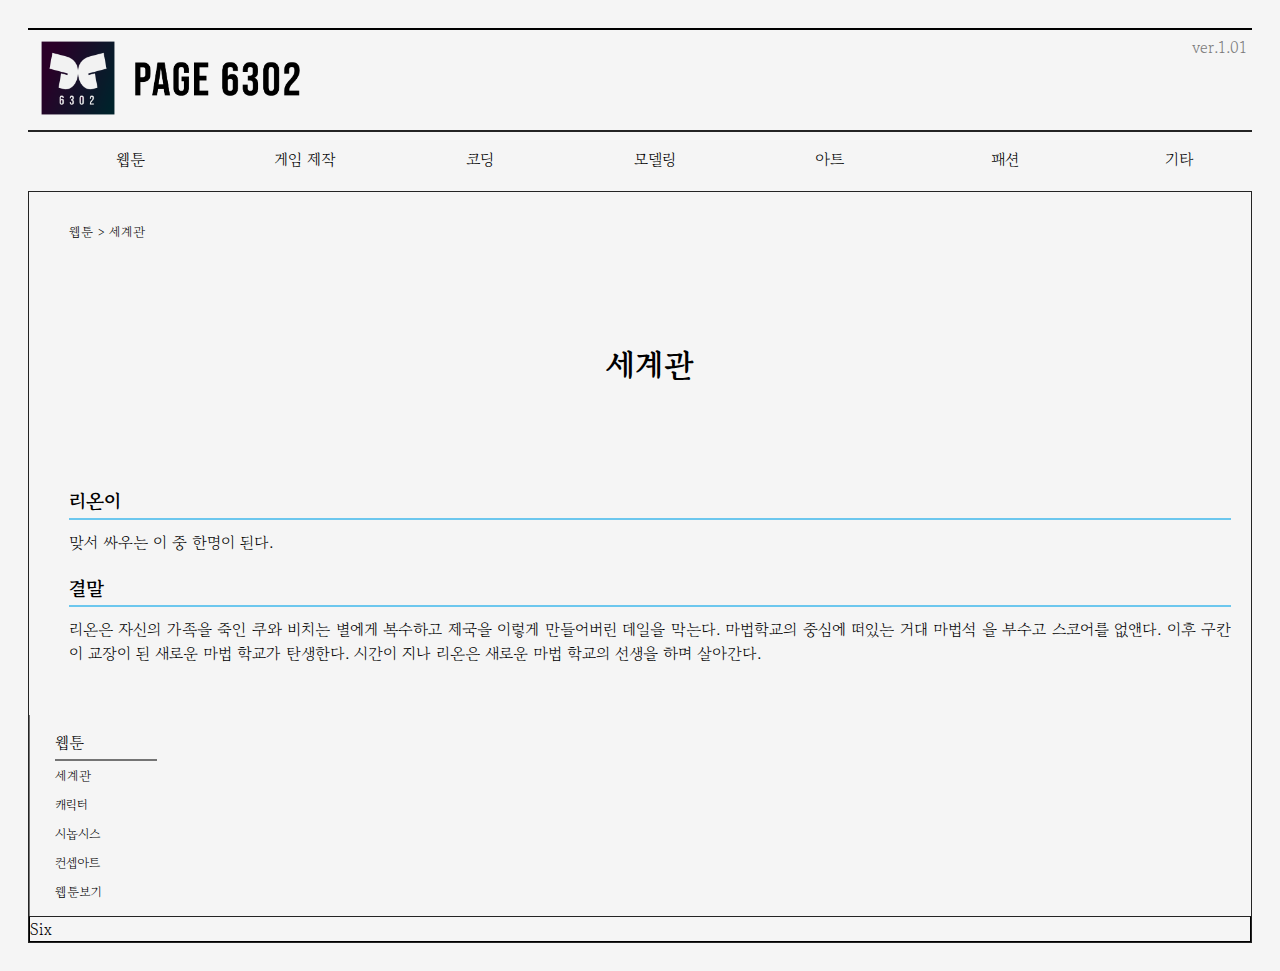
<file: webtoonWorld.html>
<!DOCTYPE html>
<html lang="ko">

<head>
    <meta charset="UTF-8">
    <meta name="viewport" content="width=device-width, initial-scale=1.0">
    <title>6302Page</title>
    <script src="libs/jquery-3.6.0.min.js"></script>
    <link rel="preconnect" href="https://fonts.googleapis.com">
    <link rel="preconnect" href="https://fonts.gstatic.com" crossorigin>
    <link href="https://fonts.googleapis.com/css2?family=Gowun+Batang&display=swap" rel="stylesheet">
    <link rel="stylesheet" href="css/main.css">
    <link rel="stylesheet" href="css/header.css">
    <link rel="stylesheet" href="css/nav.css">
    <link rel="stylesheet" href="css/side.css">

</head>

<body>
    <div class="container" id="mainContainer">
        <div class="item">
        </div>
        <header>
            <div class="item">
                <div id="headerFlex">
                    <a href="index.html"><img src="images/logo_white.png" alt="logo" id="logo"></a>
                    <img src="images/logo_String.png" alt="logo" id="logoString">
                    <img src="images/Menu.png" alt="menu" id="menuIcon">
                    <div id="ver">ver.1.01</div>
                </div>
            </div>
        </header>
        <div class="item" id="contents">
            <div class="container">
                <div class="item"><a href="webtoonWorld.html">웹툰</a>
                    <ul>
                        <li>세계관</li>
                        <li>캐릭터</li>
                        <li>시놉시스</li>
                        <li>컨셉아트</li>
                    </ul>
                </div>
                <div class="item"><a href="webtoonWorld.html">게임 제작</a>
                    <ul>
                        <li>시나리오</li>
                        <li>b</li>
                        <li>c</li>
                    </ul>
                </div>
                <div class="item"><a href="webtoonWorld.html">코딩</a>
                    <ul>
                        <li>C#</li>
                        <li>HTTP/CSS/JS</li>
                        <li>C++</li>
                    </ul>
                </div>
                <div class="item"><a href="webtoonWorld.html">모델링</a>
                    <ul>
                        <li>캐릭터</li>
                        <li>배경</li>
                        <li>c</li>
                    </ul>
                </div>
                <div class="item"><a href="webtoonWorld.html">그림</a>
                    <ul>
                        <li>a</li>
                        <li>b</li>
                        <li>c</li>
                    </ul>
                </div>
                <div class="item"><a href="webtoonWorld.html">기타</a>
                    <ul>
                        <li>아이디어 창고</li>
                        <li>b</li>
                        <li>c</li>
                    </ul>
                </div>
            </div>
        </div>
        <div class="item" id="mainpartBox">
            <div class="container" id="mainPart">

                <div class="item" id="mainPartA">
                    <div id="selector"><a href="webtoonWorld.html">웹툰</a> > <a href="webtoonWorld.html">세계관</a></div>
                    <h1 id="mainTitle">세계관</h1>
                    <div class="paragraph">
                        <p id="mainTitle2"></p>
                        <div class="subTitle">리온이</div>
                        <div class="mainDecoBar"></div>
                        <div class="maincontents">
                            맞서 싸우는 이 중 한명이 된다.
                            
                        </div>
                        <div class="subTitle">결말</div>
                        <div class="mainDecoBar"></div>
                        <div class="maincontents">
                            리온은 자신의 가족을 죽인 쿠와 비치는 별에게 복수하고 제국을 이렇게 만들어버린 데일을 막는다. 마법학교의 중심에 떠있는 거대 마법석 을 부수고 스코어를 없앤다.
                            이후
                            구칸이 교장이 된 새로운 마법 학교가 탄생한다. 시간이 지나 리온은 새로운 마법 학교의 선생을 하며 살아간다.
                        </div>
                    </div>

                </div>
                <div class="item" id="mainPartB">
                    <div class="sideContainer">
                        <div class="item">
                            <a href="webtoonWorld.html">웹툰</a>
                            <span id="sideBar1"></span>
                            <ul>
                                <li><a href='webtoonWorld.html'>세계관</a></li>
                                <li><a href='webtoonCharacter.html'>캐릭터</a></li>
                                <li><a href='webtoonSynopsis.html'>시놉시스</a></li>
                                <li><a href='webtoonConceptArt.html'>컨셉아트</a></li>
                            </ul>
                        </div>
                    </div>
                    <div id="nextbtndiv">
                        <img src="images/logo_String.png" alt="next" onclick="next()">
                    </div>
                </div>
                <div class="item" id = "footer">
                    <div>
                        Six
                    </div> 
                </div>
            </div>
        </div>

    </div>
</body>
<script src="js/script.js"></script>
<script src="js/webtoon.js"></script>
<script src="js/header.js"></script>
<script src="js/side.js"></script>
<script src="js/nav.js"></script>


</html>
</file>
<file: css/main.css>
body {
	font-family: 'Gowun Batang', serif;
	display: flex;
	justify-content: center;
	background-color: whitesmoke;
}

a {
	text-decoration: none;
	color: black;
}

li {
	list-style: none;
}

.item {
	border: 1px solid black;
	/* border-bottom: 1px solid gray; */
	background-color: whitesmoke;
}


#mainContainer {
	position: relative;
	width: 1280px;
	padding: 0px;
	background-color: whitesmoke;
}


#mainTitle {
	text-align: center;
	margin: 100px;
}

#mainTitle2 {
	font-size: 1.5rem;
}

#mainpartBox {
	padding-top: 30px;
	margin-top: 5px;
	display: flex;
	flex-direction: row; 
	flex-wrap: wrap;
	border: 1px solid #242424;
}

#mainPartA {
	flex-basis : 600px;
	height: auto;
	flex-shrink : 1;
	margin-left: 20px;
	margin-right: 20px;
	padding-bottom : 50px;
	/* border: 3px solid black; */
	border : none;
	text-align: justify;
}

#footer{
	flex-basis :500px;
	flex-grow: 1;
    border-top : 1px solid #242424;
}
#mainPartB {
	flex-basis: 300px;
	flex-shrink: 1;
	flex-grow:1;
}
.subTitle {
	margin-top: 20px;
	font-weight: 600;
	font-size: 1.2rem;
}

.mainDecoBar {
	margin-top: 3px;
	background-color: rgb(108, 199, 238);
	height: 2px;
	margin-bottom: 10px;
}
.maincontents{
	display: flex;
	flex-direction: column;
	justify-content: center;
}
/* 이미지 */
.image{
	display : flex;
	justify-content: center;
	width: 100%;
}
.imageContainer{
	position: relative;
	width : 100%;
	max-width : 700px;
	padding-top: 56.24%;
}
.imageContainer img{
	width : 700px;
	position: absolute;
	top: 0;
	left: 0;
	width : 100%;
	height : 100%;
}


/* 비디오 */
.video{
	width: 100%;
	max-width: 700px;
	margin: 30px 0px 30px 0px;

}
.videoContainer {
	position: relative;
	width: 100%;
	height: auto;
	padding-top: 56.24%;
}

iframe {
	z-index: 1;
	top: 0;
	left: 0;
	position: absolute;
	width: 100%;
	height: 100%;
	
}

/* 태그 */
#selector {
	position: relative;
	font-size: 0.8rem;
}


/* 웹페이지에서... */
@media (min-width: 481px) {
	#mainContainer {
		padding: 20px;
	}

	#mainPartA{
		flex-basis: 600px;
		flex-grow: 1;
		margin-left: 40px;
	}
	#mainPartB {
		width: 300px;
		flex-grow : 0.1;
	}
}
</file>
<file: css/header.css>
#logo {
    width: 64px;
    height: 64px;
}

#logoString {
    height: 64px;
    width: auto;
}

header>.item{
    border : none;
    
    /* border-bottom : 2px solid #242424; */
}

#contents{
    border : none;
    border-top :2px solid #242424 ;
    padding : 10px 0px 10px 0px;
    /* border-bottom :1px solid #747474 ; */
}
#contents>.container {
    display: flex;
    flex-direction: column;
    
}

#contents>.container>.item {
    padding: 5px 0px 5px 30px ;
    font-size: 0.8rem;
    border : none;
    border-left : 3px solid #242424;
    border-right : 3px solid #242424;
}

#headerFlex {
    display: flex;
    align-items: center;
    position: relative;

}

#headerFlex>#ver {
    visibility: hidden;
}

#menuIcon {
    position: absolute;
    width: 32px;
    height: 32px;
    right: 10px;

}

@media (min-width: 481px) {
    #headerFlex {
        padding-left: 10px;
    }

    #headerFlex>#ver {
        visibility: visible;
        position: absolute;
        right: 5px;
        top: 5px;
        color: rgb(124, 124, 124);
        
    }

    #logo {
        width: 80px;
        height: 80px;
    }

    #logoString {
        height: 80px;
        width: auto;
    }

    #headerFlex {
        height: 100px;
    }

    #contents>.container {
        visibility: visible;
        flex-direction: row;
        height: auto;
    }
    

    #menuIcon {
        display: none;
    }
}
</file>
<file: css/nav.css>
#container{
    background-color: #747474;
}
@media (min-width: 481px) {
    #contents>.container>.item>ul {
        font-size : 0.8rem;
        text-align: center;
        list-style: none;
        padding:0px;
    }
    #contents>.container>.item>ul a{
        color : #747474;
        padding : 0px 10px 0px 10px;
    }
    #contents>.container>.item {
        font-size: 1rem;
        flex: 1;
        text-align: center;
        border:none;
    }
   
    #contents>.container>.item>a:hover{
        border-bottom: 1px solid #242424;
    }
}
</file>
<file: css/side.css>
.sideContainer>.item{
    border : none;
    margin: 0px;
    display: flex;
    flex-direction: column;
    align-items: left;
    text-align: left;
    padding:10px;
}
.sideContainer>.item>a{
    padding: 5px;
}
.sideContainer>.item>ul{
    margin: 0px;
    padding:5px;
    font-weight: 800;
    
}
.sideContainer>.item>ul>li{
    margin: 0px;
    font-size: 0.8rem;
    font-weight: 400;
    padding: 5px;
}       
#sideBar1{
    width: 100px;
    margin-left: 5px;
    border:1px solid #747474;
}
#mainPartB {
    display: flex;
    align-items: center;
    border: none;
    border-top: 1px solid #747474;
    padding-left: 10px;
}
#mainPartB #nextbtndiv{
    flex-grow: 1;
}

/* 다음으로 넘기는 버튼 */
#mainPartB img{
    
    float : right;
    padding: 0px;
    margin-right: 10px;
    height: 24px;
    width: 24px;
}

@media (min-width: 481px){
    .sideContainer>.item>ul{
        margin: 0px;
        padding:0px;
        font-weight: 800;
    }
    #mainPartB {
        display:block;
        border : none;
        border-left: 1px solid #747474;
    }
    #nextbtndiv{
        display: none;
    }
}
</file>
<file: css/coding/fruitCalc.css>
#fruitbtn.p{
    font-size: 1rem;
}
#fruitMoney{
    font-size : 1.2rem;
}
#fruitList{
    width : 100%;
    text-align: center;
    border : 1px;
    border-collapse: collapse;
}
#fruitList th,td{
    background-color: aliceblue;
    padding : 5px;
    
}
#fruitList th{
    background-color: antiquewhite;
    border-bottom : 1px solid black;
}
</file>
<file: css/coding/TextShaking.css>
#sayHello{
    background-image: url(../../images/Head_Transparent.png);
    background-repeat: no-repeat;
    background-position: center;
    height : 300px;
    width : 300px;
    position: relative;
}
#sayHello div{
    font-size: 1.5em;
    color : black;
    font-family: Verdana !important;
    top: 0;
    position: absolute;
    font-weight: bold;
    text-shadow: 0px 0px 5px #747474;
    left : 50%;
    transform : translate(-50%,0%);

}
#sayHello button{
    color : #242424;
    background-color: transparent;
    position: absolute;
    bottom : 0;
    padding : 20px;
    border : 0px solid black;
    border-radius: 30%;
    box-shadow: 0px 0px 30px 3px rgba(100,100,150,0.5);
    left : 50%;
    transform: translate(-50%, 0%);
    transition-duration: 300ms;
    font-size: .8rem;
}
#sayHello button:hover {
    padding : 25px;
    bottom : -5px;
    font-size: 1rem;
}
#sayHello button:active {
    background-color: rgba(74,74,74,0.5);
    padding : 20px;
    bottom : 0px;
    font-size: .8rem;

}
</file>
<file: css/attempt.css>
@import url("https://fonts.googleapis.com/css?family=Heebo:800");
* {
  margin: 0;
  padding: 0;
  box-sizing: border-box;
}
.nam {
  position : relative;
  width : 681px;
  height : 384px;
  margin : 30px;
  align-self: center;
}
.parent {
  width: 681px;
  height: 384px;
  top: 0;
  bottom: 0;
  left: 0;
  right: 0;
  margin: auto auto;
  overflow: hidden;
  position: absolute;
  border-radius: 16px;
  /* -webkit-box-shadow: 0 0 22px 3px rgba(0, 0, 0, 0.25);
  -moz-box-shadow: 0 0 22px 3px rgba(0, 0, 0, 0.25);
  box-shadow: 0 0 22px 3px rgba(0, 0, 0, 0.25); */
}

svg {
  position: absolute;
  z-index: 1;
  width: 681px;
  height: 384px;
}

button {
  position: absolute;
  z-index: 50;
  width: 40px;
  overflow: hidden;
  height: 40px;
  border: none;
  border-radius: 50%;
  background: #fff;
  cursor: pointer;
  -webkit-box-shadow: 0 0 88px 5px rgba(0, 0, 0, 0.75);
  -moz-box-shadow: 0 0 88px 5px rgba(0, 0, 0, 0.75);
  box-shadow: 0 0 88px 5px rgba(0, 0, 0, 0.75);
}
button:focus {
  outline-width: 0;
}

circle {
  stroke: #fff;
  fill: none;
  transition: 0.3s;
}

#svg1 circle {
  transition-timing-function: linear;
}

#svg2 circle {
  transition-timing-function: linear;
}

#Capa_1 {
  position: absolute;
  width: 16px;
  height: 16px;
  transform: translate(-7px, -8px);
}

#Capa_2 {
  position: absolute;
  width: 16px;
  height: 16px;
  transform: translate(-9px, -8px);
}

.right {
  margin-left: 628px;
  margin-top: 168px;
  border: 1px solid #849494;
  background-color: transparent;
  transition: 0.5s;
}
.right:hover {
  background-color: #fff;
}

.left {
  margin-left: 0.5%;
  margin-top: 168px;
  border: 1px solid #849494;
  background-color: transparent;
  transition: 0.5s;
}
.left:hover {
  background-color: #fff;
}

.circle1 {
  transition-delay: 0.05s;
}

.circle2 {
  transition-delay: 0.1s;
}

.circle3 {
  transition-delay: 0.15s;
}

.circle4 {
  transition-delay: 0.2s;
}

.circle5 {
  transition-delay: 0.25s;
}

.circle6 {
  transition-delay: 0.3s;
}

.circle7 {
  transition-delay: 0.35s;
}

.circle8 {
  transition-delay: 0.4s;
}

.circle9 {
  transition-delay: 0.45s;
}

.circle10 {
  transition-delay: 0.05s;
}

.circle11 {
  transition-delay: 0.1s;
}

.circle12 {
  transition-delay: 0.15s;
}

.circle13 {
  transition-delay: 0.2s;
}

.circle14 {
  transition-delay: 0.25s;
}

.circle15 {
  transition-delay: 0.3s;
}

.circle16 {
  transition-delay: 0.35s;
}

.circle17 {
  transition-delay: 0.4s;
}

.circle18 {
  transition-delay: 0.45s;
}

.slide1 {
  background-image: url("../images/fashion/Fashionshow_Night.png");
  background-size: auto 384px;
}

.slide2 {
  background-image: url("https://images.unsplash.com/photo-1489914099268-1dad649f76bf?ixlib=rb-0.3.5&q=80&fm=jpg&crop=entropy&cs=tinysrgb&w=1600&h=900&fit=crop&s=f21f40bb93bae58300e83f7f72ebb5a5");
}

.slide3 {
  background-image: url("https://images.unsplash.com/photo-1490100667990-4fced8021649?ixlib=rb-0.3.5&q=80&fm=jpg&crop=entropy&cs=tinysrgb&w=1600&h=900&fit=crop&s=247f52de1a292b8a1877b0c7dd77a291");
}

.slide4 {
  background-image: url("https://images.unsplash.com/photo-1494783404829-a93883e74b68?ixlib=rb-0.3.5&q=80&fm=jpg&crop=entropy&cs=tinysrgb&w=1600&h=900&fit=crop&s=413f5f5c41f4db69a1474d92419601ac");
}

.slider {
  position: absolute;
  width: 400%;
  height: 100%;
  background: #000;
  display: inline-flex;
  overflow: hidden;
}

.slide1, .slide2, .slide3, .slide4 {
  position: absolute;
  background-position: center;
  
  color: #fff;
  font-size: 62px;
  padding-top: 138px;
  font-weight: 800;
  font-family: "Heebo", sans-serif;
  text-align: center;
  width: 25%;
  height: 100%;
  z-index: 10;
  transition: 1.4s;
}

.tran {
  transform: scale(1.3);
}

.up1 {
  z-index: 20;
}

.up2 {
  z-index: 40;
}

.steap {
  stroke-width: 0;
}

.streak {
  stroke-width: 82px;
}

@media (max-width: 700px) {
  .parent {
    margin-left: 1%;
  }
}
@media (min-){
  .nam {
    width : 681px;
    height : 384px;
  }
}
/*# sourceMappingURL=attempt.css.map */
</file>
<file: css/webtoon/weboon1.css>
.webtoonDiv img{
    width : 100vw;
}

#WtBackBtn {
    position: fixed;
    font-size: 2rem;
    font-weight: 700;
    background-color: green;
}


@media (min-width: 481px) {
    
    .webtoonDiv {
        display: flex;
        align-items: center;
        flex-direction: column;
    }
    .webtoonDiv img{
        width : 600px;
    }
}
</file>
